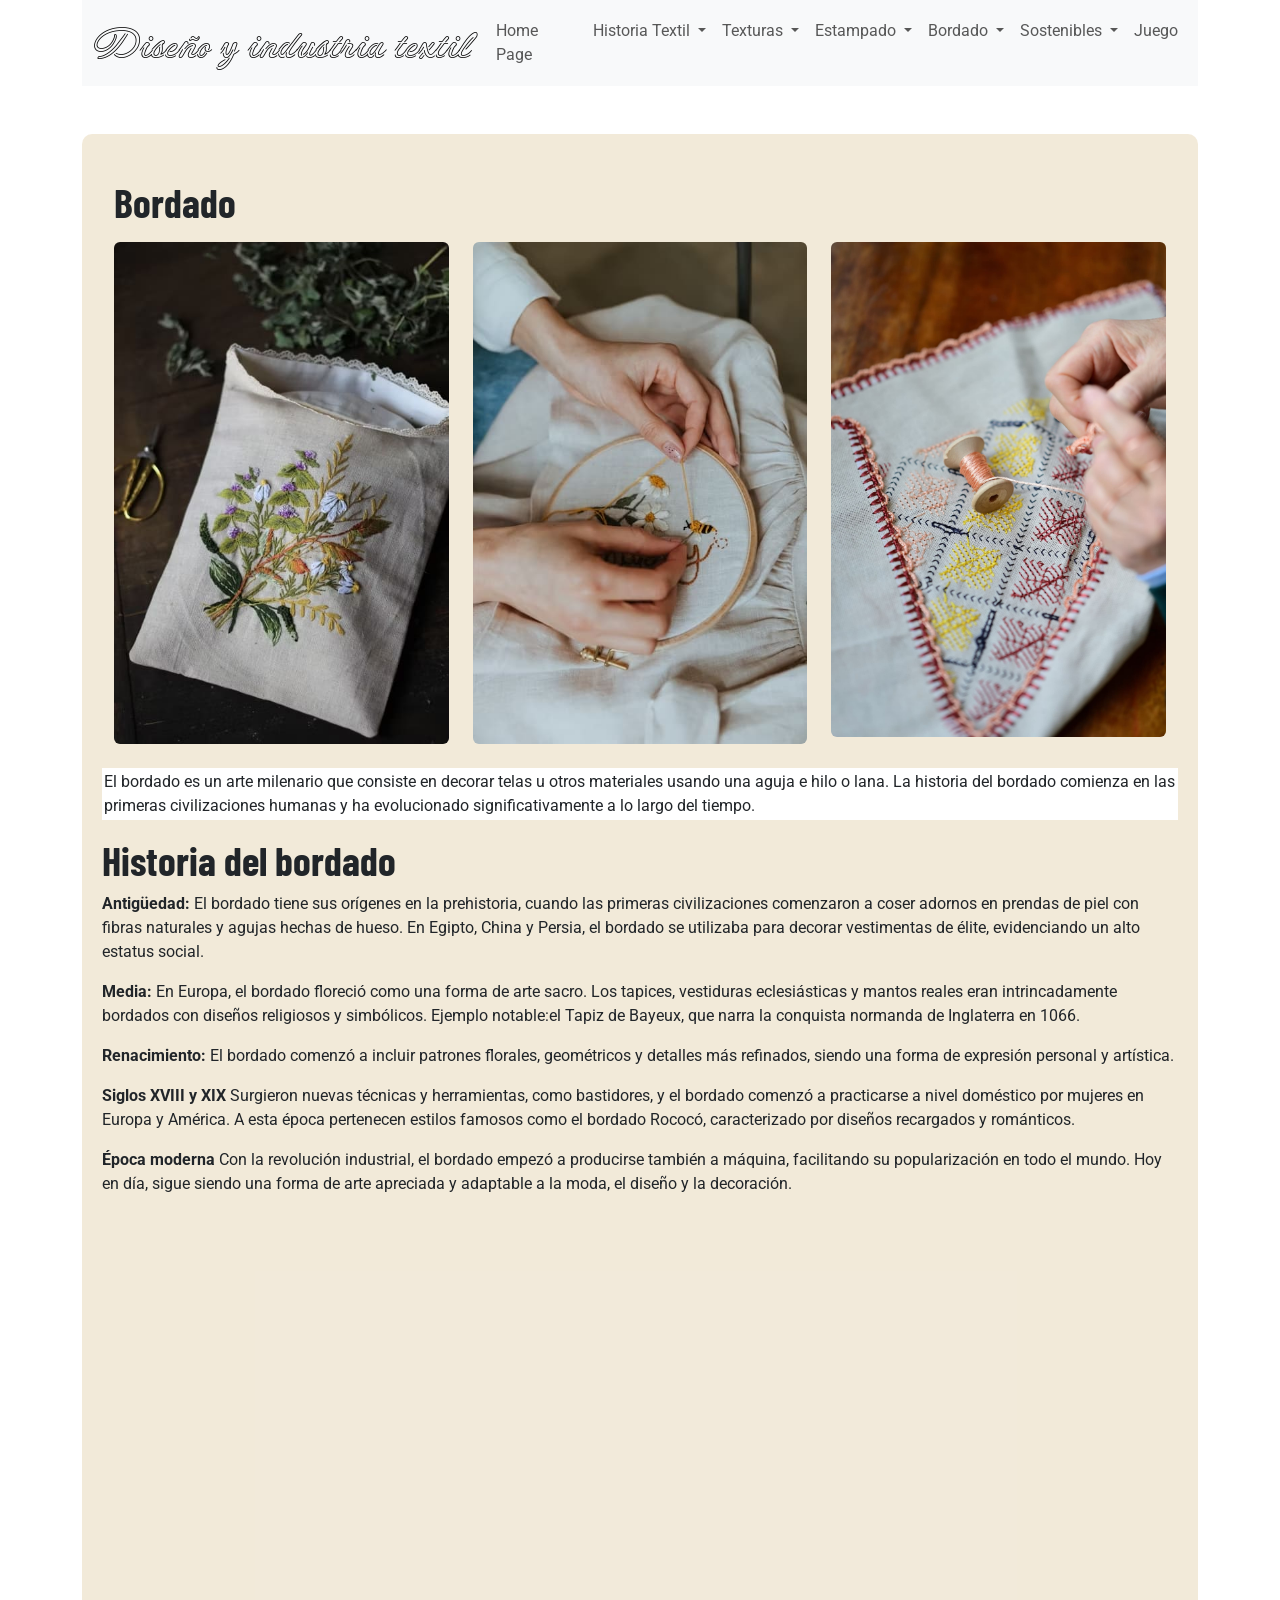
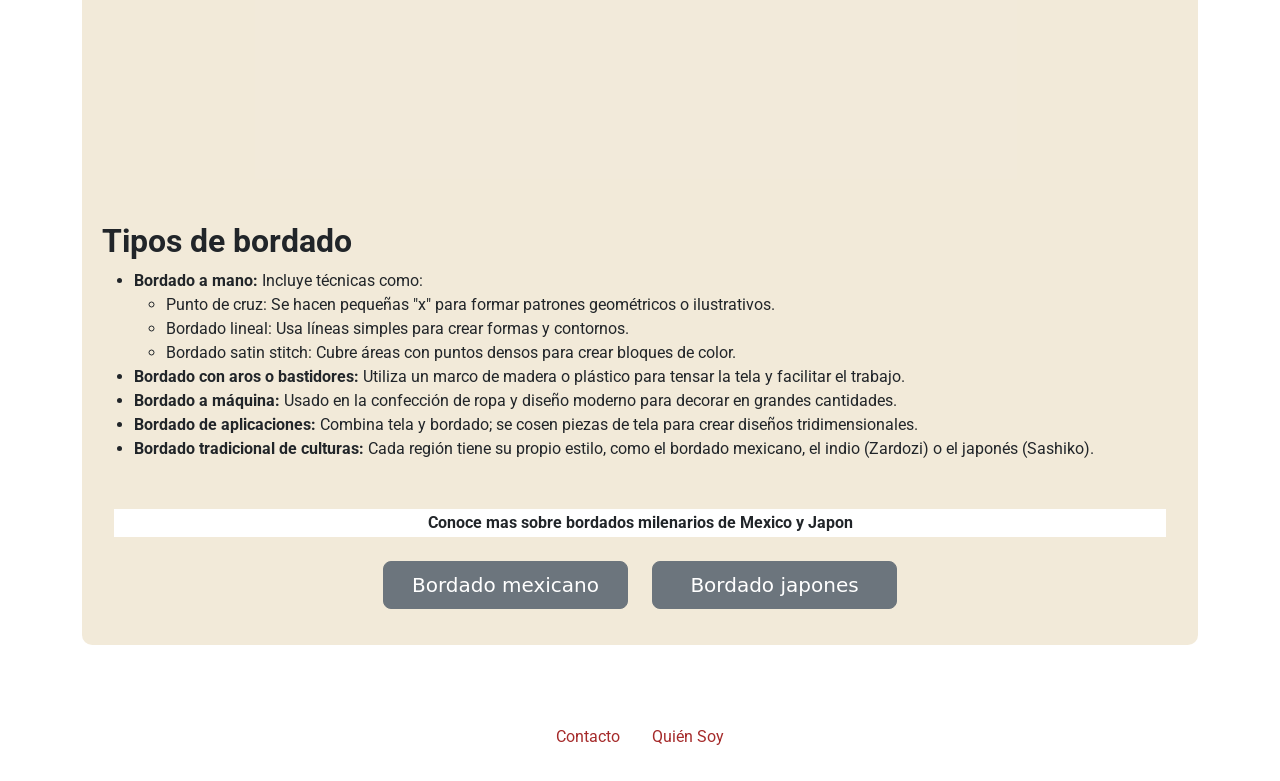
<file: bordado/index.html>
<!DOCTYPE html>
<html lang="es">
<head>
    <meta charset="UTF-8">
    <meta name="viewport" content="width=device-width, initial-scale=1.0">
    <link href="https://cdn.jsdelivr.net/npm/bootstrap@5.3.3/dist/css/bootstrap.min.css" rel="stylesheet" integrity="sha384-QWTKZyjpPEjISv5WaRU9OFeRpok6YctnYmDr5pNlyT2bRjXh0JMhjY6hW+ALEwIH" crossorigin="anonymous">
    <link rel="preconnect" href="https://fonts.googleapis.com">
    <link rel="preconnect" href="https://fonts.gstatic.com" crossorigin>
    <link href="https://fonts.googleapis.com/css2?family=Neonderthaw&display=swap" rel="stylesheet">
    <link rel="preconnect" href="https://fonts.googleapis.com">
<link rel="preconnect" href="https://fonts.gstatic.com" crossorigin>
<link href="https://fonts.googleapis.com/css2?family=Barlow+Condensed:wght@700&family=Dancing+Script:wght@400..700&family=New+Amsterdam&family=Oswald:wght@200..700&family=Pacifico&family=Stardos+Stencil:wght@400;700&family=Work+Sans:ital,wght@0,100..900;1,100..900&family=Yusei+Magic&display=swap" rel="stylesheet">
<link href="https://fonts.googleapis.com/css2?family=Roboto:wght@400;700&display=swap" rel="stylesheet">
<link rel="stylesheet" type="text/css" media="screen" href="../css/estilos.css">
<title>Bordado</title>
</head>
<body>
    <div class="container">
    <header>
        <nav class="navbar navbar-expand-lg navbar-light bg-light">
            <div class="container-fluid">
              <a class="navbar-brand" href="#">Diseño y industria textil</a>
              <button class="navbar-toggler" type="button" data-bs-toggle="collapse" data-bs-target="#navbarNav" aria-controls="navbarNav" aria-expanded="false" aria-label="Alternar navegación">
                <span class="navbar-toggler-icon"></span>
              </button>
              <div class="collapse navbar-collapse" id="navbarNav">
                <ul class="navbar-nav ms-auto">
                  <li class="nav-item">
                    <a class="nav-link" href="../index.html">Home Page</a>
                  </li>
                  <!-- Diseño Textil -->
                  <li class="nav-item dropdown">
                    <a class="nav-link dropdown-toggle" href="#" id="disenoTextilDropdown" role="button" data-bs-toggle="dropdown" aria-expanded="false">
                      Historia Textil
                    </a>
                    <ul class="dropdown-menu" aria-labelledby="disenoTextilDropdown">
                      <li><a class="dropdown-item" href="../disenotextil/index.html">Comienzo</a></li>
                      <li><a class="dropdown-item" href="../disenotextil/documental.html">Documental</a></li>
                    </ul>
                  </li>
                  <!-- Texturas -->
                  <li class="nav-item dropdown">
                    <a class="nav-link dropdown-toggle" href="#" id="texturasDropdown" role="button" data-bs-toggle="dropdown" aria-expanded="false">
                      Texturas
                    </a>
                    <ul class="dropdown-menu" aria-labelledby="texturasDropdown">
                      <li><a class="dropdown-item" href="../texturas/index.html">Historia</a></li>
                    </ul>
                  </li>
                  <!-- Estampado -->
                  <li class="nav-item dropdown">
                    <a class="nav-link dropdown-toggle" href="#" id="estampadoDropdown" role="button" data-bs-toggle="dropdown" aria-expanded="false">
                      Estampado
                    </a>
                    <ul class="dropdown-menu" aria-labelledby="estampadoDropdown">
                      <li><a class="dropdown-item" href="../estampado/index.html">Historia</a></li>
                    </ul>
                  </li>
                  <!-- Bordado -->
                  <li class="nav-item dropdown">
                    <a class="nav-link dropdown-toggle" href="#" id="bordadoDropdown" role="button" data-bs-toggle="dropdown" aria-expanded="false">
                      Bordado
                    </a>
                    <ul class="dropdown-menu" aria-labelledby="bordadoDropdown">
                      <li><a class="dropdown-item" href="../bordado/index.html">Historia</a></li>
                    </ul>
                  </li>
                  <!-- Sostenibles -->
                  <li class="nav-item dropdown">
                    <a class="nav-link dropdown-toggle" href="#" id="sosteniblesDropdown" role="button" data-bs-toggle="dropdown" aria-expanded="false">
                      Sostenibles
                    </a>
                    <ul class="dropdown-menu" aria-labelledby="disenoTextilDropdown">
                      <li><a class="dropdown-item" href="../sostenibles/index.html">Tejido sustentable</a></li>
                      <li><a class="dropdown-item" href="../sostenibles/contaminacion.html">Contaminacion</a></li>
                      <li><a class="dropdown-item" href="../sostenibles/explotacion.html">Explotacion</a></li>
                    </ul>
                  </li>
                  <li class="nav-item">
                    <a class="nav-link" href="../juego/index.html">Juego</a>
                  </li>
                </ul>
              </div>
            </div>
          
    </header>
    <main>
      <div class="container my-5 divconttext" >   
      <section>
        <div class="container mt-4">
          <h1 class="text-aling mb-3">Bordado</h1>
          <div class="row text-center">
              <div class="col-md-4">
                  <img src="img/bordado.jpg" class="img-fluid rounded" alt="Imagen 1">
              </div>
              <div class="col-md-4">
                  <img src="img/bordado2.jpg" class="img-fluid rounded" alt="Imagen 2">
              </div>
              <div class="col-md-4">
                  <img src="img/bordado5.jpg" class="img-fluid rounded" alt="Imagen 3">
              </div>
          </div>
      </div>
        <p class="mt-4 textoswhite">El bordado es un arte milenario que consiste en decorar telas u otros materiales usando una aguja e hilo o lana. La historia del bordado comienza en las primeras civilizaciones humanas y ha evolucionado significativamente a lo largo del tiempo.</p>

    <article>
        <h1>Historia del bordado</h1>
        <p><strong>Antigüedad: </strong>El bordado tiene sus orígenes en la prehistoria, cuando las primeras civilizaciones comenzaron a coser adornos en prendas de piel con fibras naturales y 
          agujas hechas de hueso. En Egipto, China y Persia, el bordado se utilizaba para decorar vestimentas de élite, evidenciando un alto estatus social.</p>
        
        <p><strong> Media:</strong> En Europa, el bordado floreció como una forma de arte sacro. Los tapices, vestiduras eclesiásticas y mantos reales eran intrincadamente 
          bordados con diseños religiosos y simbólicos. Ejemplo notable:el Tapiz de Bayeux, que narra la conquista normanda de Inglaterra en 1066.</p>
        
       <p><strong> Renacimiento: </strong> El bordado comenzó a incluir patrones florales, geométricos y detalles más refinados, siendo una forma de expresión personal y 
        artística.</p>
    
        <p><strong> Siglos XVIII y XIX </strong> Surgieron nuevas técnicas y herramientas, como bastidores, y el bordado comenzó a practicarse a nivel doméstico por mujeres en Europa y América.
          A esta época pertenecen estilos famosos como el bordado Rococó, caracterizado por diseños recargados y románticos.</p>
      
        <p><strong>Época moderna</strong> Con la revolución industrial, el bordado empezó a producirse también a máquina, facilitando su popularización en todo el mundo.
        Hoy en día, sigue siendo una forma de arte apreciada y adaptable a la moda, el diseño y la decoración.</p>
        
      </article>
      <aside class="m-4">
        <div class="ratio ratio-16x9">
          <iframe 
            src="https://www.youtube.com/embed/9F2kxJ2nIAo?si=h1jEJIOznhQ-3Npa" 
            title="YouTube video player" 
            allow="accelerometer; autoplay; clipboard-write; encrypted-media; gyroscope; picture-in-picture; web-share" 
            allowfullscreen>
          </iframe>
        </div>
      </aside>
      
      <article>
        <h2>Tipos de bordado</h2>
        <ul>
            <li><strong>Bordado a mano:</strong> Incluye técnicas como:
                <ul>
                    <li>Punto de cruz: Se hacen pequeñas "x" para formar patrones geométricos o ilustrativos.</li>
                    <li>Bordado lineal: Usa líneas simples para crear formas y contornos.</li>
                    <li>Bordado satin stitch: Cubre áreas con puntos densos para crear bloques de color.</li>
                </ul>
            </li>
            <li><strong>Bordado con aros o bastidores:</strong> Utiliza un marco de madera o plástico para tensar la tela y facilitar el trabajo.</li>
            <li><strong>Bordado a máquina:</strong> Usado en la confección de ropa y diseño moderno para decorar en grandes cantidades.</li>
            <li><strong>Bordado de aplicaciones:</strong> Combina tela y bordado; se cosen piezas de tela para crear diseños tridimensionales.</li>
            <li><strong>Bordado tradicional de culturas:</strong> Cada región tiene su propio estilo, como el bordado mexicano, el indio (Zardozi) o el japonés (Sashiko).</li>
        </ul>
      </article>
    </secion>
 

    <div class="container text-center mt-5">
   <p class="textoswhite"><strong> Conoce mas sobre bordados milenarios de Mexico y Japon</strong></p>
   <!--botones-->
      <div class="row justify-content-center mt-4">
          <div class="col-md-3">
              <a href="bordadomexicano.html" class="btn btn-secondary btn-lg w-100 mb-3">Bordado mexicano</a>
          </div>
          <div class="col-md-3">
              <a href="bordadojapones.html" class="btn btn-secondary btn-lg w-100">Bordado japones</a>
          </div>
      </div>
  </div>
      </div>  
    </section>        
    </main>
    <footer class="py-4">
      <div class="container text-center">
          <div class="row">
              <div class="col-md-12">
                  <nav>
                    <ul class="nav justify-content-center">
                      <li class="nav-item">
                          <a class="nav-link contacto-link"  href="../complementarias/contacto.html">Contacto</a>
                      </li>
                      <li class="nav-item">
                          <a class="nav-link quien-soy-link" href="../complementarias/datos.html">Quién Soy</a>
                      </li>
                  </ul>
                  </nav>
              </div>
          </div>
  </footer>   
    </div>
    <script src="https://cdn.jsdelivr.net/npm/bootstrap@5.3.0/dist/js/bootstrap.bundle.min.js"></script>
</body>
</html>
</file>
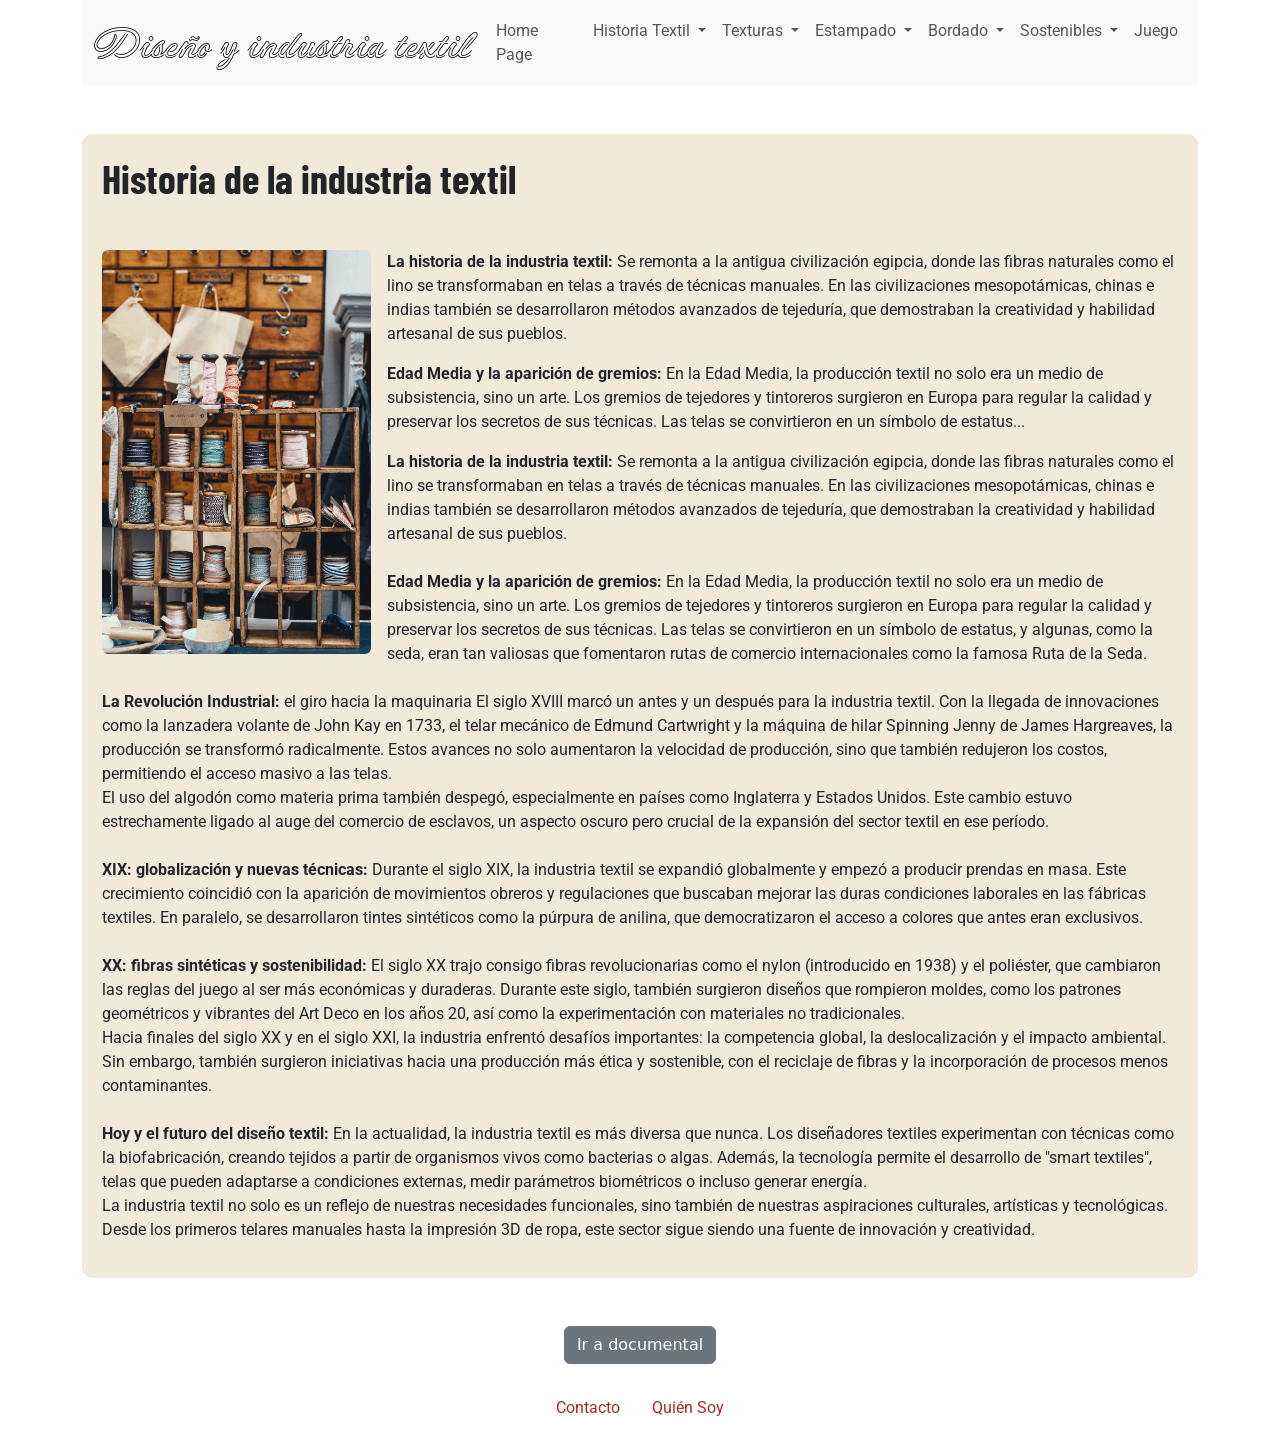
<file: disenotextil/index.html>
<!DOCTYPE html>
<html lang="es">
<head>
    <meta charset="UTF-8">
    <meta name="viewport" content="width=device-width, initial-scale=1.0">
    <link href="https://cdn.jsdelivr.net/npm/bootstrap@5.3.3/dist/css/bootstrap.min.css" rel="stylesheet" integrity="sha384-QWTKZyjpPEjISv5WaRU9OFeRpok6YctnYmDr5pNlyT2bRjXh0JMhjY6hW+ALEwIH" crossorigin="anonymous">
    <link rel="preconnect" href="https://fonts.googleapis.com">
    <link rel="preconnect" href="https://fonts.gstatic.com" crossorigin>
    <link href="https://fonts.googleapis.com/css2?family=Neonderthaw&display=swap" rel="stylesheet">
    <link rel="preconnect" href="https://fonts.googleapis.com">
<link rel="preconnect" href="https://fonts.gstatic.com" crossorigin>
<link href="https://fonts.googleapis.com/css2?family=Barlow+Condensed:wght@700&family=Dancing+Script:wght@400..700&family=New+Amsterdam&family=Oswald:wght@200..700&family=Pacifico&family=Stardos+Stencil:wght@400;700&family=Work+Sans:ital,wght@0,100..900;1,100..900&family=Yusei+Magic&display=swap" rel="stylesheet">
<link href="https://fonts.googleapis.com/css2?family=Roboto:wght@400;700&display=swap" rel="stylesheet">
<link rel="stylesheet" type="text/css" media="screen" href="../css/estilos.css">
    <title>Historia textil</title>
  </head>
<body>
    <div class="container">
    <header>
        <nav class="navbar navbar-expand-lg navbar-light bg-light">
            <div class="container-fluid">
              <a class="navbar-brand" href="#">Diseño y industria textil</a>
              <button class="navbar-toggler" type="button" data-bs-toggle="collapse" data-bs-target="#navbarNav" aria-controls="navbarNav" aria-expanded="false" aria-label="Alternar navegación">
                <span class="navbar-toggler-icon"></span>
              </button>
              <div class="collapse navbar-collapse" id="navbarNav">
                <ul class="navbar-nav ms-auto">
                  <li class="nav-item">
                    <a class="nav-link" href="../index.html">Home Page</a>
                  </li>
                  <!-- Diseño Textil -->
                  <li class="nav-item dropdown">
                    <a class="nav-link dropdown-toggle" href="#" id="disenoTextilDropdown" role="button" data-bs-toggle="dropdown" aria-expanded="false">
                      Historia Textil
                    </a>
                    <ul class="dropdown-menu" aria-labelledby="disenoTextilDropdown">
                      <li><a class="dropdown-item" href="../disenotextil/index.html">Comienzo</a></li>
                      <li><a class="dropdown-item" href="../disenotextil/documental.html">Documental</a></li>
                    </ul>
                  </li>
                  <!-- Texturas -->
                  <li class="nav-item dropdown">
                    <a class="nav-link dropdown-toggle" href="#" id="texturasDropdown" role="button" data-bs-toggle="dropdown" aria-expanded="false">
                      Texturas
                    </a>
                    <ul class="dropdown-menu" aria-labelledby="texturasDropdown">
                      <li><a class="dropdown-item" href="../texturas/index.html">Historia</a></li>
                    </ul>
                  </li>
                  <!-- Estampado -->
                  <li class="nav-item dropdown">
                    <a class="nav-link dropdown-toggle" href="#" id="estampadoDropdown" role="button" data-bs-toggle="dropdown" aria-expanded="false">
                      Estampado
                    </a>
                    <ul class="dropdown-menu" aria-labelledby="estampadoDropdown">
                      <li><a class="dropdown-item" href="../estampado/index.html">Historia</a></li>
                    </ul>
                  </li>
                  <!-- Bordado -->
                  <li class="nav-item dropdown">
                    <a class="nav-link dropdown-toggle" href="#" id="bordadoDropdown" role="button" data-bs-toggle="dropdown" aria-expanded="false">
                      Bordado
                    </a>
                    <ul class="dropdown-menu" aria-labelledby="bordadoDropdown">
                      <li><a class="dropdown-item" href="../bordado/index.html">Historia</a></li>
                    </ul>
                  </li>
                  <!-- Sostenibles -->
                  <li class="nav-item dropdown">
                    <a class="nav-link dropdown-toggle" href="#" id="sosteniblesDropdown" role="button" data-bs-toggle="dropdown" aria-expanded="false">
                      Sostenibles
                    </a>
                    <ul class="dropdown-menu" aria-labelledby="disenoTextilDropdown">
                      <li><a class="dropdown-item" href="../sostenibles/index.html">Tejido sustentable</a></li>
                      <li><a class="dropdown-item" href="../sostenibles/contaminacion.html">Contaminacion</a></li>
                      <li><a class="dropdown-item" href="../sostenibles/explotacion.html">Explotacion</a></li>
                    </ul>
                  </li>
                  <li class="nav-item">
                    <a class="nav-link" href="../juego/index.html">Juego</a>
                  </li>
                </ul>
              </div>
            </div>
          
    </header>
    <main>
      <section>
      <div class="container my-5 divconttext">
        <h1 class="mb-5">Historia de la industria textil</h1>
        <!-- Imagen flotante a la izquierda -->
        <img src="img/index.png" class="img-fluid float-start me-3  mb-3 w-25 rounded" alt="Texto descriptivo de la imagen">
        <!-- Texto que fluye alrededor de la imagen -->

      
       <article>
        <p>
          <strong>La historia de la industria textil:</strong> Se remonta a la antigua civilización egipcia, donde las fibras naturales como el lino se transformaban en telas a través de técnicas manuales. En las civilizaciones mesopotámicas, chinas e indias también se desarrollaron métodos avanzados de tejeduría, que demostraban la creatividad y habilidad artesanal de sus pueblos.
        </p>
        <p>
          <strong>Edad Media y la aparición de gremios:</strong> En la Edad Media, la producción textil no solo era un medio de subsistencia, sino un arte. Los gremios de tejedores y tintoreros surgieron en Europa para regular la calidad y preservar los secretos de sus técnicas. Las telas se convirtieron en un símbolo de estatus...
        </p>
     
      

       <p><strong>La historia de la industria textil:</strong>  Se remonta a la antigua civilización egipcia, donde las fibras naturales como el lino se transformaban en telas 
        a través de técnicas manuales. En las civilizaciones mesopotámicas, chinas e indias también se desarrollaron métodos 
        avanzados de tejeduría, que demostraban la creatividad y habilidad artesanal de sus pueblos.<br><br>

        <strong>Edad Media y la aparición de gremios:</strong> En la Edad Media, la producción textil no solo era un medio de subsistencia, 
        sino un arte. Los gremios de tejedores y tintoreros surgieron en Europa para regular la calidad y preservar los secretos 
        de sus técnicas. Las telas se convirtieron en un símbolo de estatus, y algunas, como la seda, eran tan valiosas que fomentaron
         rutas de comercio internacionales como la famosa Ruta de la Seda.<br><br>
        
        <strong>La Revolución Industrial:</strong> el giro hacia la maquinaria El siglo XVIII marcó un antes y un después para la industria textil. 
        Con la llegada de innovaciones como la lanzadera volante de John Kay en 1733, el telar mecánico de Edmund Cartwright y la 
        máquina de hilar Spinning Jenny de James Hargreaves, la producción se transformó radicalmente. Estos avances no solo
         aumentaron la velocidad de producción, sino que también redujeron los costos, permitiendo el acceso masivo a las telas.<br>
      El uso del algodón como materia prima también despegó, especialmente en países como Inglaterra y Estados Unidos. Este
         cambio estuvo estrechamente ligado al auge del comercio de esclavos, un aspecto oscuro pero crucial de la expansión
          del sector textil en ese período.<br><br>
        
        <strong> XIX: globalización y nuevas técnicas:</strong> Durante el siglo XIX, la industria textil se expandió globalmente y empezó 
        a producir prendas en masa. Este crecimiento coincidió con la aparición de movimientos obreros y regulaciones que 
        buscaban mejorar las duras condiciones laborales en las fábricas textiles. En paralelo, se desarrollaron tintes 
        sintéticos como la púrpura de anilina, que democratizaron el acceso a colores que antes eran exclusivos.<br><br>
        
        <strong> XX: fibras sintéticas y sostenibilidad:</strong> El siglo XX trajo consigo fibras revolucionarias como el nylon 
        (introducido en 1938) y el poliéster, que cambiaron las reglas del juego al ser más económicas y duraderas.
         Durante este siglo, también surgieron diseños que rompieron moldes, como los patrones geométricos y vibrantes 
         del Art Deco en los años 20, así como la experimentación con materiales no tradicionales.<br>
         Hacia finales del siglo XX y en el siglo XXI, la industria enfrentó desafíos importantes: la competencia global, 
        la deslocalización y el impacto ambiental. Sin embargo, también surgieron iniciativas hacia una producción más ética 
        y sostenible, con el reciclaje de fibras y la incorporación de procesos menos contaminantes.<br><br>
        
       <strong> Hoy y el futuro del diseño textil:</strong> En la actualidad, la industria textil es más diversa que nunca. Los diseñadores 
        textiles experimentan con técnicas como la biofabricación, creando tejidos a partir de organismos vivos como bacterias o algas. 
        Además, la tecnología permite el desarrollo de "smart textiles", telas que pueden adaptarse a condiciones externas, medir parámetros
         biométricos o incluso generar energía.<br>
        La industria textil no solo es un reflejo de nuestras necesidades funcionales, sino también de nuestras aspiraciones culturales, 
        artísticas y tecnológicas. Desde los primeros telares manuales hasta la impresión 3D de ropa, este sector sigue siendo una fuente 
        de innovación y creatividad.<br></p>
        </div>
              <!-- Botón -->
              <div class="d-flex justify-content-center mt-5">
                <a href="documental.html" class="btn btn-secondary">Ir a documental</a>
              </div>
              
            </article>
        </div>
      </div>
    </section>  
    </main>
    <footer class="py-4">
      <div class="container text-center">
          <div class="row">
              <!-- Enlaces -->
              <div class="col-md-12">
                  <nav>
                    <ul class="nav justify-content-center">
                      <li class="nav-item">
                          <a class="nav-link contacto-link"  href="../complementarias/contacto.html">Contacto</a>
                      </li>
                      <li class="nav-item">
                          <a class="nav-link quien-soy-link" href="../complementarias/datos.html">Quién Soy</a>
                      </li>
                  </ul>
                  </nav>
              </div>
          </div>
  </footer>   
    </div>
    <script src="https://cdn.jsdelivr.net/npm/bootstrap@5.3.0/dist/js/bootstrap.bundle.min.js"></script>
</body>
</html>
</file>
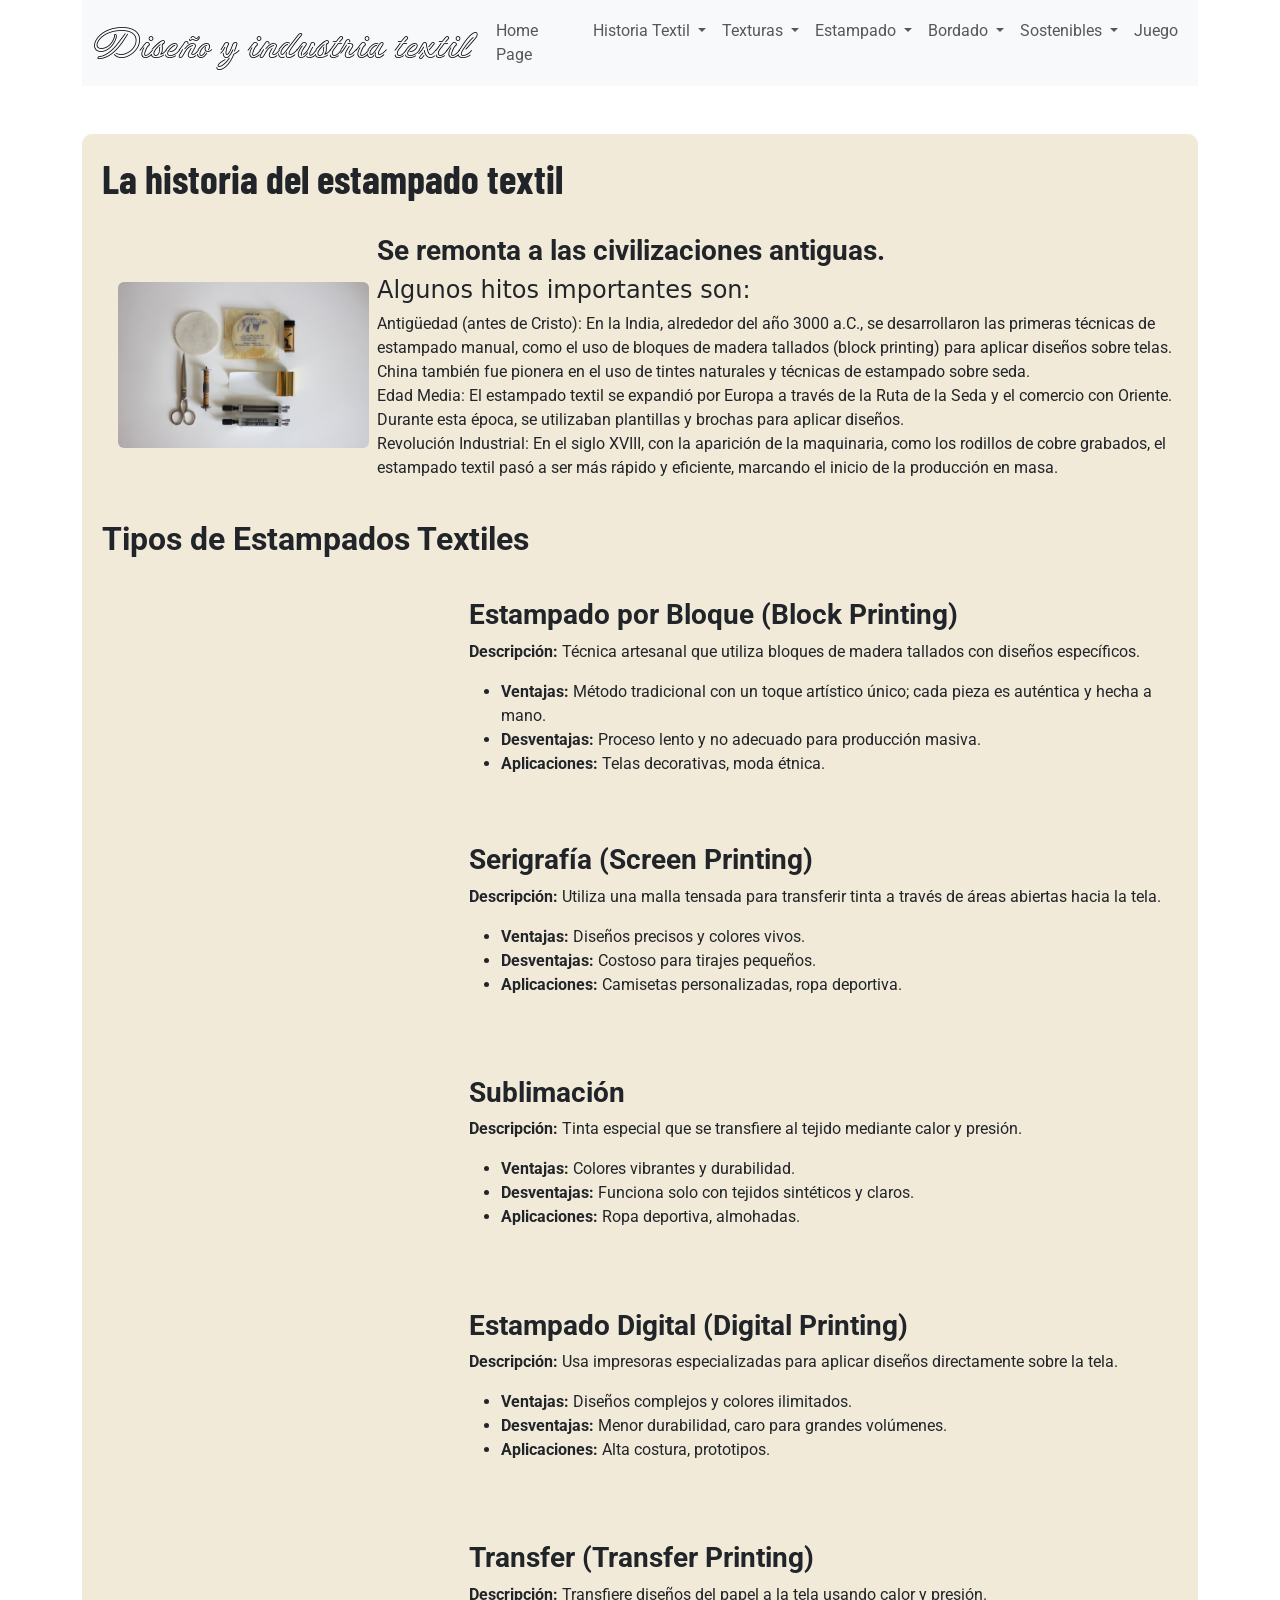
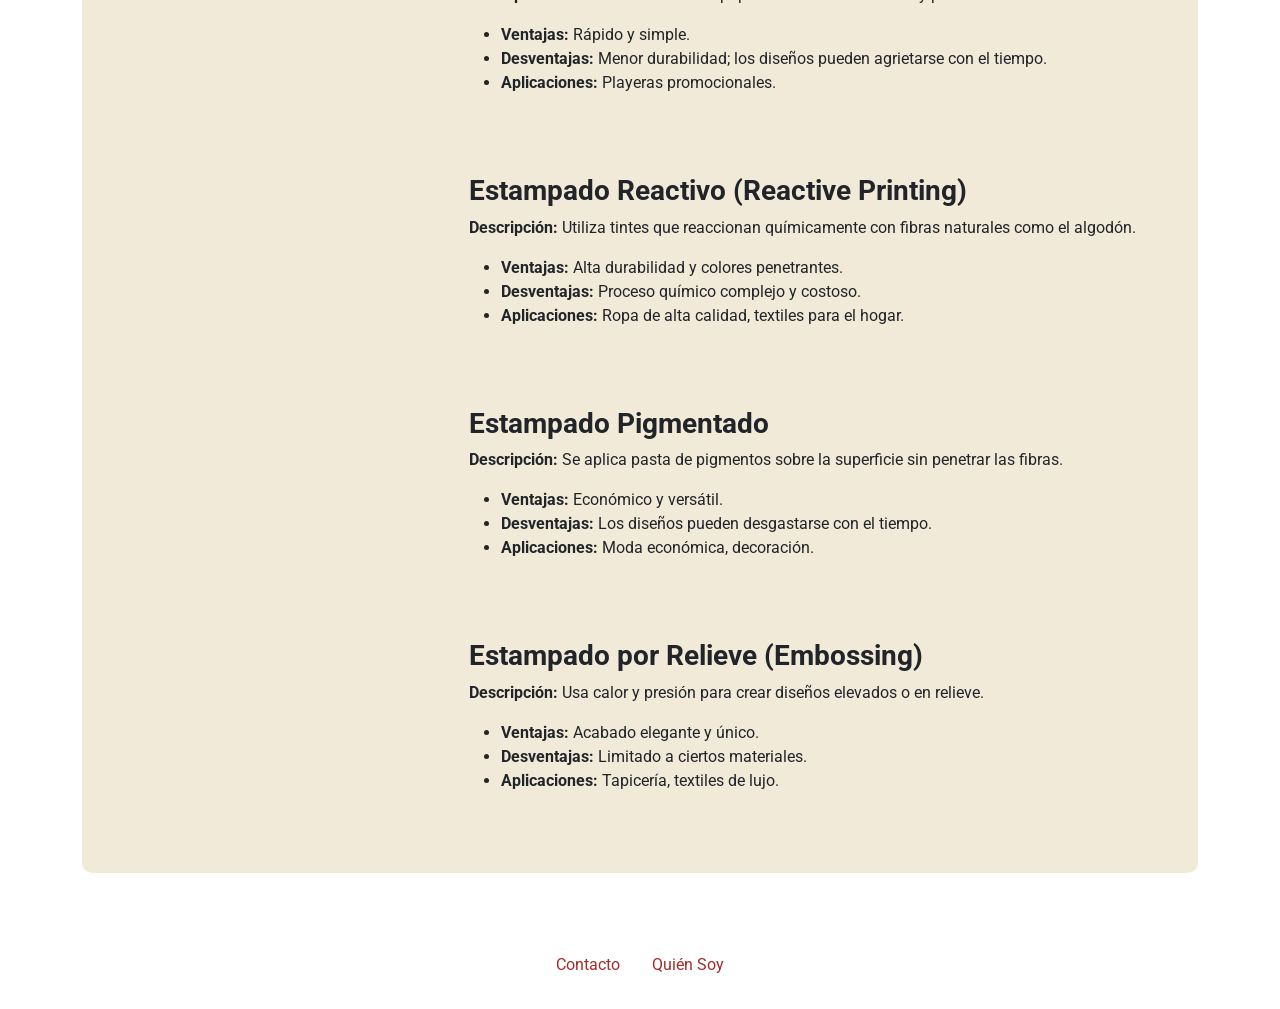
<file: estampado/index.html>
<!DOCTYPE html>
                  <html lang="es">
                  <head>
                      <meta charset="UTF-8">
                      <meta name="viewport" content="width=device-width, initial-scale=1.0">
                      <link href="https://cdn.jsdelivr.net/npm/bootstrap@5.3.3/dist/css/bootstrap.min.css" rel="stylesheet" integrity="sha384-QWTKZyjpPEjISv5WaRU9OFeRpok6YctnYmDr5pNlyT2bRjXh0JMhjY6hW+ALEwIH" crossorigin="anonymous">
                      <link rel="preconnect" href="https://fonts.googleapis.com">
                      <link rel="preconnect" href="https://fonts.gstatic.com" crossorigin>
                      <link href="https://fonts.googleapis.com/css2?family=Neonderthaw&display=swap" rel="stylesheet">
                      <link rel="preconnect" href="https://fonts.googleapis.com">
<link rel="preconnect" href="https://fonts.gstatic.com" crossorigin>
<link href="https://fonts.googleapis.com/css2?family=Barlow+Condensed:wght@700&family=Dancing+Script:wght@400..700&family=New+Amsterdam&family=Oswald:wght@200..700&family=Pacifico&family=Stardos+Stencil:wght@400;700&family=Work+Sans:ital,wght@0,100..900;1,100..900&family=Yusei+Magic&display=swap" rel="stylesheet">
<link href="https://fonts.googleapis.com/css2?family=Roboto:wght@400;700&display=swap" rel="stylesheet">
<link rel="stylesheet" type="text/css" media="screen" href="../css/estilos.css">
<title>Estampado</title>
                  </head>
                  <body>
                      <div class="container">
                      <header>
                          <nav class="navbar navbar-expand-lg navbar-light bg-light">
                              <div class="container-fluid">
                                <a class="navbar-brand" href="#">Diseño y industria textil</a>
                                <button class="navbar-toggler" type="button" data-bs-toggle="collapse" data-bs-target="#navbarNav" aria-controls="navbarNav" aria-expanded="false" aria-label="Alternar navegación">
                                  <span class="navbar-toggler-icon"></span>
                                </button>
                                <div class="collapse navbar-collapse" id="navbarNav">
                                  <ul class="navbar-nav ms-auto">
                                    <li class="nav-item">
                                      <a class="nav-link" href="../index.html">Home Page</a>
                                    </li>
                                    <!-- Diseño Textil -->
                                    <li class="nav-item dropdown">
                                      <a class="nav-link dropdown-toggle" href="#" id="disenoTextilDropdown" role="button" data-bs-toggle="dropdown" aria-expanded="false">
                                        Historia Textil
                                      </a>
                                      <ul class="dropdown-menu" aria-labelledby="disenoTextilDropdown">
                                        <li><a class="dropdown-item" href="../disenotextil/index.html">Comienzo</a></li>
                                        <li><a class="dropdown-item" href="../disenotextil/documental.html">Documental</a></li>
                                      </ul>
                                    </li>
                                    <!-- Texturas -->
                                    <li class="nav-item dropdown">
                                      <a class="nav-link dropdown-toggle" href="#" id="texturasDropdown" role="button" data-bs-toggle="dropdown" aria-expanded="false">
                                        Texturas
                                      </a>
                                      <ul class="dropdown-menu" aria-labelledby="texturasDropdown">
                                        <li><a class="dropdown-item" href="../texturas/index.html">Historia</a></li>
                                      </ul>
                                    </li>
                                    <!-- Estampado -->
                                    <li class="nav-item dropdown">
                                      <a class="nav-link dropdown-toggle" href="#" id="estampadoDropdown" role="button" data-bs-toggle="dropdown" aria-expanded="false">
                                        Estampado
                                      </a>
                                      <ul class="dropdown-menu" aria-labelledby="estampadoDropdown">
                                        <li><a class="dropdown-item" href="../estampado/index.html">Historia</a></li>
                                      </ul>
                                    </li>
                                    <!-- Bordado -->
                                    <li class="nav-item dropdown">
                                      <a class="nav-link dropdown-toggle" href="#" id="bordadoDropdown" role="button" data-bs-toggle="dropdown" aria-expanded="false">
                                        Bordado
                                      </a>
                                      <ul class="dropdown-menu" aria-labelledby="bordadoDropdown">
                                        <li><a class="dropdown-item" href="../bordado/index.html">Historia</a></li>
                                      </ul>
                                    </li>
                                    <li class="nav-item dropdown">
                                      <a class="nav-link dropdown-toggle" href="#" id="sosteniblesDropdown" role="button" data-bs-toggle="dropdown" aria-expanded="false">
                                        Sostenibles
                                      </a>
                                      <ul class="dropdown-menu" aria-labelledby="disenoTextilDropdown">
                                        <li><a class="dropdown-item" href="../sostenibles/index.html">Tejido sustentable</a></li>
                                        <li><a class="dropdown-item" href="../sostenibles/contaminacion.html">Contaminacion</a></li>
                                        <li><a class="dropdown-item" href="../sostenibles/explotacion.html">Explotacion</a></li>
                                      </ul>
                                    </li>
                                    <li class="nav-item">
                                      <a class="nav-link" href="../juego/index.html">Juego</a>
                                    </li>
                                  </ul>
                                </div>
                              </div>

    </header>
    <main>
      <div class="container my-5 divconttext" >
        <!--contenido-->
        <section>
      <h1>La historia del estampado textil</h1><BR>
      <div class="row mb-4 align-items-center">
        <div class="col-md-3">
            <img src="img/index.jpg" alt="Historia antigua" class="img-fluid rounded imgest m-3">
        </div>
        <div class="col-md-9">
      <article>
       <h3>Se remonta a las civilizaciones antiguas.</h3>
       <h4>Algunos hitos importantes son: </h4>
     <p> Antigüedad (antes de Cristo): En la India, alrededor del año 3000 a.C., se desarrollaron las primeras técnicas de estampado manual, como el uso de bloques de madera 
      tallados (block printing) para aplicar diseños sobre telas. China también fue pionera en el uso de tintes naturales y técnicas de estampado sobre seda. <br>
       Edad Media: El estampado textil se expandió por Europa a través de la Ruta de la Seda y el comercio con Oriente. Durante esta época, se utilizaban plantillas y 
       brochas para aplicar diseños.<br>
        Revolución Industrial: En el siglo XVIII, con la aparición de la maquinaria, como los rodillos de cobre grabados, el estampado textil pasó a ser más rápido 
        y eficiente, marcando el inicio de la producción en masa.</p>
      </article>
        </div>
      </div>

      <h2>Tipos de Estampados Textiles</h2><br>

      <div class="row mb-4 align-items-center">
     
        <div class="col-md-4 col-sm-12 mb-3">
            <div class="ratio ratio-16x9">
                <iframe 
                    src="https://www.youtube.com/embed/GvCyz66txMw?si=Xf004q3vGEwgJpM_" 
                    title="YouTube video player" 
                    allow="accelerometer; autoplay; clipboard-write; encrypted-media; gyroscope; picture-in-picture; web-share" 
                    allowfullscreen>
                </iframe>
            </div>
        </div>
      
        <div class="col-md-8 col-sm-12">
            <article>
                <h3>Estampado por Bloque (Block Printing)</h3>
                <p><strong>Descripción:</strong> Técnica artesanal que utiliza bloques de madera tallados con diseños específicos.</p>
                <ul>
                    <li><strong>Ventajas:</strong> Método tradicional con un toque artístico único; cada pieza es auténtica y hecha a mano.</li>
                    <li><strong>Desventajas:</strong> Proceso lento y no adecuado para producción masiva.</li>
                    <li><strong>Aplicaciones:</strong> Telas decorativas, moda étnica.</li>
                </ul>
            </article>
        </div>
    </div>
    
 
    <div class="row mb-4 align-items-center">
      
        <div class="col-md-4 col-sm-12 mb-3">
            <div class="ratio ratio-16x9">
              <iframe width="560" height="315" src="https://www.youtube.com/embed/0Rpgv7GzNDY?si=Qg_1pJPdlclWHIul" title="YouTube video player" frameborder="0" allow="accelerometer; autoplay; clipboard-write; encrypted-media; gyroscope; picture-in-picture; web-share" referrerpolicy="strict-origin-when-cross-origin" allowfullscreen></iframe>
            </div>
        </div>
    
        <div class="col-md-8 col-sm-12">
            <article>
                <h3>Serigrafía (Screen Printing)</h3>
                <p><strong>Descripción:</strong> Utiliza una malla tensada para transferir tinta a través de áreas abiertas hacia la tela.</p>
                <ul>
                    <li><strong>Ventajas:</strong> Diseños precisos y colores vivos.</li>
                    <li><strong>Desventajas:</strong> Costoso para tirajes pequeños.</li>
                    <li><strong>Aplicaciones:</strong> Camisetas personalizadas, ropa deportiva.</li>
                </ul>
            </article>
        </div>
      </div>

        <div class="row mb-4 align-items-center">
       
          <div class="col-md-4 col-sm-12 mb-3">
              <div class="ratio ratio-16x9">
                  <iframe width="560" height="315" src="https://www.youtube.com/embed/_HDHotCfMwA?si=t70USSjE3pHW6XDU" title="YouTube video player" frameborder="0" allow="accelerometer; autoplay; clipboard-write; encrypted-media; gyroscope; picture-in-picture; web-share" referrerpolicy="strict-origin-when-cross-origin" allowfullscreen></iframe>
                  </iframe>
              </div>
          </div>

          <div class="col-md-8 col-sm-12">
      <article>
        <h3>Sublimación</h3>
        <p><strong>Descripción:</strong> Tinta especial que se transfiere al tejido mediante calor y presión.</p>
        <ul>
            <li><strong>Ventajas:</strong> Colores vibrantes y durabilidad.</li>
            <li><strong>Desventajas:</strong> Funciona solo con tejidos sintéticos y claros.</li>
            <li><strong>Aplicaciones:</strong> Ropa deportiva, almohadas.</li>
        </ul>
      </article>
        </div>
      </div>

      <div class="row mb-4 align-items-center">
     
        <div class="col-md-4 col-sm-12 mb-3">
            <div class="ratio ratio-16x9">
              
                <iframe width="560" height="315" src="https://www.youtube.com/embed/24Vdihrg9Go?si=n1rHq4kYLLFCx-08" title="YouTube video player" frameborder="0" allow="accelerometer; autoplay; clipboard-write; encrypted-media; gyroscope; picture-in-picture; web-share" referrerpolicy="strict-origin-when-cross-origin" allowfullscreen></iframe>
                </iframe>
            </div>
        </div>
        <div class="col-md-8 col-sm-12">  
      <article>
        <h3>Estampado Digital (Digital Printing)</h3>
        <p><strong>Descripción:</strong> Usa impresoras especializadas para aplicar diseños directamente sobre la tela.</p>
        <ul>
            <li><strong>Ventajas:</strong> Diseños complejos y colores ilimitados.</li>
            <li><strong>Desventajas:</strong> Menor durabilidad, caro para grandes volúmenes.</li>
            <li><strong>Aplicaciones:</strong> Alta costura, prototipos.</li>
        </ul>
      </article>
        </div>
      </div>

      <div class="row mb-4 align-items-center">
    
        <div class="col-md-4 col-sm-12 mb-3">
            <div class="ratio ratio-16x9">
              <iframe width="560" height="315" src="https://www.youtube.com/embed/dTP5MoyAUs4?si=bxSQnR8QNNimhLNO" 
              title="YouTube video player" frameborder="0" allow="accelerometer; autoplay; clipboard-write; encrypted-media; 
              gyroscope; picture-in-picture; web-share" referrerpolicy="strict-origin-when-cross-origin" allowfullscreen></iframe>
            </div>
        </div>

        <div class="col-md-8 col-sm-12"> 
      <article>
        <h3>Transfer (Transfer Printing)</h3>
        <p><strong>Descripción:</strong> Transfiere diseños del papel a la tela usando calor y presión.</p>
        <ul>
            <li><strong>Ventajas:</strong> Rápido y simple.</li>
            <li><strong>Desventajas:</strong> Menor durabilidad; los diseños pueden agrietarse con el tiempo.</li>
            <li><strong>Aplicaciones:</strong> Playeras promocionales.</li>
        </ul>
      </article>
        </div>
      </div>

<div class="row mb-4 align-items-center">
       
        <div class="col-md-4 col-sm-12 mb-3">
            <div class="ratio ratio-16x9">
              <iframe width="560" height="315" src="https://www.youtube.com/embed/VbYmxXH-aOU?si=KIsFp-lL5RjxYv13" title="YouTube video player" frameborder="0" allow="accelerometer; autoplay; clipboard-write; encrypted-media; gyroscope; picture-in-picture; web-share" referrerpolicy="strict-origin-when-cross-origin" allowfullscreen></iframe>
               
            </div>
        </div>
        <div class="col-md-8 col-sm-12"> 
      <article>
        <h3>Estampado Reactivo (Reactive Printing)</h3>
        <p><strong>Descripción:</strong> Utiliza tintes que reaccionan químicamente con fibras naturales como el algodón.</p>
        <ul>
            <li><strong>Ventajas:</strong> Alta durabilidad y colores penetrantes.</li>
            <li><strong>Desventajas:</strong> Proceso químico complejo y costoso.</li>
            <li><strong>Aplicaciones:</strong> Ropa de alta calidad, textiles para el hogar.</li>
        </ul>
      </article>
        </div>
      </div>

    <div class="row mb-4 align-items-center">
    
        <div class="col-md-4 col-sm-12 mb-3">
            <div class="ratio ratio-16x9">
              <iframe width="560" height="315" src="https://www.youtube.com/embed/WfJ4PcdIgjI?si=HLT8kMf-UybFnpt9" title="YouTube video player" frameborder="0" allow="accelerometer; autoplay; clipboard-write; encrypted-media; gyroscope; picture-in-picture; web-share" referrerpolicy="strict-origin-when-cross-origin" allowfullscreen></iframe>
            </div>
        </div>
        <div class="col-md-8 col-sm-12"> 
      <article>
        <h3>Estampado Pigmentado</h3>
        <p><strong>Descripción:</strong> Se aplica pasta de pigmentos sobre la superficie sin penetrar las fibras.</p>
        <ul>
            <li><strong>Ventajas:</strong> Económico y versátil.</li>
            <li><strong>Desventajas:</strong> Los diseños pueden desgastarse con el tiempo.</li>
            <li><strong>Aplicaciones:</strong> Moda económica, decoración.</li>
        </ul>
      </article>
        </div>
      </div>

      <div class="row mb-4 align-items-center">
   
        <div class="col-md-4 col-sm-12 mb-3">
            <div class="ratio ratio-16x9">
              <iframe width="560" height="315" src="https://www.youtube.com/embed/mp-kGKi_724?si=RvFHZSX-H322_IST" title="YouTube video player" frameborder="0" allow="accelerometer; autoplay; clipboard-write; encrypted-media; gyroscope; picture-in-picture; web-share" referrerpolicy="strict-origin-when-cross-origin" allowfullscreen></iframe>
            </div>
        </div>
        <div class="col-md-8 col-sm-12"> 
      <article>
        <h3>Estampado por Relieve (Embossing)</h3>
        <p><strong>Descripción:</strong> Usa calor y presión para crear diseños elevados o en relieve.</p>
        <ul>
            <li><strong>Ventajas:</strong> Acabado elegante y único.</li>
            <li><strong>Desventajas:</strong> Limitado a ciertos materiales.</li>
            <li><strong>Aplicaciones:</strong> Tapicería, textiles de lujo.</li>
        </ul>
      </article>
        </div>
      </div>
    </section>  
      </div>
    </main>
    <footer class="py-4">
      <div class="container text-center">
          <div class="row">
              <div class="col-md-12">
                  <nav>
                    <ul class="nav justify-content-center">
                      <li class="nav-item">
                          <a class="nav-link contacto-link"  href="../complementarias/contacto.html">Contacto</a>
                      </li>
                      <li class="nav-item">
                          <a class="nav-link quien-soy-link" href="../complementarias/datos.html">Quién Soy</a>
                      </li>
                  </ul>
                  </nav>
              </div>
          </div>
  </footer>  
    </div>
    <script src="https://cdn.jsdelivr.net/npm/bootstrap@5.3.0/dist/js/bootstrap.bundle.min.js"></script>
</body>
</html>
</file>
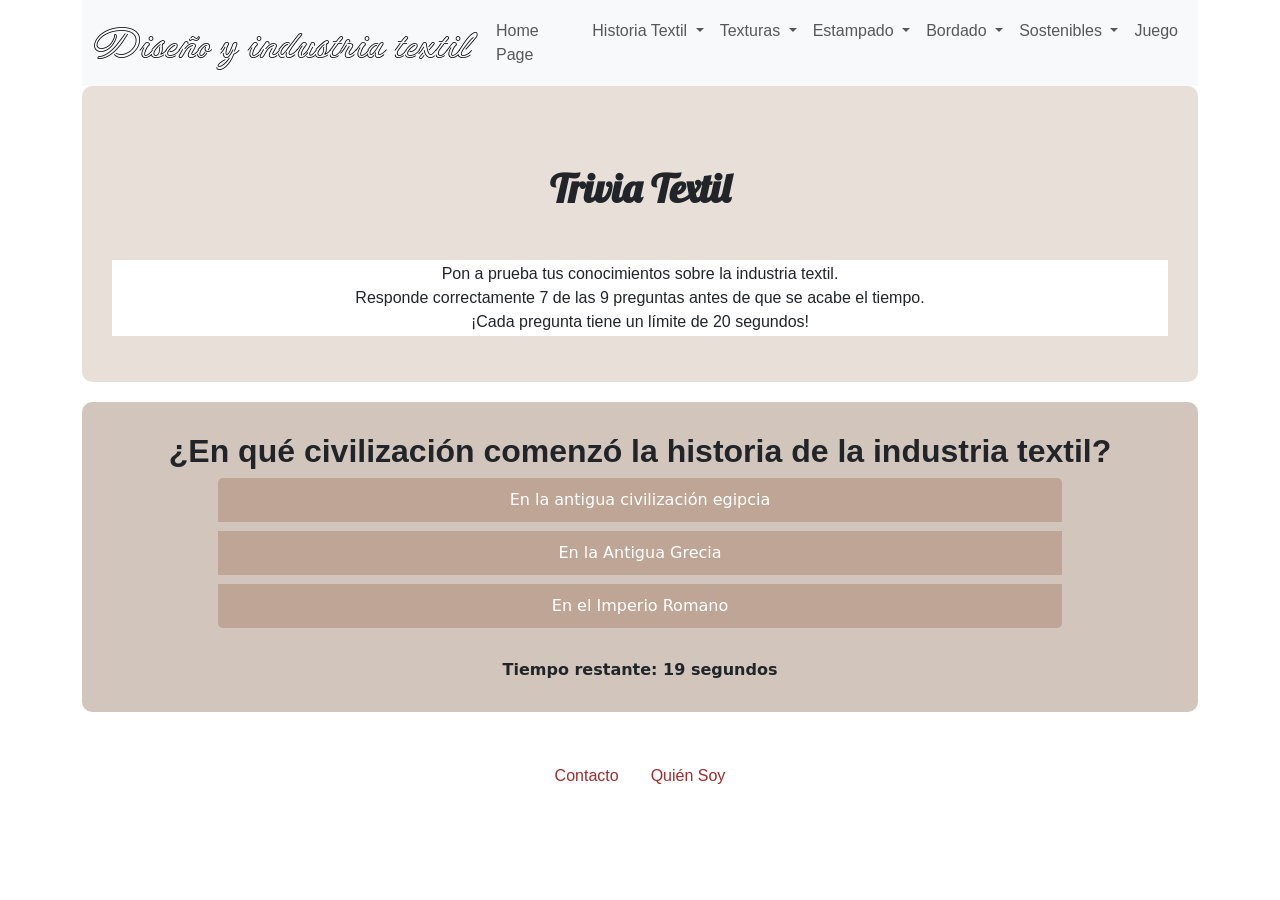
<file: juego/index.html>
<!DOCTYPE html>
<html lang="es">
<head>
    <meta charset="UTF-8">
    <meta name="viewport" content="width=device-width, initial-scale=1.0">
    <link href="https://cdn.jsdelivr.net/npm/bootstrap@5.3.3/dist/css/bootstrap.min.css" rel="stylesheet" integrity="sha384-QWTKZyjpPEjISv5WaRU9OFeRpok6YctnYmDr5pNlyT2bRjXh0JMhjY6hW+ALEwIH" crossorigin="anonymous">
    <link rel="preconnect" href="https://fonts.googleapis.com">
    <link rel="preconnect" href="https://fonts.gstatic.com" crossorigin>
    <link href="https://fonts.googleapis.com/css2?family=Neonderthaw&display=swap" rel="stylesheet">
    <link rel="preconnect" href="https://fonts.googleapis.com">
<link rel="preconnect" href="https://fonts.gstatic.com" crossorigin>
<link href="https://fonts.googleapis.com/css2?family=Barlow+Condensed:wght@700&family=Dancing+Script:wght@400..700&family=Lobster&family=New+Amsterdam&family=Oswald:wght@200..700&family=Pacifico&family=Ponomar&family=Stardos+Stencil:wght@400;700&family=Work+Sans:ital,wght@0,100..900;1,100..900&family=Yusei+Magic&display=swap" rel="stylesheet">
    <link rel="stylesheet" type="text/css" media="screen" href="../css/estilos.css">
    <title>Juego</title>
</head>
<body>
    <div class="container">
    <header>
        <nav class="navbar navbar-expand-lg navbar-light bg-light">
            <div class="container-fluid">
              <a class="navbar-brand" href="#">Diseño y industria textil</a>
              <button class="navbar-toggler" type="button" data-bs-toggle="collapse" data-bs-target="#navbarNav" aria-controls="navbarNav" aria-expanded="false" aria-label="Alternar navegación">
                <span class="navbar-toggler-icon"></span>
              </button>
              <div class="collapse navbar-collapse" id="navbarNav">
                <ul class="navbar-nav ms-auto">
                  <li class="nav-item">
                    <a class="nav-link" href="../index.html">Home Page</a>
                  </li>
                  <!-- Diseño Textil -->
                  <li class="nav-item dropdown">
                    <a class="nav-link dropdown-toggle" href="#" id="disenoTextilDropdown" role="button" data-bs-toggle="dropdown" aria-expanded="false">
                      Historia Textil
                    </a>
                    <ul class="dropdown-menu" aria-labelledby="disenoTextilDropdown">
                      <li><a class="dropdown-item" href="../disenotextil/index.html">Comienzo</a></li>
                      <li><a class="dropdown-item" href="../disenotextil/documental.html">Documental</a></li>
                    </ul>
                  </li>
                  <!-- Texturas -->
                  <li class="nav-item dropdown">
                    <a class="nav-link dropdown-toggle" href="#" id="texturasDropdown" role="button" data-bs-toggle="dropdown" aria-expanded="false">
                      Texturas
                    </a>
                    <ul class="dropdown-menu" aria-labelledby="texturasDropdown">
                      <li><a class="dropdown-item" href="../texturas/index.html">Historia</a></li>
                    </ul>
                  </li>
                  <!-- Estampado -->
                  <li class="nav-item dropdown">
                    <a class="nav-link dropdown-toggle" href="#" id="estampadoDropdown" role="button" data-bs-toggle="dropdown" aria-expanded="false">
                      Estampado
                    </a>
                    <ul class="dropdown-menu" aria-labelledby="estampadoDropdown">
                      <li><a class="dropdown-item" href="../estampado/index.html">Historia</a></li>
                    </ul>
                  </li>
                  <!-- Bordado -->
                  <li class="nav-item dropdown">
                    <a class="nav-link dropdown-toggle" href="#" id="bordadoDropdown" role="button" data-bs-toggle="dropdown" aria-expanded="false">
                      Bordado
                    </a>
                    <ul class="dropdown-menu" aria-labelledby="bordadoDropdown">
                      <li><a class="dropdown-item" href="../bordado/index.html">Historia</a></li>
                    </ul>
                  </li>
                  <!-- Sostenibles -->
                  <li class="nav-item dropdown">
                    <a class="nav-link dropdown-toggle" href="#" id="sosteniblesDropdown" role="button" data-bs-toggle="dropdown" aria-expanded="false">
                      Sostenibles
                    </a>
                    <ul class="dropdown-menu" aria-labelledby="disenoTextilDropdown">
                      <li><a class="dropdown-item" href="../sostenibles/index.html">Tejido sustentable</a></li>
                      <li><a class="dropdown-item" href="../sostenibles/contaminacion.html">Contaminacion</a></li>
                      <li><a class="dropdown-item" href="../sostenibles/explotacion.html">Explotacion</a></li>
                    </ul>
                  </li>
                  <li class="nav-item">
                    <a class="nav-link" href="../juego/index.html">Juego</a>
                  </li>
                </ul>
              </div>
            </div>
          
    </header>
    <main>
      <div class="jumbotron divconttext">
        <h2 class="text-center m-5 fs-1 triviatextil">Trivia Textil</h2>
        <p class="text-center textoswhite">
            Pon a prueba tus conocimientos sobre la industria textil.<br>
           Responde correctamente  7 de las 9 preguntas antes de que se acabe el tiempo. <br>
           ¡Cada pregunta tiene un límite de 20 segundos!<br>
        </p>
    </div>
    <div id="pregunta-container" class="jumbotron divconttext">
        <h2 id="pregunta"></h2>
        <div id="opciones" class="btn-group-vertical"></div>
        <div id="cronometro">Tiempo restante: 20 segundos</div>
    </div>
    <div id="resultado-container" class="jumbotron" style="display: none;">
        <h2 id="resultado"></h2>
        <button id="reiniciar" class="btn btn-secondary">Reiniciar</button>
    </div>
        

          
    </main>
    <footer class="py-4">
      <div class="container text-center">
          <div class="row">
              <!-- Enlaces -->
              <div class="col-md-12">
                  <na<ul class="nav justify-content-center">
                    <li class="nav-item">
                        <a class="nav-link contacto-link"  href="../complementarias/contacto.html">Contacto</a>
                    </li>
                    <li class="nav-item">
                        <a class="nav-link quien-soy-link" href="../complementarias/datos.html">Quién Soy</a>
                    </li>
                </ul>
                  </nav>
              </div>
          </div>
  </footer>  
    </div>
    <script src="https://cdn.jsdelivr.net/npm/bootstrap@5.3.0/dist/js/bootstrap.bundle.min.js"></script>
    <script src="js/juego.js"></script>

</body>
</html>
</file>
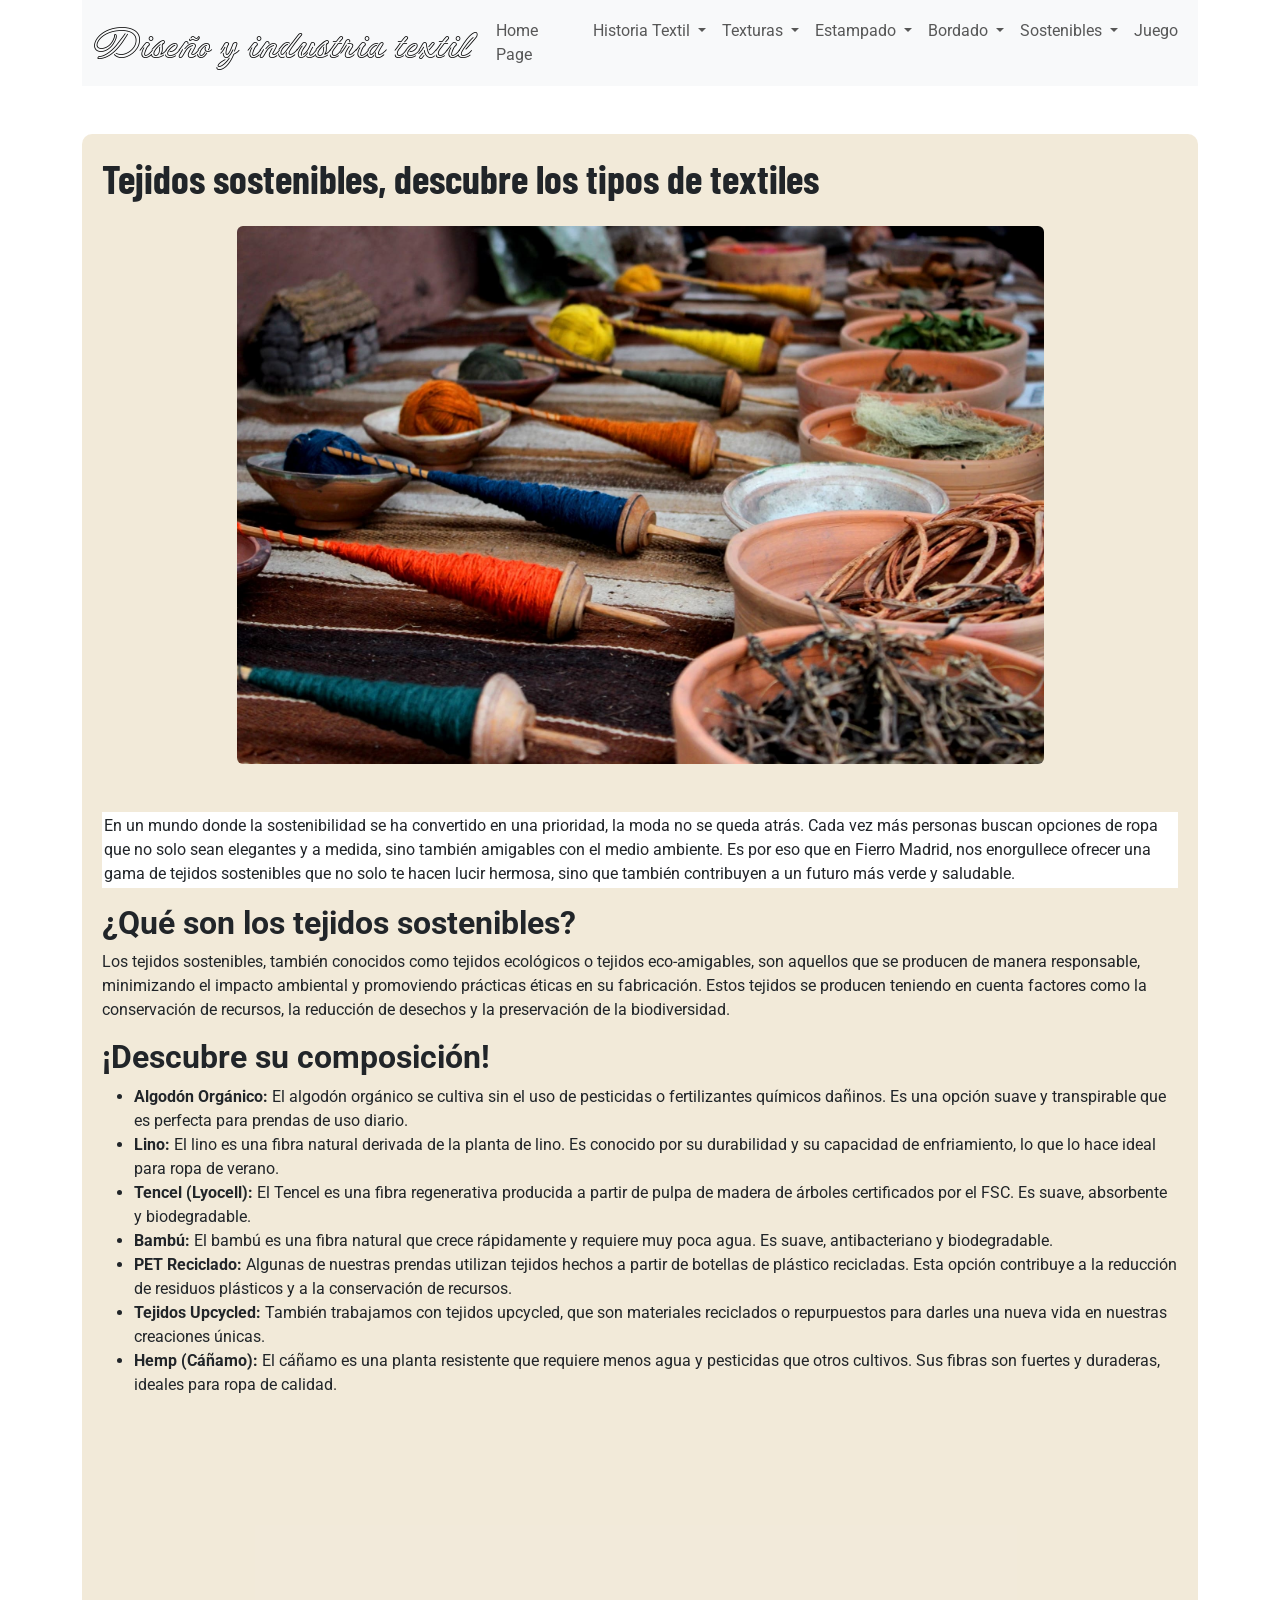
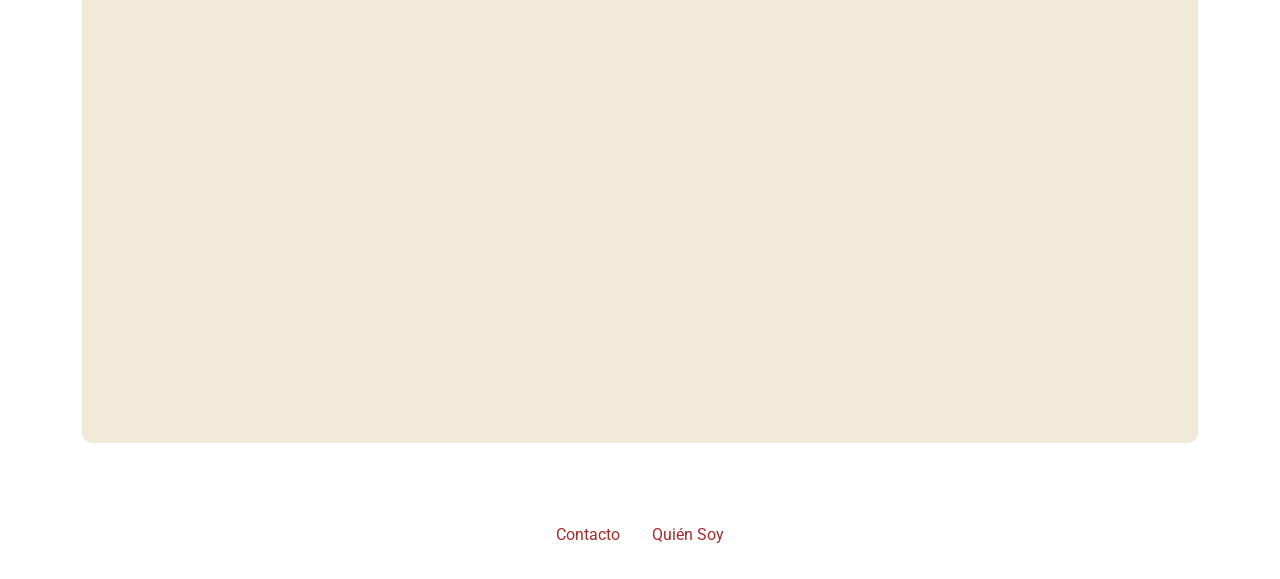
<file: sostenibles/index.html>
<!DOCTYPE html>
<html lang="es">
<head>
    <meta charset="UTF-8">
    <meta name="viewport" content="width=device-width, initial-scale=1.0">
    <link href="https://cdn.jsdelivr.net/npm/bootstrap@5.3.3/dist/css/bootstrap.min.css" rel="stylesheet" integrity="sha384-QWTKZyjpPEjISv5WaRU9OFeRpok6YctnYmDr5pNlyT2bRjXh0JMhjY6hW+ALEwIH" crossorigin="anonymous">
    <link rel="preconnect" href="https://fonts.googleapis.com">
    <link rel="preconnect" href="https://fonts.gstatic.com" crossorigin>
    <link href="https://fonts.googleapis.com/css2?family=Neonderthaw&display=swap" rel="stylesheet">
    <link rel="preconnect" href="https://fonts.googleapis.com">
<link rel="preconnect" href="https://fonts.gstatic.com" crossorigin>
<link href="https://fonts.googleapis.com/css2?family=Barlow+Condensed:wght@700&family=Dancing+Script:wght@400..700&family=New+Amsterdam&family=Oswald:wght@200..700&family=Pacifico&family=Stardos+Stencil:wght@400;700&family=Work+Sans:ital,wght@0,100..900;1,100..900&family=Yusei+Magic&display=swap" rel="stylesheet">
<link href="https://fonts.googleapis.com/css2?family=Roboto:wght@400;700&display=swap" rel="stylesheet">
<link rel="stylesheet" type="text/css" media="screen" href="../css/estilos.css">
<title>sostenibilidad</title>
</head>
<body>
    <div class="container">
    <header>
        <nav class="navbar navbar-expand-lg navbar-light bg-light">
            <div class="container-fluid">
              <a class="navbar-brand" href="#">Diseño y industria textil</a>
              <button class="navbar-toggler" type="button" data-bs-toggle="collapse" data-bs-target="#navbarNav" aria-controls="navbarNav" aria-expanded="false" aria-label="Alternar navegación">
                <span class="navbar-toggler-icon"></span>
              </button>
              <div class="collapse navbar-collapse" id="navbarNav">
                <ul class="navbar-nav ms-auto">
                  <li class="nav-item">
                    <a class="nav-link" href="../index.html">Home Page</a>
                  </li>
                  <!-- Diseño Textil -->
                  <li class="nav-item dropdown">
                    <a class="nav-link dropdown-toggle" href="#" id="disenoTextilDropdown" role="button" data-bs-toggle="dropdown" aria-expanded="false">
                      Historia Textil 
                    </a>
                    <ul class="dropdown-menu" aria-labelledby="disenoTextilDropdown">
                      <li><a class="dropdown-item" href="../disenotextil/index.html">Comienzo</a></li>
                      <li><a class="dropdown-item" href="../disenotextil/documental.html">Documental</a></li>
                    </ul>
                  </li>
                  <!-- Texturas -->
                  <li class="nav-item dropdown">
                    <a class="nav-link dropdown-toggle" href="#" id="texturasDropdown" role="button" data-bs-toggle="dropdown" aria-expanded="false">
                      Texturas
                    </a>
                    <ul class="dropdown-menu" aria-labelledby="texturasDropdown">
                      <li><a class="dropdown-item" href="../texturas/index.html">Historia</a></li>
                    </ul>
                  </li>
                  <!-- Estampado -->
                  <li class="nav-item dropdown">
                    <a class="nav-link dropdown-toggle" href="#" id="estampadoDropdown" role="button" data-bs-toggle="dropdown" aria-expanded="false">
                      Estampado
                    </a>
                    <ul class="dropdown-menu" aria-labelledby="estampadoDropdown">
                      <li><a class="dropdown-item" href="../estampado/index.html">Historia</a></li>
                    </ul>
                  </li>
                  <!-- Bordado -->
                  <li class="nav-item dropdown">
                    <a class="nav-link dropdown-toggle" href="#" id="bordadoDropdown" role="button" data-bs-toggle="dropdown" aria-expanded="false">
                      Bordado
                    </a>
                    <ul class="dropdown-menu" aria-labelledby="bordadoDropdown">
                      <li><a class="dropdown-item" href="../bordado/index.html">Historia</a></li>
                    </ul>
                  </li>
                  <li class="nav-item dropdown">
                    <a class="nav-link dropdown-toggle" href="#" id="sosteniblesDropdown" role="button" data-bs-toggle="dropdown" aria-expanded="false">
                      Sostenibles
                    </a>
                    <ul class="dropdown-menu" aria-labelledby="disenoTextilDropdown">
                      <li><a class="dropdown-item" href="../sostenibles/index.html">Tejido sustentable</a></li>
                      <li><a class="dropdown-item" href="../sostenibles/contaminacion.html">Contaminacion</a></li>
                      <li><a class="dropdown-item" href="../sostenibles/explotacion.html">Explotacion</a></li>
                    </ul>
                  </li>
                  <li class="nav-item">
                    <a class="nav-link" href="../juego/index.html">Juego</a>
                  </li>
                </ul>
              </div>
            </div>
          
    </header>
    <main>
      <div class="container my-5 divconttext" >   
        <section>
          <h1 class="mb-4">Tejidos sostenibles, descubre los tipos de textiles</h1>
          <img src="img/tejido.jpg" class="img-fluid mb-5 mt-3 w-75 rounded mx-auto d-block" alt="tejido sostenible">

          <p class="textoswhite">
En un mundo donde la sostenibilidad se ha convertido en una prioridad, la moda no se queda atrás. Cada vez más personas buscan opciones de ropa que no solo sean elegantes 
y a medida, sino también amigables con el medio ambiente. Es por eso que en Fierro Madrid, nos enorgullece ofrecer una gama de tejidos sostenibles que no solo te hacen lucir
 hermosa, sino que también contribuyen a un futuro más verde y saludable.
          </p>
          <article>
            <h2>¿Qué son los tejidos sostenibles?</h2>
<p>
  Los tejidos sostenibles, también conocidos como tejidos ecológicos o tejidos eco-amigables, son aquellos que se producen de manera responsable, minimizando el impacto 
  ambiental y promoviendo prácticas éticas en su fabricación. Estos tejidos se producen teniendo en cuenta factores como la conservación de recursos, la reducción de
   desechos y la preservación de la biodiversidad.
</p>
          </article>
          <article>
          <h2>¡Descubre su composición!</h2>
          <ul>
            <li>
                <strong>Algodón Orgánico:</strong> El algodón orgánico se cultiva sin el uso de pesticidas o fertilizantes químicos dañinos. Es una opción suave y transpirable que es perfecta para prendas de uso diario.
            </li>
            <li>
                <strong>Lino:</strong> El lino es una fibra natural derivada de la planta de lino. Es conocido por su durabilidad y su capacidad de enfriamiento, lo que lo hace ideal para ropa de verano.
            </li>
            <li>
                <strong>Tencel (Lyocell):</strong> El Tencel es una fibra regenerativa producida a partir de pulpa de madera de árboles certificados por el FSC. Es suave, absorbente y biodegradable.
            </li>
            <li>
                <strong>Bambú:</strong> El bambú es una fibra natural que crece rápidamente y requiere muy poca agua. Es suave, antibacteriano y biodegradable.
            </li>
            <li>
                <strong>PET Reciclado:</strong> Algunas de nuestras prendas utilizan tejidos hechos a partir de botellas de plástico recicladas. Esta opción contribuye a la reducción de residuos plásticos y a la conservación de recursos.
            </li>
            <li>
                <strong>Tejidos Upcycled:</strong> También trabajamos con tejidos upcycled, que son materiales reciclados o repurpuestos para darles una nueva vida en nuestras creaciones únicas.
            </li>
            <li>
                <strong>Hemp (Cáñamo):</strong> El cáñamo es una planta resistente que requiere menos agua y pesticidas que otros cultivos. Sus fibras son fuertes y duraderas, ideales para ropa de calidad.
            </li>
        </ul>
      </article>
        </section>
        <!--Video de youtube-->
        <aside class="m-4">
          <div class="ratio ratio-16x9">
            <iframe 
              src="https://www.youtube.com/embed/5OWNZ7vhDl0?si=lf7Tz6rQgre21PqZ" 
              title="YouTube video player" 
              allow="accelerometer; autoplay; clipboard-write; encrypted-media; gyroscope; picture-in-picture; web-share" 
              allowfullscreen>
            </iframe>
          </div>
        </aside>
        
</div>   
    </main>
    <footer class="py-4">
      <div class="container text-center">
          <div class="row">
              <!-- Enlaces -->
              <div class="col-md-12">
                  <nav>
                      <ul class="nav justify-content-center">
                          <li class="nav-item">
                              <a class="nav-link contacto-link"  href="../complementarias/contacto.html">Contacto</a>
                          </li>
                          <li class="nav-item">
                              <a class="nav-link quien-soy-link"  href="../complementarias/datos.html">Quién Soy</a>
                          </li>
                      </ul>
                  </nav>
              </div>
          </div>
  </footer>  
    </div>
    <script src="https://cdn.jsdelivr.net/npm/bootstrap@5.3.0/dist/js/bootstrap.bundle.min.js"></script>
</body>
</html>
</file>
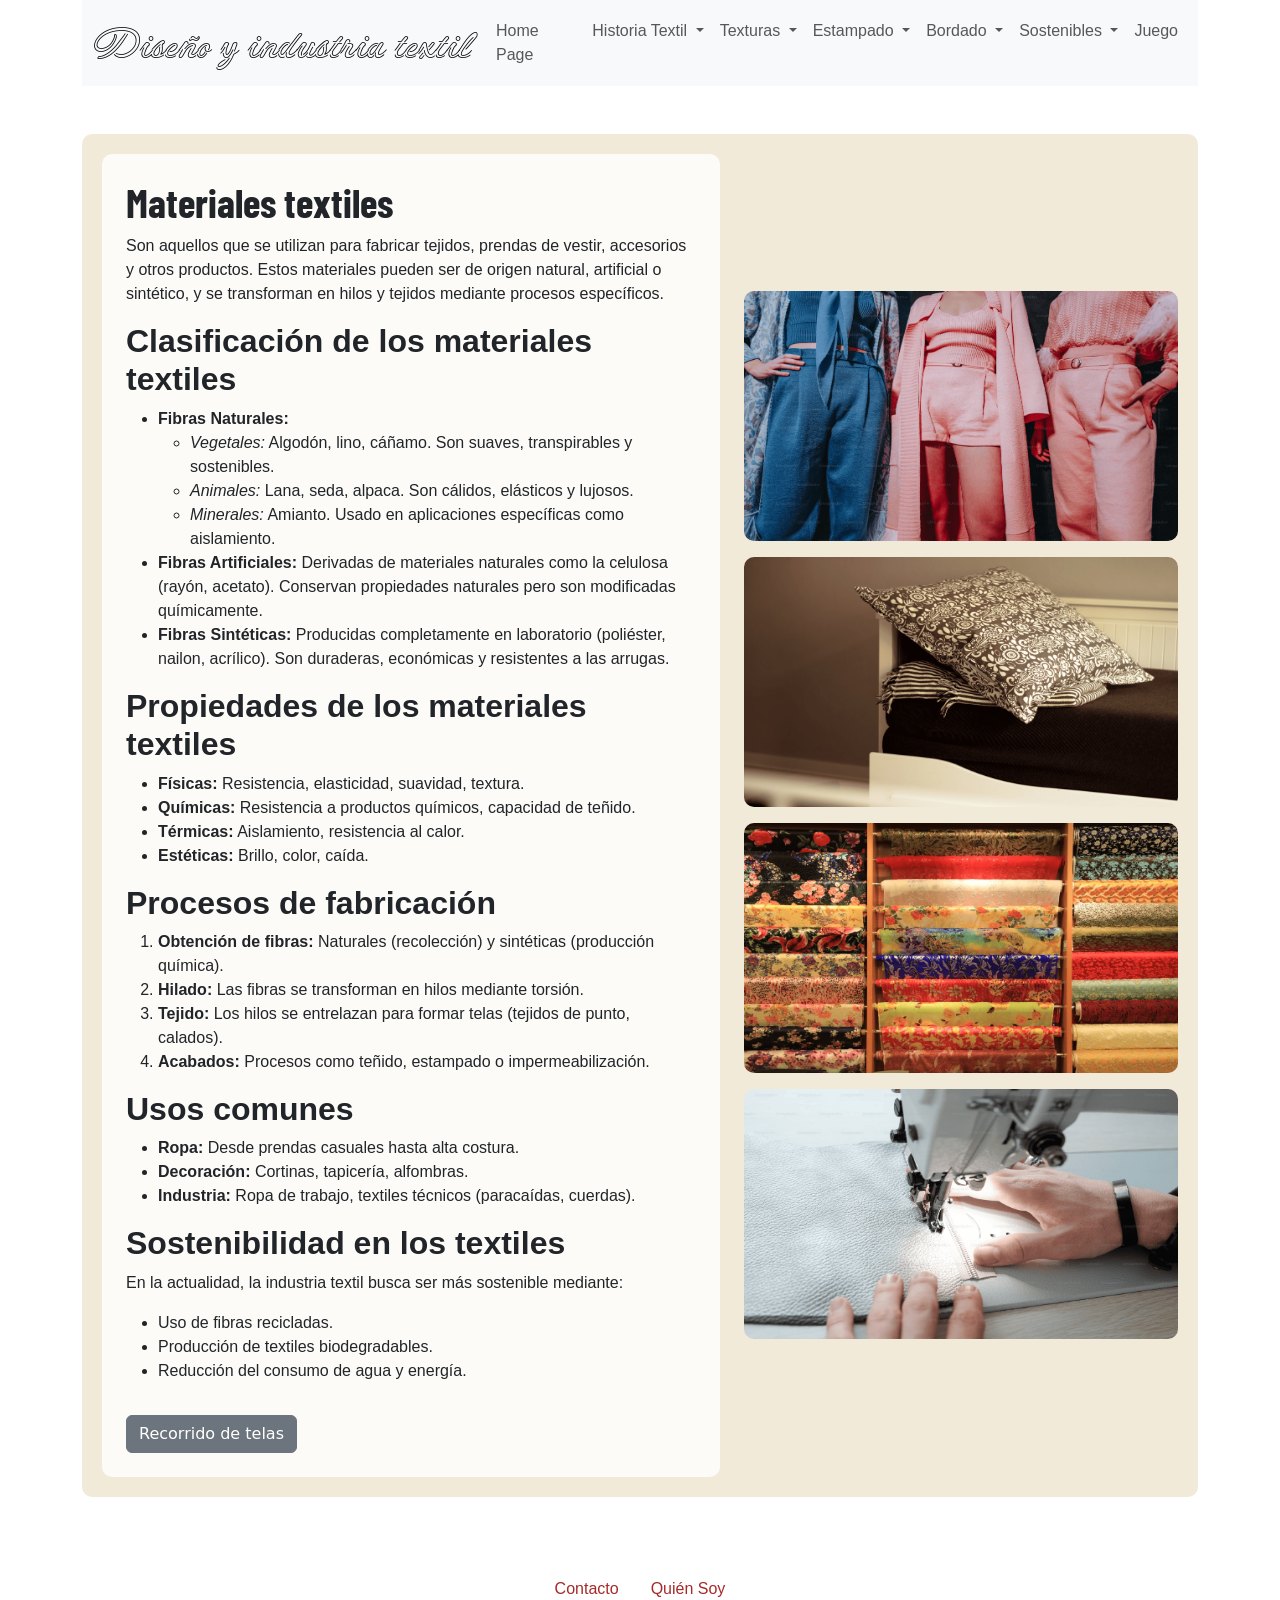
<file: texturas/index.html>
<!DOCTYPE html>
<html lang="es">
<head>
    <meta charset="UTF-8">
    <meta name="viewport" content="width=device-width, initial-scale=1.0">
    <link href="https://cdn.jsdelivr.net/npm/bootstrap@5.3.3/dist/css/bootstrap.min.css" rel="stylesheet" integrity="sha384-QWTKZyjpPEjISv5WaRU9OFeRpok6YctnYmDr5pNlyT2bRjXh0JMhjY6hW+ALEwIH" crossorigin="anonymous">
    <link rel="preconnect" href="https://fonts.googleapis.com">
    <link rel="preconnect" href="https://fonts.gstatic.com" crossorigin>
    <link href="https://fonts.googleapis.com/css2?family=Neonderthaw&display=swap" rel="stylesheet">
    <link rel="preconnect" href="https://fonts.googleapis.com">
<link rel="preconnect" href="https://fonts.gstatic.com" crossorigin>
<link href="https://fonts.googleapis.com/css2?family=Barlow+Condensed:wght@700&family=Dancing+Script:wght@400..700&family=New+Amsterdam&family=Oswald:wght@200..700&family=Pacifico&family=Stardos+Stencil:wght@400;700&family=Work+Sans:ital,wght@0,100..900;1,100..900&family=Yusei+Magic&display=swap" rel="stylesheet">
    <link rel="stylesheet" type="text/css" media="screen" href="../css/estilos.css">
    <title>Texturas</title>
</head>
<body>
    <div class="container">
    <header>
        <nav class="navbar navbar-expand-lg navbar-light bg-light">
            <div class="container-fluid">
              <a class="navbar-brand" href="#">Diseño y industria textil</a>
              <button class="navbar-toggler" type="button" data-bs-toggle="collapse" data-bs-target="#navbarNav" aria-controls="navbarNav" aria-expanded="false" aria-label="Alternar navegación">
                <span class="navbar-toggler-icon"></span>
              </button>
              <div class="collapse navbar-collapse" id="navbarNav">
                <ul class="navbar-nav ms-auto">
                  <li class="nav-item">
                    <a class="nav-link" href="../index.html">Home Page</a>
                  </li>
                  <!-- Diseño Textil -->
                  <li class="nav-item dropdown">
                    <a class="nav-link dropdown-toggle" href="#" id="disenoTextilDropdown" role="button" data-bs-toggle="dropdown" aria-expanded="false">
                      Historia Textil
                    </a>
                    <ul class="dropdown-menu" aria-labelledby="disenoTextilDropdown">
                      <li><a class="dropdown-item" href="../disenotextil/index.html">Comienzo</a></li>
                      <li><a class="dropdown-item" href="../disenotextil/documental.html">Documental</a></li>
                    </ul>
                  </li>
                  <!-- Texturas -->
                  <li class="nav-item dropdown">
                    <a class="nav-link dropdown-toggle" href="#" id="texturasDropdown" role="button" data-bs-toggle="dropdown" aria-expanded="false">
                      Texturas
                    </a>
                    <ul class="dropdown-menu" aria-labelledby="texturasDropdown">
                      <li><a class="dropdown-item" href="../texturas/index.html">Historia</a></li>
                    </ul>
                  </li>
                  <!-- Estampado -->
                  <li class="nav-item dropdown">
                    <a class="nav-link dropdown-toggle" href="#" id="estampadoDropdown" role="button" data-bs-toggle="dropdown" aria-expanded="false">
                      Estampado
                    </a>
                    <ul class="dropdown-menu" aria-labelledby="estampadoDropdown">
                      <li><a class="dropdown-item" href="../estampado/index.html">Historia</a></li>
                    </ul>
                  </li>
                  <!-- Bordado -->
                  <li class="nav-item dropdown">
                    <a class="nav-link dropdown-toggle" href="#" id="bordadoDropdown" role="button" data-bs-toggle="dropdown" aria-expanded="false">
                      Bordado
                    </a>
                    <ul class="dropdown-menu" aria-labelledby="bordadoDropdown">
                      <li><a class="dropdown-item" href="../bordado/index.html">Historia</a></li>
                    </ul>
                  </li>
                  <!-- Sostenibles -->
                  <li class="nav-item dropdown">
                    <a class="nav-link dropdown-toggle" href="#" id="sosteniblesDropdown" role="button" data-bs-toggle="dropdown" aria-expanded="false">
                      Sostenibles
                    </a>
                    <ul class="dropdown-menu" aria-labelledby="disenoTextilDropdown">
                      <li><a class="dropdown-item" href="../sostenibles/index.html">Tejido sustentable</a></li>
                      <li><a class="dropdown-item" href="../sostenibles/contaminacion.html">Contaminacion</a></li>
                      <li><a class="dropdown-item" href="../sostenibles/explotacion.html">Explotacion</a></li>
                    </ul>
                  </li>
                  <li class="nav-item">
                    <a class="nav-link" href="../juego/index.html">Juego</a>
                  </li>
                </ul>
              </div>
            </div>
          
    </header>
    <main>
      <div class="container my-5 divconttext">
        <div class="row align-items-center">
                    <!-- Contenido -->
                <div class="col-lg-7">
                  <div class="p-4 divtext-index">
                <section>
                  <article>
                    <h1>Materiales textiles</h1>
                    <p>
                     Son aquellos que se utilizan para fabricar tejidos, prendas de vestir, accesorios y otros productos. Estos materiales pueden ser de origen natural, artificial o sintético, y se transforman en hilos y tejidos mediante procesos específicos.
                    </p>
                  </article>
                  <article>
                    <h2>Clasificación de los materiales textiles</h2>
                    <ul>
                      <li><strong>Fibras Naturales:</strong>
                        <ul>
                          <li><em>Vegetales:</em> Algodón, lino, cáñamo. Son suaves, transpirables y sostenibles.</li>
                          <li><em>Animales:</em> Lana, seda, alpaca. Son cálidos, elásticos y lujosos.</li>
                          <li><em>Minerales:</em> Amianto. Usado en aplicaciones específicas como aislamiento.</li>
                        </ul>
                      </li>
                      <li><strong>Fibras Artificiales:</strong> Derivadas de materiales naturales como la celulosa (rayón, acetato). Conservan propiedades naturales pero son modificadas químicamente.</li>
                      <li><strong>Fibras Sintéticas:</strong> Producidas completamente en laboratorio (poliéster, nailon, acrílico). Son duraderas, económicas y resistentes a las arrugas.</li>
                    </ul>
                  </article>
                  <article>
                    <h2>Propiedades de los materiales textiles</h2>
                    <ul>
                      <li><strong>Físicas:</strong> Resistencia, elasticidad, suavidad, textura.</li>
                      <li><strong>Químicas:</strong> Resistencia a productos químicos, capacidad de teñido.</li>
                      <li><strong>Térmicas:</strong> Aislamiento, resistencia al calor.</li>
                      <li><strong>Estéticas:</strong> Brillo, color, caída.</li>
                    </ul>
                  </article>
                  <article>
                    <h2>Procesos de fabricación</h2>
                    <ol>
                      <li><strong>Obtención de fibras:</strong> Naturales (recolección) y sintéticas (producción química).</li>
                      <li><strong>Hilado:</strong> Las fibras se transforman en hilos mediante torsión.</li>
                      <li><strong>Tejido:</strong> Los hilos se entrelazan para formar telas (tejidos de punto, calados).</li>
                      <li><strong>Acabados:</strong> Procesos como teñido, estampado o impermeabilización.</li>
                    </ol>
                  </article>
                  <article>
                    <h2>Usos comunes</h2>
                    <ul>
                      <li><strong>Ropa:</strong> Desde prendas casuales hasta alta costura.</li>
                      <li><strong>Decoración:</strong> Cortinas, tapicería, alfombras.</li>
                      <li><strong>Industria:</strong> Ropa de trabajo, textiles técnicos (paracaídas, cuerdas).</li>
                    </ul>
                  </article>
                  <article>
                    <h2>Sostenibilidad en los textiles</h2>
                    <p>
                      En la actualidad, la industria textil busca ser más sostenible mediante:
                      <ul>
                        <li>Uso de fibras recicladas.</li>
                        <li>Producción de textiles biodegradables.</li>
                        <li>Reducción del consumo de agua y energía.</li>
                      </ul>
                    </p>
                  </article>
                  </section>

                    <!-- Botón -->
                    <a href="galeriatexturas.html" class="btn btn-secondary mt-3">Recorrido de telas</a>
                  </div>
                </div>
            
                <!-- imágenes -->
                <div class="col-lg-5 d-flex flex-column justify-content-center">
                  <img src="img/ropa.png" class="img-fluid mb-3 imgtext" alt="Fibras Naturales">
                  <img src="img/decoracion.png" class="img-fluid mb-3 imgtext" alt="Procesos de fabricación" >
                  <img src="img/tela.png" class="img-fluid mb-3 imgtext" alt="Propiedades de los textiles">
                  <img src="img/maquina.png" class="img-fluid imgtext" alt="Sostenibilidad en textiles">
                </div>
              </div>
            </div>
            
           
          
    </main>
    <footer class="py-4">
      <div class="container text-center">
          <div class="row">
              <div class="col-md-12">
                  <nav>
                    <ul class="nav justify-content-center">
                      <li class="nav-item">
                          <a class="nav-link contacto-link"  href="../complementarias/contacto.html">Contacto</a>
                      </li>
                      <li class="nav-item">
                          <a class="nav-link quien-soy-link" href="../complementarias/datos.html">Quién Soy</a>
                      </li>
                  </ul>
                  </nav>
              </div>
          </div>
  </footer>   
    </div>
    <script src="https://cdn.jsdelivr.net/npm/bootstrap@5.3.0/dist/js/bootstrap.bundle.min.js"></script>
</body>
</html>
</file>
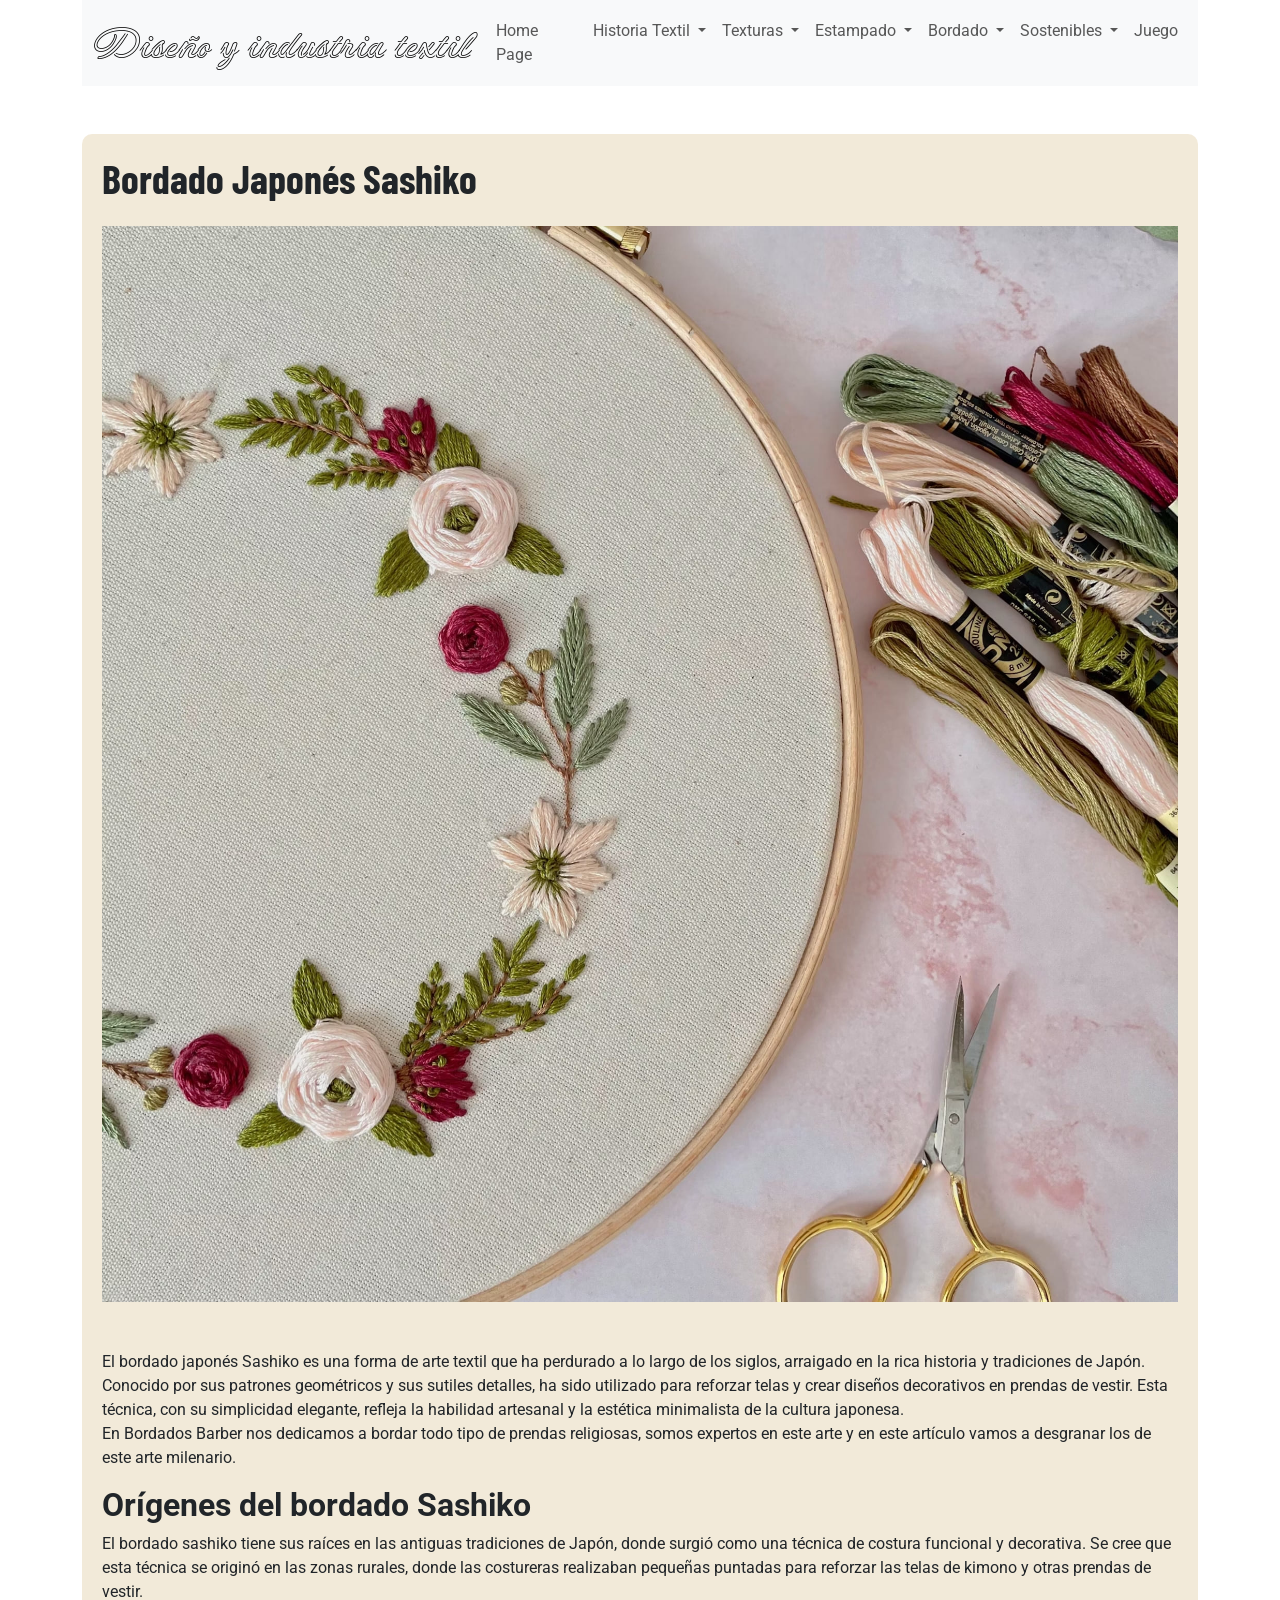
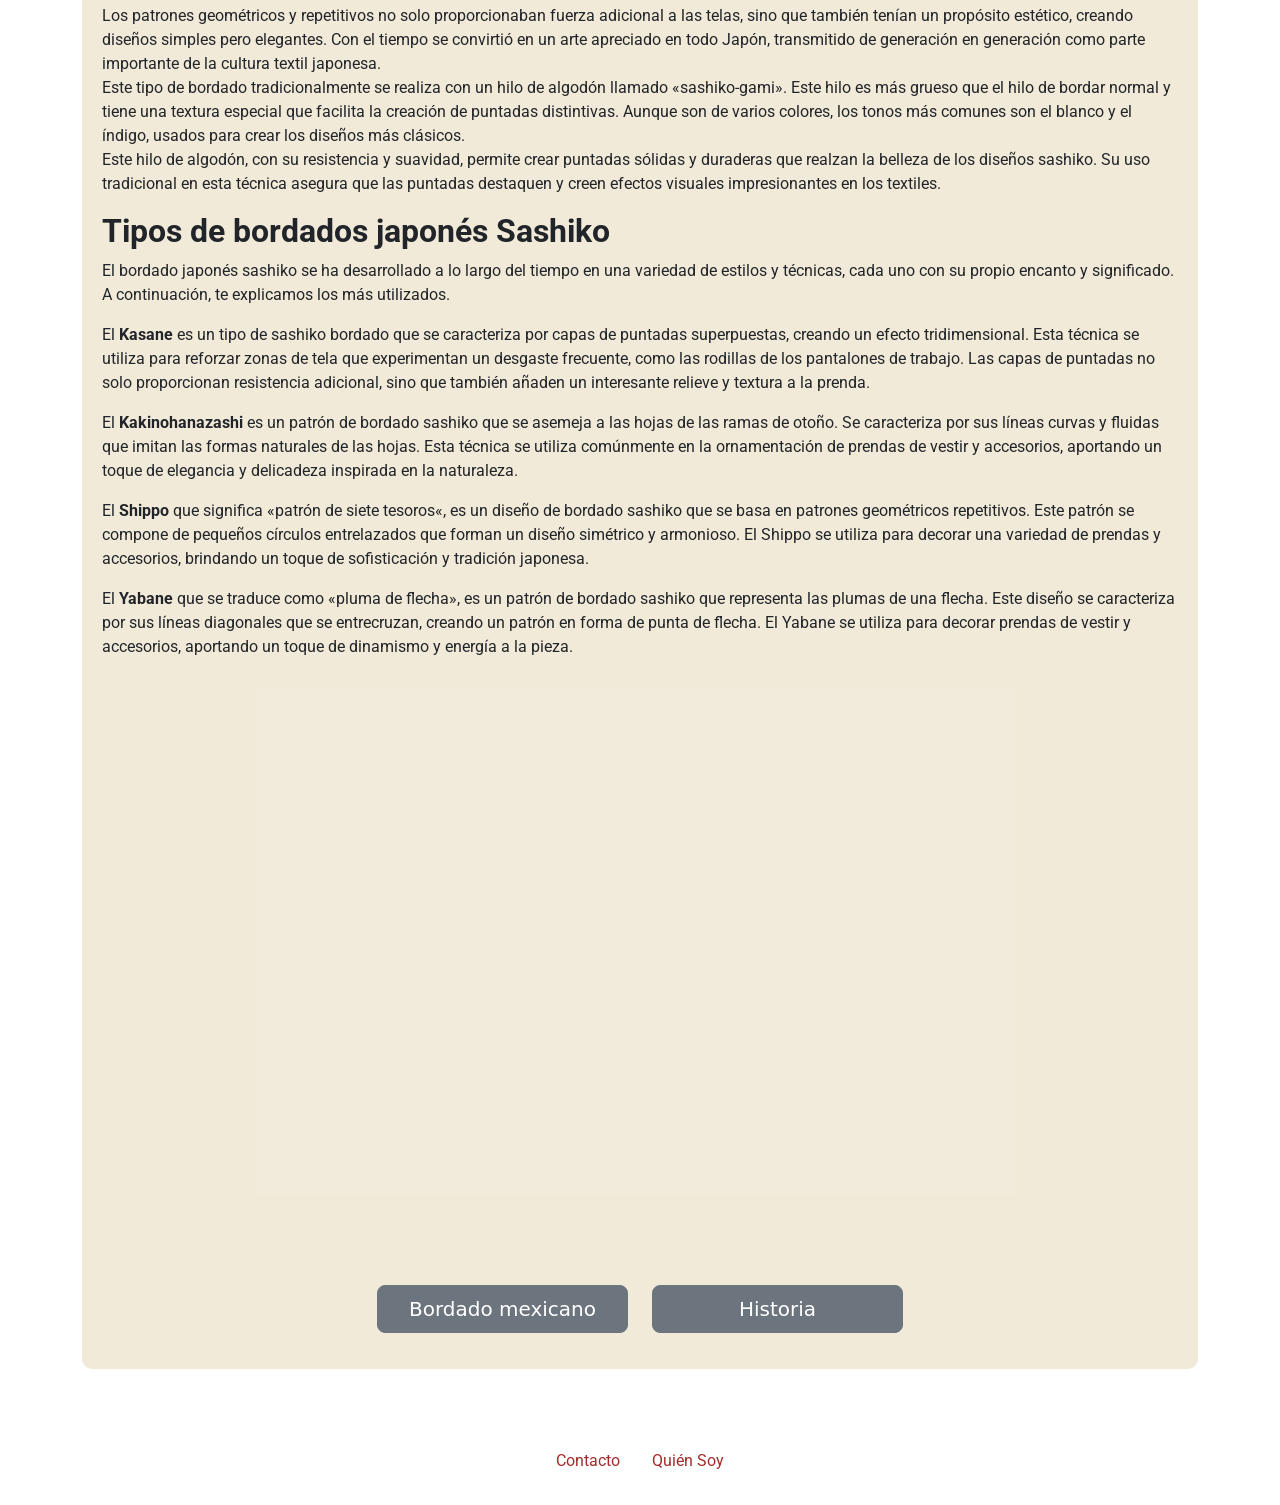
<file: bordado/bordadojapones.html>
<!DOCTYPE html>
<html lang="es">
<head>
    <meta charset="UTF-8">
    <meta name="viewport" content="width=device-width, initial-scale=1.0">
    <link href="https://cdn.jsdelivr.net/npm/bootstrap@5.3.3/dist/css/bootstrap.min.css" rel="stylesheet" integrity="sha384-QWTKZyjpPEjISv5WaRU9OFeRpok6YctnYmDr5pNlyT2bRjXh0JMhjY6hW+ALEwIH" crossorigin="anonymous">
    <link rel="preconnect" href="https://fonts.googleapis.com">
    <link rel="preconnect" href="https://fonts.gstatic.com" crossorigin>
    <link href="https://fonts.googleapis.com/css2?family=Neonderthaw&display=swap" rel="stylesheet">
    <link rel="preconnect" href="https://fonts.googleapis.com">
<link rel="preconnect" href="https://fonts.gstatic.com" crossorigin>
<link href="https://fonts.googleapis.com/css2?family=Barlow+Condensed:wght@700&family=Dancing+Script:wght@400..700&family=New+Amsterdam&family=Oswald:wght@200..700&family=Pacifico&family=Stardos+Stencil:wght@400;700&family=Work+Sans:ital,wght@0,100..900;1,100..900&family=Yusei+Magic&display=swap" rel="stylesheet">
<link href="https://fonts.googleapis.com/css2?family=Roboto:wght@400;700&display=swap" rel="stylesheet">
<link rel="stylesheet" type="text/css" media="screen" href="../css/estilos.css">
<title>Bordado japones</title>
</head>
<body>
    <div class="container">
    <header>
        <nav class="navbar navbar-expand-lg navbar-light bg-light">
            <div class="container-fluid">
              <a class="navbar-brand" href="#">Diseño y industria textil</a>
              <button class="navbar-toggler" type="button" data-bs-toggle="collapse" data-bs-target="#navbarNav" aria-controls="navbarNav" aria-expanded="false" aria-label="Alternar navegación">
                <span class="navbar-toggler-icon"></span>
              </button>
              <div class="collapse navbar-collapse" id="navbarNav">
                <ul class="navbar-nav ms-auto">
                  <li class="nav-item">
                    <a class="nav-link" href="../index.html">Home Page</a>
                  </li>
                  <!-- Diseño Textil -->
                  <li class="nav-item dropdown">
                    <a class="nav-link dropdown-toggle" href="#" id="disenoTextilDropdown" role="button" data-bs-toggle="dropdown" aria-expanded="false">
                      Historia Textil
                    </a>
                    <ul class="dropdown-menu" aria-labelledby="disenoTextilDropdown">
                      <li><a class="dropdown-item" href="../disenotextil/index.html">Comienzo</a></li>
                      <li><a class="dropdown-item" href="../disenotextil/documental.html">Documental</a></li>
                    </ul>
                  </li>
                  <!-- Texturas -->
                  <li class="nav-item dropdown">
                    <a class="nav-link dropdown-toggle" href="#" id="texturasDropdown" role="button" data-bs-toggle="dropdown" aria-expanded="false">
                      Texturas
                    </a>
                    <ul class="dropdown-menu" aria-labelledby="texturasDropdown">
                      <li><a class="dropdown-item" href="../texturas/index.html">Historia</a></li>
                    </ul>
                  </li>
                  <!-- Estampado -->
                  <li class="nav-item dropdown">
                    <a class="nav-link dropdown-toggle" href="#" id="estampadoDropdown" role="button" data-bs-toggle="dropdown" aria-expanded="false">
                      Estampado
                    </a>
                    <ul class="dropdown-menu" aria-labelledby="estampadoDropdown">
                      <li><a class="dropdown-item" href="../estampado/index.html">Historia</a></li>
                    </ul>
                  </li>
                  <!-- Bordado -->
                  <li class="nav-item dropdown">
                    <a class="nav-link dropdown-toggle" href="#" id="bordadoDropdown" role="button" data-bs-toggle="dropdown" aria-expanded="false">
                      Bordado
                    </a>
                    <ul class="dropdown-menu" aria-labelledby="bordadoDropdown">
                      <li><a class="dropdown-item" href="../bordado/index.html">Historia</a></li>
                    </ul>
                  </li>
                  <!-- Sostenibles -->
                  <li class="nav-item dropdown">
                    <a class="nav-link dropdown-toggle" href="#" id="sosteniblesDropdown" role="button" data-bs-toggle="dropdown" aria-expanded="false">
                      Sostenibles
                    </a>
                    <ul class="dropdown-menu" aria-labelledby="disenoTextilDropdown">
                      <li><a class="dropdown-item" href="../sostenibles/index.html">Tejido sustentable</a></li>
                      <li><a class="dropdown-item" href="../sostenibles/contaminacion.html">Contaminacion</a></li>
                      <li><a class="dropdown-item" href="../sostenibles/explotacion.html">Explotacion</a></li>
                    </ul>
                  </li>
                  <li class="nav-item">
                    <a class="nav-link" href="../juego/index.html">Juego</a>
                  </li>
                </ul>
              </div>
            </div>
          
    </header>
    <main>
        <div class="container my-5 divconttext">   
        <section>
            <h1>Bordado Japonés Sashiko</h1>
            
        <img src="img/bordadojap.jpg" class="img-fluid mb-5 mt-3" alt="bordado japones">
            <article>
                <p>El bordado japonés Sashiko es una forma de arte textil que ha perdurado a lo largo de los siglos, arraigado en la rica historia y tradiciones de Japón.
                     Conocido por sus patrones geométricos y sus sutiles detalles, ha sido utilizado para reforzar telas y crear diseños decorativos en prendas de vestir. 
                     Esta técnica, con su simplicidad elegante, refleja la habilidad artesanal y la estética minimalista de la cultura japonesa. <br>

                    En Bordados Barber nos dedicamos a bordar todo tipo de prendas religiosas, somos expertos en este arte y en este artículo vamos a desgranar los 
                     de este arte milenario.  
                </p>
            </article>
            <article>
                <h2>Orígenes del bordado Sashiko </h2>
                <p>El bordado sashiko tiene sus raíces en las antiguas tradiciones de Japón, donde surgió como una técnica de costura funcional y decorativa. 
                    Se cree que esta técnica se originó en las zonas rurales, donde las costureras realizaban pequeñas puntadas para reforzar las telas de kimono y
                     otras prendas de vestir.<br>

                    Los patrones geométricos y repetitivos no solo proporcionaban fuerza adicional a las telas, sino que también tenían un propósito estético, 
                    creando diseños simples pero elegantes. Con el tiempo se convirtió en un arte apreciado en todo Japón, transmitido de generación en generación 
                    como parte importante de la cultura textil japonesa.<br>
                    Este tipo de bordado tradicionalmente se realiza con un hilo de algodón llamado «sashiko-gami». Este hilo es más grueso que el hilo de bordar normal
                     y tiene una textura especial que facilita la creación de puntadas distintivas. Aunque son de varios colores, los tonos más comunes son el blanco y 
                     el índigo, usados para crear los diseños más clásicos. <br>

                    Este hilo de algodón, con su resistencia y suavidad, permite crear puntadas sólidas y duraderas que realzan la belleza de los diseños sashiko. 
                    Su uso tradicional en esta técnica asegura que las puntadas destaquen y creen efectos visuales impresionantes en los textiles.</p>
            </article>
            <article>
                <h2>Tipos de bordados japonés Sashiko </h2>
                <p>El bordado japonés sashiko se ha desarrollado a lo largo del tiempo en una variedad de estilos y técnicas, cada uno con su propio encanto y significado. A 
                    continuación, te explicamos los más utilizados.  </p>
                    <p> El <strong>Kasane </strong>es un tipo de sashiko bordado que se caracteriza por capas de puntadas superpuestas, creando un efecto tridimensional. 
                        Esta técnica se utiliza para reforzar zonas de tela que experimentan un desgaste frecuente, como las rodillas de los pantalones 
                        de trabajo. Las capas de puntadas no solo proporcionan resistencia adicional, sino que también añaden un interesante relieve y textura a la prenda. </p>
                        <p>El <strong>Kakinohanazashi</strong>  es un patrón de bordado sashiko que se asemeja a las hojas de las ramas de otoño. Se caracteriza por sus líneas curvas y 
                            fluidas que imitan las formas naturales de las hojas. Esta técnica se utiliza comúnmente en la ornamentación de prendas de vestir y accesorios, 
                            aportando un toque de elegancia y delicadeza inspirada en la naturaleza.  </p>
                            <p>El <strong>Shippo</strong>  que significa «patrón de siete tesoros«, es un diseño de bordado sashiko que se basa en patrones geométricos repetitivos. 
                                Este patrón se compone de pequeños círculos entrelazados que forman un diseño simétrico y armonioso. El Shippo se utiliza para decorar
                                 una variedad de prendas y accesorios, brindando un toque de sofisticación y tradición japonesa.  </p>
                                 <p>El <strong>Yabane </strong>  que se traduce como «pluma de flecha», es un patrón de bordado sashiko que representa las plumas de una flecha. Este diseño 
                                    se caracteriza por sus líneas diagonales que se entrecruzan, creando un patrón en forma de punta de flecha. El Yabane se utiliza para 
                                    decorar prendas de vestir y accesorios, aportando un toque de dinamismo y energía a la pieza. 
                                 </p>
            </article>
            <aside class="m-4">
              <div class="ratio ratio-16x9">
                <iframe 
                  src="https://www.youtube.com/embed/p81mFIdpgb4?si=dstFbsWWMwEXM6F-" 
                  title="YouTube video player" 
                  allow="accelerometer; autoplay; clipboard-write; encrypted-media; gyroscope; picture-in-picture; web-share" 
                  allowfullscreen>
                </iframe>
              </div>
            </aside>
            <!--Botones-->
            <div class="row justify-content-center mt-4">
             
              <div class="col-md-3">
                  <a href="bordadomexicano.html" class="btn btn-secondary btn-lg w-100 mb-3">Bordado mexicano</a>
              </div>
              <div class="col-md-3">
                <a href="index.html" class="btn btn-secondary btn-lg w-100">Historia</a>
            </div>
          </div>
        </section>
        </div>
    </main>
    <footer class="py-4">
      <div class="container text-center">
          <div class="row">
              <div class="col-md-12">
                  <nav>
                    <ul class="nav justify-content-center">
                      <li class="nav-item">
                          <a class="nav-link contacto-link"  href="../complementarias/contacto.html">Contacto</a>
                      </li>
                      <li class="nav-item">
                          <a class="nav-link quien-soy-link" href="../complementarias/datos.html">Quién Soy</a>
                      </li>
                  </ul>
                  </nav>
              </div>
          </div>
  </footer>   
    </div>
    <script src="https://cdn.jsdelivr.net/npm/bootstrap@5.3.0/dist/js/bootstrap.bundle.min.js"></script>
</body>
</html>
</file>
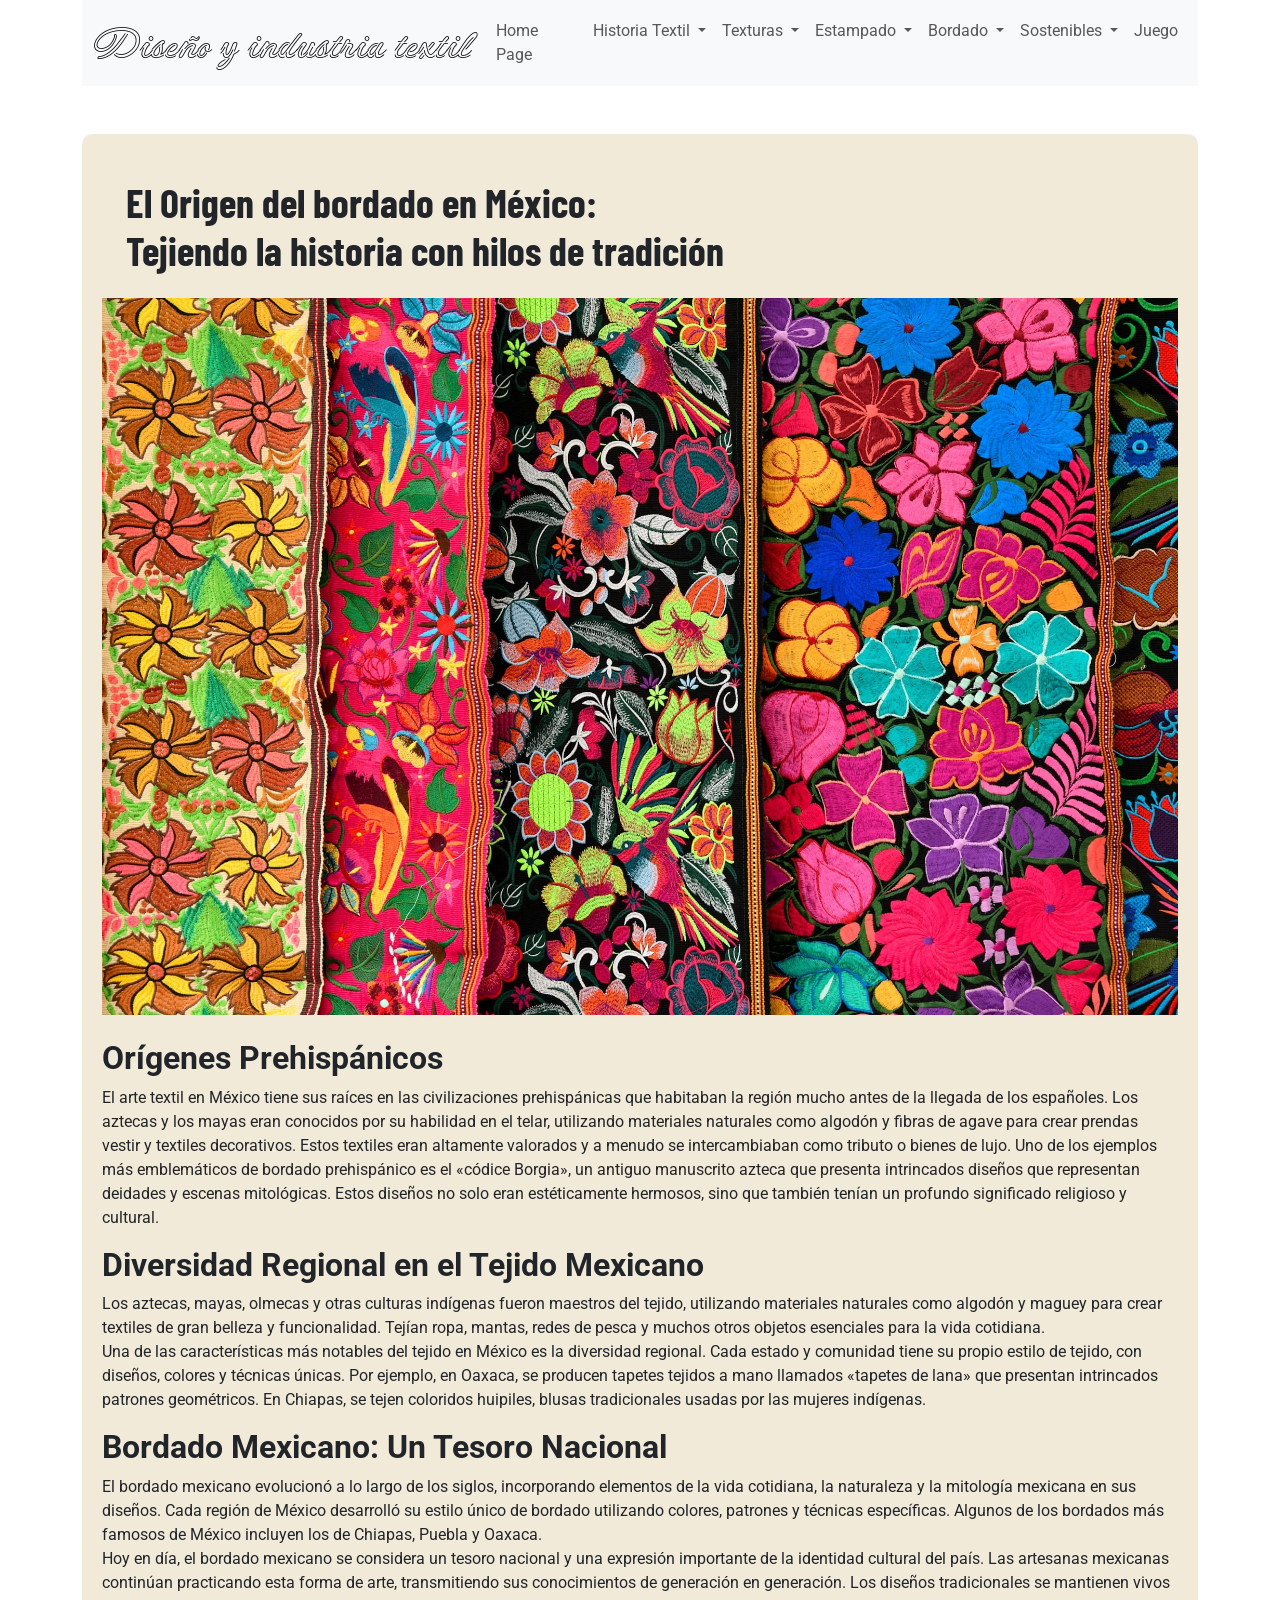
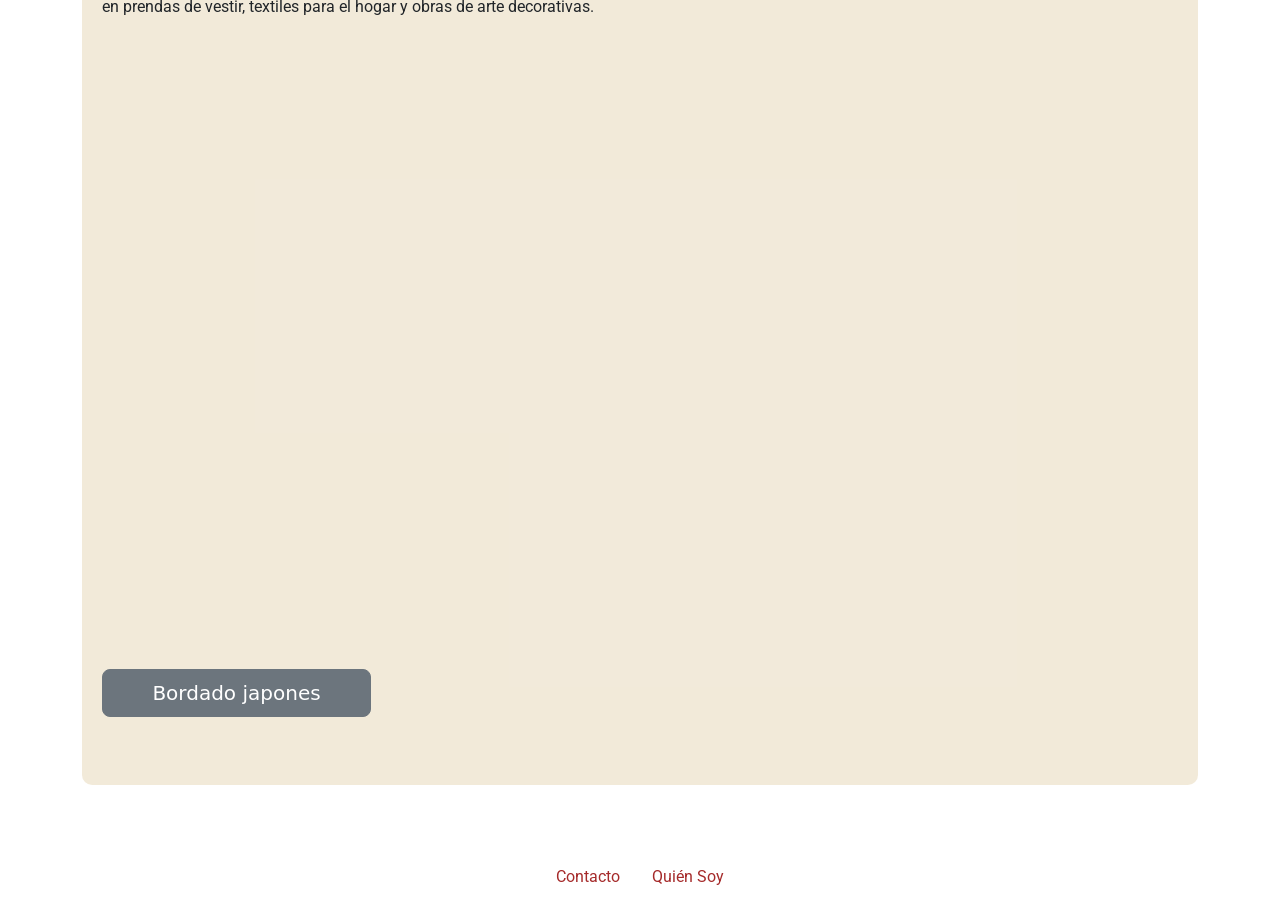
<file: bordado/bordadomexicano.html>
<!DOCTYPE html>
<html lang="es">
<head>
    <meta charset="UTF-8">
    <meta name="viewport" content="width=device-width, initial-scale=1.0">
    <link href="https://cdn.jsdelivr.net/npm/bootstrap@5.3.3/dist/css/bootstrap.min.css" rel="stylesheet" integrity="sha384-QWTKZyjpPEjISv5WaRU9OFeRpok6YctnYmDr5pNlyT2bRjXh0JMhjY6hW+ALEwIH" crossorigin="anonymous">
    <link rel="preconnect" href="https://fonts.googleapis.com">
    <link rel="preconnect" href="https://fonts.gstatic.com" crossorigin>
    <link href="https://fonts.googleapis.com/css2?family=Neonderthaw&display=swap" rel="stylesheet">
    <link rel="preconnect" href="https://fonts.googleapis.com">
<link rel="preconnect" href="https://fonts.gstatic.com" crossorigin>
<link href="https://fonts.googleapis.com/css2?family=Barlow+Condensed:wght@700&family=Dancing+Script:wght@400..700&family=New+Amsterdam&family=Oswald:wght@200..700&family=Pacifico&family=Stardos+Stencil:wght@400;700&family=Work+Sans:ital,wght@0,100..900;1,100..900&family=Yusei+Magic&display=swap" rel="stylesheet">
<link href="https://fonts.googleapis.com/css2?family=Roboto:wght@400;700&display=swap" rel="stylesheet">
<link rel="stylesheet" type="text/css" media="screen" href="../css/estilos.css">
<title>Bordado mexicano</title>
</head>
<body>
    <div class="container">
    <header>
        <nav class="navbar navbar-expand-lg navbar-light bg-light">
            <div class="container-fluid">
              <a class="navbar-brand" href="#">Diseño y industria textil</a>
              <button class="navbar-toggler" type="button" data-bs-toggle="collapse" data-bs-target="#navbarNav" aria-controls="navbarNav" aria-expanded="false" aria-label="Alternar navegación">
                <span class="navbar-toggler-icon"></span>
              </button>
              <div class="collapse navbar-collapse" id="navbarNav">
                <ul class="navbar-nav ms-auto">
                  <li class="nav-item">
                    <a class="nav-link" href="../index.html">Home Page</a>
                  </li>
                  <!-- Diseño Textil -->
                  <li class="nav-item dropdown">
                    <a class="nav-link dropdown-toggle" href="#" id="disenoTextilDropdown" role="button" data-bs-toggle="dropdown" aria-expanded="false">
                      Historia Textil
                    </a>
                    <ul class="dropdown-menu" aria-labelledby="disenoTextilDropdown">
                      <li><a class="dropdown-item" href="../disenotextil/index.html">Comienzo</a></li>
                      <li><a class="dropdown-item" href="../disenotextil/documental.html">Documental</a></li>
                    </ul>
                  </li>
                  <!-- Texturas -->
                  <li class="nav-item dropdown">
                    <a class="nav-link dropdown-toggle" href="#" id="texturasDropdown" role="button" data-bs-toggle="dropdown" aria-expanded="false">
                      Texturas
                    </a>
                    <ul class="dropdown-menu" aria-labelledby="texturasDropdown">
                      <li><a class="dropdown-item" href="../texturas/index.html">Historia</a></li>
                    </ul>
                  </li>
                  <!-- Estampado -->
                  <li class="nav-item dropdown">
                    <a class="nav-link dropdown-toggle" href="#" id="estampadoDropdown" role="button" data-bs-toggle="dropdown" aria-expanded="false">
                      Estampado
                    </a>
                    <ul class="dropdown-menu" aria-labelledby="estampadoDropdown">
                      <li><a class="dropdown-item" href="../estampado/index.html">Historia</a></li>
                    </ul>
                  </li>
                  <!-- Bordado -->
                  <li class="nav-item dropdown">
                    <a class="nav-link dropdown-toggle" href="#" id="bordadoDropdown" role="button" data-bs-toggle="dropdown" aria-expanded="false">
                      Bordado
                    </a>
                    <ul class="dropdown-menu" aria-labelledby="bordadoDropdown">
                      <li><a class="dropdown-item" href="../bordado/index.html">Historia</a></li>
                    </ul>
                  </li>
                  <!-- Sostenibles -->
                  <li class="nav-item dropdown">
                    <a class="nav-link dropdown-toggle" href="#" id="sosteniblesDropdown" role="button" data-bs-toggle="dropdown" aria-expanded="false">
                      Sostenibles
                    </a>
                    <ul class="dropdown-menu" aria-labelledby="disenoTextilDropdown">
                      <li><a class="dropdown-item" href="../sostenibles/index.html">Tejido sustentable</a></li>
                      <li><a class="dropdown-item" href="../sostenibles/contaminacion.html">Contaminacion</a></li>
                      <li><a class="dropdown-item" href="../sostenibles/explotacion.html">Explotacion</a></li>
                    </ul>
                  </li>
                  <li class="nav-item">
                    <a class="nav-link" href="../juego/index.html">Juego</a>
                  </li>
                </ul>
              </div>
            </div>
          
    </header>
    <main>
      <div class="container my-5 divconttext">   
      <section>
       <h1 class="m-4"> El Origen del bordado en México: <br>
        Tejiendo la historia con hilos de tradición</h1>
        <img src="img/bordadoindex.jpg" class="img-fluid mb-4" alt="bordado mexicano">
       <article>
        <h2>Orígenes Prehispánicos</h2>
        <p>
          El arte textil en México tiene sus raíces en las civilizaciones prehispánicas que habitaban la región mucho antes de la llegada de los españoles. 
          Los aztecas y los mayas eran conocidos por su habilidad en el telar, utilizando materiales naturales como algodón y fibras de agave para crear prendas 
           vestir y textiles decorativos. Estos textiles eran altamente valorados y a menudo se intercambiaban como tributo o bienes de lujo.

Uno de los ejemplos más emblemáticos de bordado prehispánico es el «códice Borgia», un antiguo manuscrito azteca que presenta intrincados diseños que representan 
deidades y escenas mitológicas. Estos diseños no solo eran estéticamente hermosos, sino que también tenían un profundo significado religioso y cultural.
        </p>
       </article>
        <article>
        <h2>Diversidad Regional en el Tejido Mexicano</h2>
<p>Los aztecas, mayas, olmecas y otras culturas indígenas fueron maestros del tejido, utilizando materiales naturales como algodón y maguey para crear textiles de gran 
belleza y funcionalidad. Tejían ropa, mantas, redes de pesca y muchos otros objetos esenciales para la vida cotidiana.<br>

Una de las características más notables del tejido en México es la diversidad regional. Cada estado y comunidad tiene su propio estilo de tejido, con diseños, 
colores y técnicas únicas. Por ejemplo, en Oaxaca, se producen tapetes tejidos a mano llamados «tapetes de lana» que presentan intrincados patrones geométricos. 
En Chiapas, se tejen coloridos huipiles, blusas tradicionales usadas por las mujeres indígenas.</p>
</article>
<article>
  <h2>Bordado Mexicano: Un Tesoro Nacional</h2>
<p>El bordado mexicano evolucionó a lo largo de los siglos, incorporando elementos de la vida cotidiana, la naturaleza y la mitología mexicana en sus diseños.
 Cada región de México desarrolló su estilo único de bordado utilizando colores, patrones y técnicas específicas. Algunos de los bordados más famosos de México 
 incluyen los de Chiapas, Puebla y Oaxaca.<br>

Hoy en día, el bordado mexicano se considera un tesoro nacional y una expresión importante de la identidad cultural del país. Las artesanas mexicanas continúan 
practicando esta forma de arte, transmitiendo sus conocimientos de generación en generación. Los diseños tradicionales se mantienen vivos en prendas de vestir, 
textiles para el hogar y obras de arte decorativas.</p>
</article>
<aside class="m-4">
  <div class="ratio ratio-16x9">
    <iframe 
      src="https://www.youtube.com/embed/RGU1ugyxYiI?si=Og6UQbcnhEyC_NMs" 
      title="YouTube video player" 
      frameborder="0" 
      allow="accelerometer; autoplay; clipboard-write; encrypted-media; gyroscope; picture-in-picture; web-share" 
      allowfullscreen>
    </iframe>
  </div>
</aside>
<!--botones-->

<div class="col-md-3 mt-5 mb-5">
  <a href="bordadojapones.html" class="btn btn-secondary btn-lg w-100">Bordado japones</a>
</div>

      </section>  
   
     </div>     
    </main>
    <footer class="py-4">
      <div class="container text-center">
          <div class="row">
              <div class="col-md-12">
                  <nav>
                    <ul class="nav justify-content-center">
                      <li class="nav-item">
                          <a class="nav-link contacto-link"  href="../complementarias/contacto.html">Contacto</a>
                      </li>
                      <li class="nav-item">
                          <a class="nav-link quien-soy-link" href="../complementarias/datos.html">Quién Soy</a>
                      </li>
                  </ul>
                  </nav>
              </div>
          </div>
  </footer>   
    </div>
    <script src="https://cdn.jsdelivr.net/npm/bootstrap@5.3.0/dist/js/bootstrap.bundle.min.js"></script>
</body>
</html>
</file>
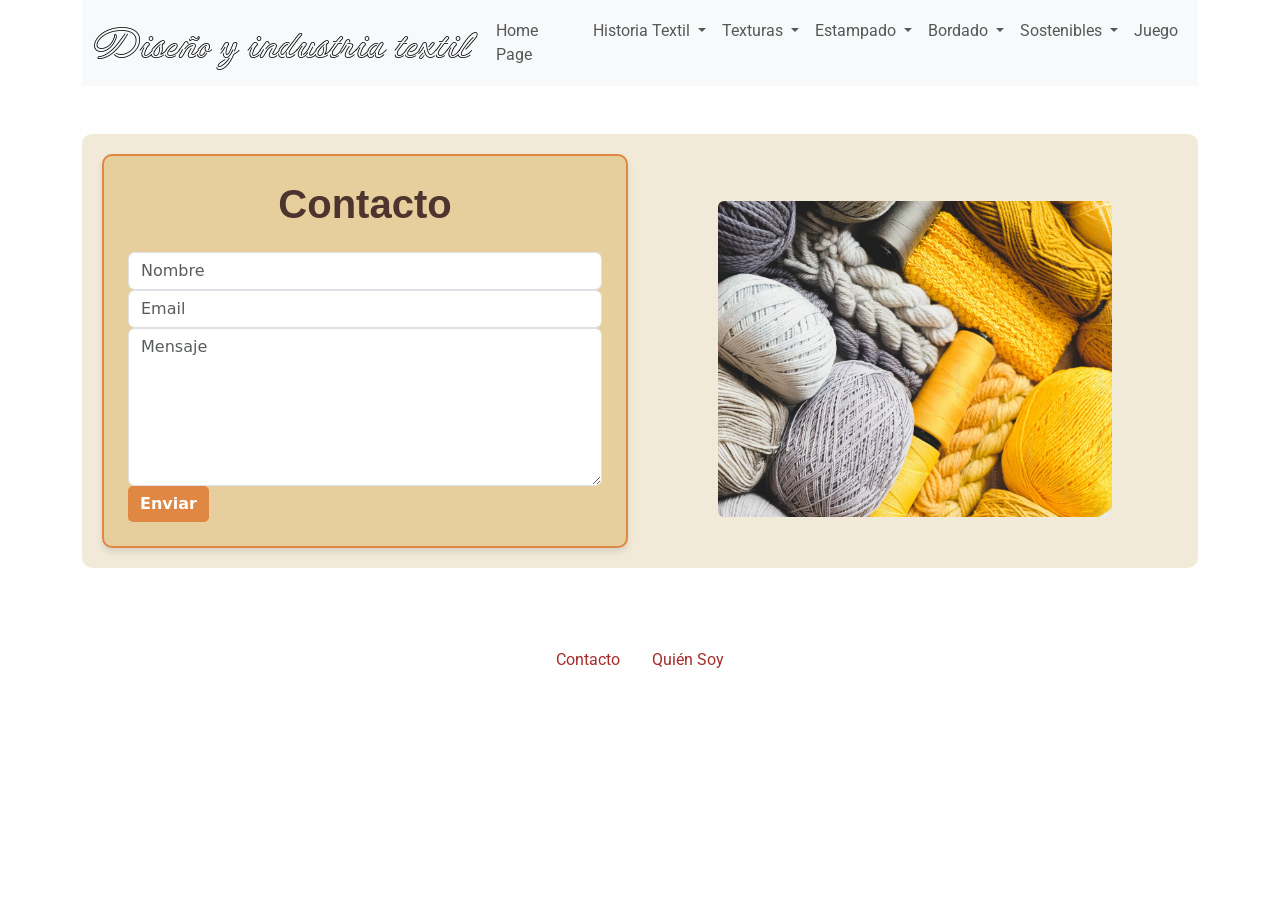
<file: complementarias/contacto.html>
<!DOCTYPE html>
<html lang="es">
<head>
    <meta charset="UTF-8">
    <meta name="viewport" content="width=device-width, initial-scale=1.0">
    <link href="https://cdn.jsdelivr.net/npm/bootstrap@5.3.3/dist/css/bootstrap.min.css" rel="stylesheet" integrity="sha384-QWTKZyjpPEjISv5WaRU9OFeRpok6YctnYmDr5pNlyT2bRjXh0JMhjY6hW+ALEwIH" crossorigin="anonymous">
    <link rel="preconnect" href="https://fonts.googleapis.com">
    <link rel="preconnect" href="https://fonts.gstatic.com" crossorigin>
    <link href="https://fonts.googleapis.com/css2?family=Neonderthaw&display=swap" rel="stylesheet">
    <link href="https://fonts.googleapis.com/css2?family=Roboto:wght@400;700&display=swap" rel="stylesheet">
    <link rel="stylesheet" type="text/css" media="screen" href="../css/estilos.css">
    <title>Contacto</title>
</head>
<body>
    <div class="container">
    <header>
        <nav class="navbar navbar-expand-lg navbar-light bg-light">
            <div class="container-fluid">
              <a class="navbar-brand" href="#">Diseño y industria textil</a>
              <button class="navbar-toggler" type="button" data-bs-toggle="collapse" data-bs-target="#navbarNav" aria-controls="navbarNav" aria-expanded="false" aria-label="Alternar navegación">
                <span class="navbar-toggler-icon"></span>
              </button>
              <div class="collapse navbar-collapse" id="navbarNav">
                <ul class="navbar-nav ms-auto">
                  <li class="nav-item">
                    <a class="nav-link" href="../index.html">Home Page</a>
                  </li>
                  <!-- Diseño Textil -->
                  <li class="nav-item dropdown">
                    <a class="nav-link dropdown-toggle" href="#" id="disenoTextilDropdown" role="button" data-bs-toggle="dropdown" aria-expanded="false">
                        Historia Textil
                    </a>
                    <ul class="dropdown-menu" aria-labelledby="disenoTextilDropdown">
                      <li><a class="dropdown-item" href="../disenotextil/index.html">Comienzo</a></li>
                      <li><a class="dropdown-item" href="../disenotextil/documental.html">Documental</a></li>
                    </ul>
                  </li>
                  <!-- Texturas -->
                  <li class="nav-item dropdown">
                    <a class="nav-link dropdown-toggle" href="#" id="texturasDropdown" role="button" data-bs-toggle="dropdown" aria-expanded="false">
                      Texturas
                    </a>
                    <ul class="dropdown-menu" aria-labelledby="texturasDropdown">
                      <li><a class="dropdown-item" href="../texturas/index.html">Historia</a></li>
                    </ul>
                  </li>
                  <!-- Estampado -->
                  <li class="nav-item dropdown">
                    <a class="nav-link dropdown-toggle" href="#" id="estampadoDropdown" role="button" data-bs-toggle="dropdown" aria-expanded="false">
                      Estampado
                    </a>
                    <ul class="dropdown-menu" aria-labelledby="estampadoDropdown">
                      <li><a class="dropdown-item" href="../estampado/index.html">Historia</a></li>
                    </ul>
                  </li>
                  <!-- Bordado -->
                  <li class="nav-item dropdown">
                    <a class="nav-link dropdown-toggle" href="#" id="bordadoDropdown" role="button" data-bs-toggle="dropdown" aria-expanded="false">
                      Bordado
                    </a>
                    <ul class="dropdown-menu" aria-labelledby="bordadoDropdown">
                      <li><a class="dropdown-item" href="../bordado/index.html">Historia</a></li>
                    </ul>
                  </li>
                  <li class="nav-item dropdown">
                    <a class="nav-link dropdown-toggle" href="#" id="sosteniblesDropdown" role="button" data-bs-toggle="dropdown" aria-expanded="false">
                      Sostenibles
                    </a>
                    <ul class="dropdown-menu" aria-labelledby="disenoTextilDropdown">
                      <li><a class="dropdown-item" href="../sostenibles/index.html">Tejido sustentable</a></li>
                      <li><a class="dropdown-item" href="../sostenibles/contaminacion.html">Contaminacion</a></li>
                      <li><a class="dropdown-item" href="../sostenibles/explotacion.html">Explotacion</a></li>
                    </ul>
                  </li>
                  <li class="nav-item">
                    <a class="nav-link" href="../juego/index.html">Juego</a>
                  </li>
                </ul>
              </div>
            </div>
          
    </header>
      <main>
        <div class="container my-5 divconttext">
          <div class="row">
            <!-- Columna del formulario -->
            <div class="col-lg-6 d-flex align-items-center">
              <form target="_blank" action="https://formsubmit.co/sofiabrojas2024@gmail.com" method="POST" class="w-100 p-4 formulario">
                <h1 class="text-center mb-4">Contacto</h1>
                <div class="form-group">
                  <div class="form-row">
                    <div class="col">
                      <input type="text" name="name" class="form-control" placeholder="Nombre" required>
                    </div>
                    <div class="col">
                      <input type="email" name="email" class="form-control" placeholder="Email" required>
                    </div>
                  </div>
                </div>
                <div class="form-group">
                  <textarea placeholder="Mensaje" class="form-control" name="message" rows="6" required></textarea>
                </div>
                <button type="submit" class="btn btn-block enviar-btn">Enviar</button>
              </form>
            </div>
        
            <!-- Columna de la imagen -->
            <div class="col-lg-6 d-flex justify-content-center align-items-center">
              <img src="img/imgform.jpg" alt="Imagen de contacto" class="img-fluid rounded sombra w-75 mt-3">
            </div>
          </div>
        </div>
  </main>
  <footer class="py-4">
    <div class="container text-center">
        <div class="row">
            <!-- Enlaces -->
            <div class="col-md-12">
                <nav>
                  <ul class="nav justify-content-center">
                    <li class="nav-item">
                        <a class="nav-link contacto-link"  href="../complementarias/contacto.html">Contacto</a>
                    </li>
                    <li class="nav-item">
                        <a class="nav-link quien-soy-link" href="../complementarias/datos.html">Quién Soy</a>
                    </li>
                </ul>
                </nav>
            </div>
        </div>
</footer>  
    </div>
    <script src="https://cdn.jsdelivr.net/npm/bootstrap@5.3.0/dist/js/bootstrap.bundle.min.js"></script>
    <script src="js/formulario.js"></script>
</body>
</html>
</file>
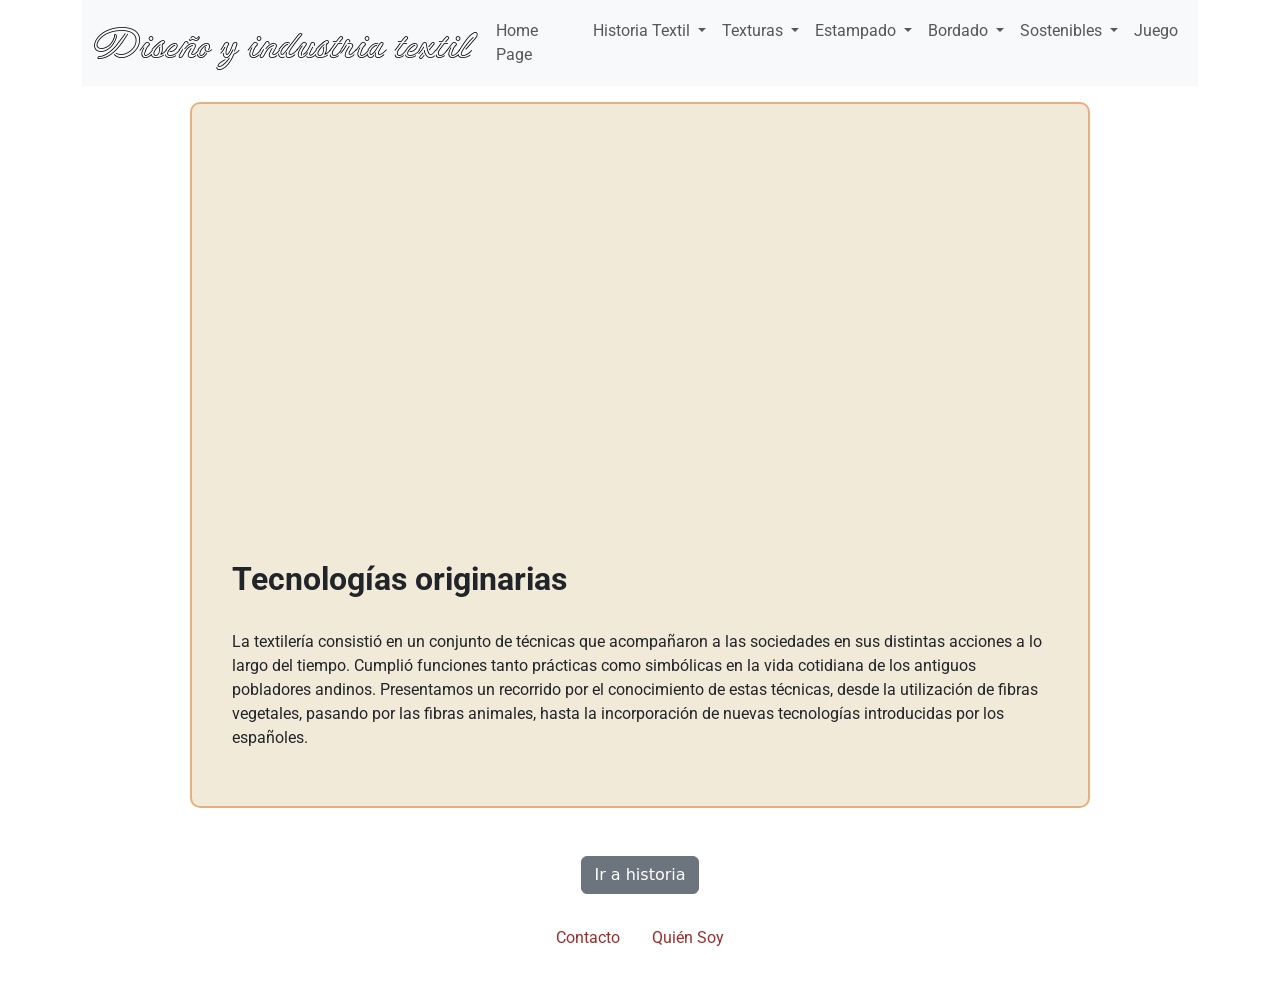
<file: disenotextil/documental.html>
<!DOCTYPE html>
<html lang="es">
<head>
    <meta charset="UTF-8">
    <meta name="viewport" content="width=device-width, initial-scale=1.0">
    <link href="https://cdn.jsdelivr.net/npm/bootstrap@5.3.3/dist/css/bootstrap.min.css" rel="stylesheet" integrity="sha384-QWTKZyjpPEjISv5WaRU9OFeRpok6YctnYmDr5pNlyT2bRjXh0JMhjY6hW+ALEwIH" crossorigin="anonymous">
    <link rel="preconnect" href="https://fonts.googleapis.com">
    <link rel="preconnect" href="https://fonts.gstatic.com" crossorigin>
    <link href="https://fonts.googleapis.com/css2?family=Neonderthaw&display=swap" rel="stylesheet">
    <link href="https://fonts.googleapis.com/css2?family=Roboto:wght@400;700&display=swap" rel="stylesheet">
    <link rel="stylesheet" type="text/css" media="screen" href="../css/estilos.css">
    <title>Documental</title>
</head>
<body>
    <div class="container">
    <header>
        <nav class="navbar navbar-expand-lg navbar-light bg-light">
            <div class="container-fluid">
              <a class="navbar-brand" href="#">Diseño y industria textil</a>
              <button class="navbar-toggler" type="button" data-bs-toggle="collapse" data-bs-target="#navbarNav" aria-controls="navbarNav" aria-expanded="false" aria-label="Alternar navegación">
                <span class="navbar-toggler-icon"></span>
              </button>
              <div class="collapse navbar-collapse" id="navbarNav">
                <ul class="navbar-nav ms-auto">
                  <li class="nav-item">
                    <a class="nav-link" href="../index.html">Home Page</a>
                  </li>
                  <!-- Diseño Textil -->
                  <li class="nav-item dropdown">
                    <a class="nav-link dropdown-toggle" href="#" id="disenoTextilDropdown" role="button" data-bs-toggle="dropdown" aria-expanded="false">
                      Historia Textil
                    </a>
                    <ul class="dropdown-menu" aria-labelledby="disenoTextilDropdown">
                      <li><a class="dropdown-item" href="../disenotextil/index.html">Comienzo</a></li>
                      <li><a class="dropdown-item" href="../disenotextil/documental.html">Documental</a></li>
                    </ul>
                  </li>
                  <!-- Texturas -->
                  <li class="nav-item dropdown">
                    <a class="nav-link dropdown-toggle" href="#" id="texturasDropdown" role="button" data-bs-toggle="dropdown" aria-expanded="false">
                      Texturas
                    </a>
                    <ul class="dropdown-menu" aria-labelledby="texturasDropdown">
                      <li><a class="dropdown-item" href="../texturas/index.html">Historia</a></li>
                    </ul>
                  </li>
                  <!-- Estampado -->
                  <li class="nav-item dropdown">
                    <a class="nav-link dropdown-toggle" href="#" id="estampadoDropdown" role="button" data-bs-toggle="dropdown" aria-expanded="false">
                      Estampado
                    </a>
                    <ul class="dropdown-menu" aria-labelledby="estampadoDropdown">
                      <li><a class="dropdown-item" href="../estampado/index.html">Historia</a></li>
                    </ul>
                  </li>
                  <!-- Bordado -->
                  <li class="nav-item dropdown">
                    <a class="nav-link dropdown-toggle" href="#" id="bordadoDropdown" role="button" data-bs-toggle="dropdown" aria-expanded="false">
                      Bordado
                    </a>
                    <ul class="dropdown-menu" aria-labelledby="bordadoDropdown">
                      <li><a class="dropdown-item" href="../bordado/index.html">Historia</a></li>
                    </ul>
                  </li>
                  <!-- Sostenibles -->
                  <li class="nav-item dropdown">
                    <a class="nav-link dropdown-toggle" href="#" id="sosteniblesDropdown" role="button" data-bs-toggle="dropdown" aria-expanded="false">
                      Sostenibles
                    </a>
                    <ul class="dropdown-menu" aria-labelledby="disenoTextilDropdown">
                      <li><a class="dropdown-item" href="../sostenibles/index.html">Tejido sustentable</a></li>
                      <li><a class="dropdown-item" href="../sostenibles/contaminacion.html">Contaminacion</a></li>
                      <li><a class="dropdown-item" href="../sostenibles/explotacion.html">Explotacion</a></li>
                    </ul>
                  </li>
                  <li class="nav-item">
                    <a class="nav-link" href="../juego/index.html">Juego</a>
                  </li>
                </ul>
              </div>
            </div>
          
    </header>
    <main>
      <div class="container d-flex flex-column align-items-center justify-content-center m-3 mx-auto divdoc" >
        <div class="row w-100"> 
          <!-- Fila del video -->
          <div class="col-12 d-flex justify-content-center mt-3">
            <iframe width="100%" height="400" src="https://www.youtube.com/embed/yIWVkzz1wnI?si=YHGduWGsKGiqnG3L" 
              title="YouTube video player" frameborder="0" allow="accelerometer; autoplay; clipboard-write;
              encrypted-media; gyroscope; picture-in-picture; web-share" allowfullscreen>
            </iframe>
          </div>
      
          <!-- Fila del texto -->
          <div class="col-12 d-flex justify-content-center">
            <article class="p-3 m-4 mx-auto">
              <h2>Tecnologías originarias</h2><br>
              <p>
                La textilería consistió en un conjunto de técnicas que acompañaron a las sociedades en sus distintas acciones
                a lo largo del tiempo. Cumplió funciones tanto prácticas como simbólicas en la vida cotidiana de los antiguos
                pobladores andinos. Presentamos un recorrido por el conocimiento de estas técnicas, desde la utilización de 
                fibras vegetales, pasando por las fibras animales, hasta la incorporación de nuevas tecnologías introducidas 
                por los españoles.
              </p>
            </article>
          </div>
        </div>
      </div>
      
          <div class="d-flex justify-content-center mt-5">
            <a href="index.html" class="btn btn-secondary">Ir a historia</a>
          </div>
        </div>
        
      </div>
    
    </main>
    <footer class="py-4">
      <div class="container text-center">
          <div class="row">
              <!-- Enlaces -->
              <div class="col-md-12">
                  <nav>
                    <ul class="nav justify-content-center">
                      <li class="nav-item">
                          <a class="nav-link contacto-link"  href="../complementarias/contacto.html">Contacto</a>
                      </li>
                      <li class="nav-item">
                          <a class="nav-link quien-soy-link" href="../complementarias/datos.html">Quién Soy</a>
                      </li>
                  </ul>
                  </nav>
              </div>
          </div>
  </footer>   
    </div>
    <script src="https://cdn.jsdelivr.net/npm/bootstrap@5.3.0/dist/js/bootstrap.bundle.min.js"></script>
</body>
</html>
</file>
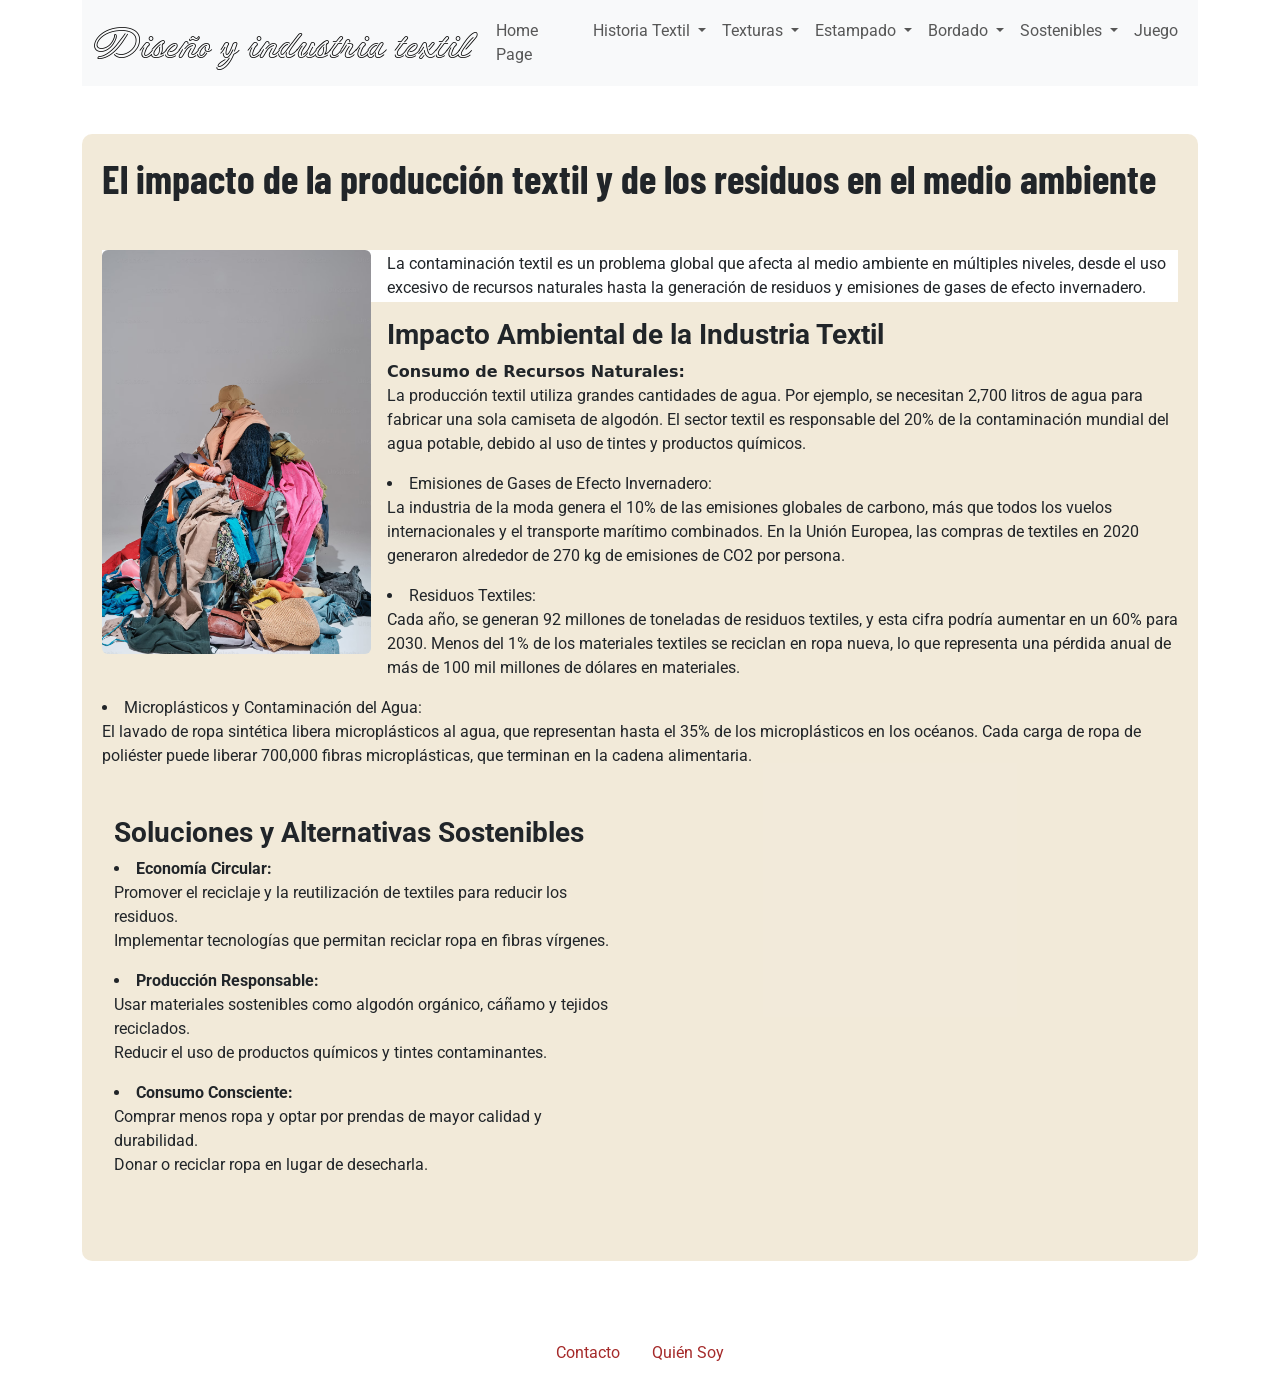
<file: sostenibles/contaminacion.html>
<!DOCTYPE html>
<html lang="es">
<head>
    <meta charset="UTF-8">
    <meta name="viewport" content="width=device-width, initial-scale=1.0">
    <link href="https://cdn.jsdelivr.net/npm/bootstrap@5.3.3/dist/css/bootstrap.min.css" rel="stylesheet" integrity="sha384-QWTKZyjpPEjISv5WaRU9OFeRpok6YctnYmDr5pNlyT2bRjXh0JMhjY6hW+ALEwIH" crossorigin="anonymous">
    <link rel="preconnect" href="https://fonts.googleapis.com">
    <link rel="preconnect" href="https://fonts.gstatic.com" crossorigin>
    <link href="https://fonts.googleapis.com/css2?family=Neonderthaw&display=swap" rel="stylesheet">
    <link rel="preconnect" href="https://fonts.googleapis.com">
<link rel="preconnect" href="https://fonts.gstatic.com" crossorigin>
<link href="https://fonts.googleapis.com/css2?family=Barlow+Condensed:wght@700&family=Dancing+Script:wght@400..700&family=New+Amsterdam&family=Oswald:wght@200..700&family=Pacifico&family=Stardos+Stencil:wght@400;700&family=Work+Sans:ital,wght@0,100..900;1,100..900&family=Yusei+Magic&display=swap" rel="stylesheet">
<link href="https://fonts.googleapis.com/css2?family=Roboto:wght@400;700&display=swap" rel="stylesheet">
<link rel="stylesheet" type="text/css" media="screen" href="../css/estilos.css">
    <title>Contaminacion textil</title>
</head>
<body>
    <div class="container">
    <header>
        <nav class="navbar navbar-expand-lg navbar-light bg-light">
            <div class="container-fluid">
              <a class="navbar-brand" href="#">Diseño y industria textil</a>
              <button class="navbar-toggler" type="button" data-bs-toggle="collapse" data-bs-target="#navbarNav" aria-controls="navbarNav" aria-expanded="false" aria-label="Alternar navegación">
                <span class="navbar-toggler-icon"></span>
              </button>
              <div class="collapse navbar-collapse" id="navbarNav">
                <ul class="navbar-nav ms-auto">
                  <li class="nav-item">
                    <a class="nav-link" href="../index.html">Home Page</a>
                  </li>
                  <!-- Diseño Textil -->
                  <li class="nav-item dropdown">
                    <a class="nav-link dropdown-toggle" href="#" id="disenoTextilDropdown" role="button" data-bs-toggle="dropdown" aria-expanded="false">
                      Historia Textil
                    </a>
                    <ul class="dropdown-menu" aria-labelledby="disenoTextilDropdown">
                      <li><a class="dropdown-item" href="../disenotextil/index.html">Comienzo</a></li>
                      <li><a class="dropdown-item" href="../disenotextil/documental.html">Documental</a></li>
                    </ul>
                  </li>
                  <!-- Texturas -->
                  <li class="nav-item dropdown">
                    <a class="nav-link dropdown-toggle" href="#" id="texturasDropdown" role="button" data-bs-toggle="dropdown" aria-expanded="false">
                      Texturas
                    </a>
                    <ul class="dropdown-menu" aria-labelledby="texturasDropdown">
                      <li><a class="dropdown-item" href="../texturas/index.html">Historia</a></li>
                    </ul>
                  </li>
                  <!-- Estampado -->
                  <li class="nav-item dropdown">
                    <a class="nav-link dropdown-toggle" href="#" id="estampadoDropdown" role="button" data-bs-toggle="dropdown" aria-expanded="false">
                      Estampado
                    </a>
                    <ul class="dropdown-menu" aria-labelledby="estampadoDropdown">
                      <li><a class="dropdown-item" href="../estampado/index.html">Historia</a></li>
                    </ul>
                  </li>
                  <!-- Bordado -->
                  <li class="nav-item dropdown">
                    <a class="nav-link dropdown-toggle" href="#" id="bordadoDropdown" role="button" data-bs-toggle="dropdown" aria-expanded="false">
                      Bordado
                    </a>
                    <ul class="dropdown-menu" aria-labelledby="bordadoDropdown">
                      <li><a class="dropdown-item" href="../bordado/index.html">Historia</a></li>
                    </ul>
                  </li>
                  <li class="nav-item dropdown">
                    <a class="nav-link dropdown-toggle" href="#" id="sosteniblesDropdown" role="button" data-bs-toggle="dropdown" aria-expanded="false">
                      Sostenibles
                    </a>
                    <ul class="dropdown-menu" aria-labelledby="disenoTextilDropdown">
                      <li><a class="dropdown-item" href="../sostenibles/index.html">Tejido sustentable</a></li>
                      <li><a class="dropdown-item" href="../sostenibles/contaminacion.html">Contaminacion</a></li>
                      <li><a class="dropdown-item" href="../sostenibles/explotacion.html">Explotacion</a></li>
                    </ul>
                  </li>
                  <li class="nav-item">
                    <a class="nav-link" href="../juego/index.html">Juego</a>
                  </li>
                </ul>
              </div>
            </div>
          
    </header>
    <main>
      <div class="container my-5 divconttext">
        <!-- Contenido principal -->
        <section>
          <h1 class="mb-5">El impacto de la producción textil y de los residuos en el medio ambiente</h1>
          <img src="img/contaminacion (1).jpg" class="img-fluid float-start me-3 mb-3 w-25 rounded" alt="contaminacion sostenible">
          <p class="textoswhite">
            La contaminación textil es un problema global que afecta al medio ambiente en múltiples niveles, desde el uso excesivo de recursos naturales hasta la 
            generación de residuos y emisiones de gases de efecto invernadero.
          </p>
        </section>
        
        <section>
          <h3>Impacto Ambiental de la Industria Textil</h3>
          <article>
            <strong>Consumo de Recursos Naturales:</strong>  
            <p>
              La producción textil utiliza grandes cantidades de agua. Por ejemplo, se necesitan 2,700 litros de agua para fabricar una 
              sola camiseta de algodón. El sector textil es responsable del 20% de la contaminación mundial del agua potable, debido al uso de tintes y productos químicos.
            </p>
          </article>
          <article>
            <li>Emisiones de Gases de Efecto Invernadero:</li>
            <p>
              La industria de la moda genera el 10% de las emisiones globales de carbono, más que todos los vuelos internacionales y el
              transporte marítimo combinados. En la Unión Europea, las compras de textiles en 2020 generaron alrededor de 270 kg de emisiones de CO2 por persona.
            </p>
          </article>
          <article>
            <li>Residuos Textiles:</li>
            <p>
              Cada año, se generan 92 millones de toneladas de residuos textiles, y esta cifra podría aumentar en un 60% para 2030.
              Menos del 1% de los materiales textiles se reciclan en ropa nueva, lo que representa una pérdida anual de más de 100 mil millones de dólares en materiales.
            </p>
          </article>
          <article>
            <li>Microplásticos y Contaminación del Agua:</li>
            <p>
              El lavado de ropa sintética libera microplásticos al agua, que representan hasta el 35% de los microplásticos en los océanos.
              Cada carga de ropa de poliéster puede liberar 700,000 fibras microplásticas, que terminan en la cadena alimentaria.
            </p>
          </article>
        </section>

      
      <!-- Soluciones y Video -->
      <section class="container my-5">
        <div class="row align-items-center">
          <!-- Columna de texto -->
          <div class="col-md-6">
            <h3>Soluciones y Alternativas Sostenibles</h3>
            <article>
              <li><strong>Economía Circular:</strong></li>
              <p>
                Promover el reciclaje y la reutilización de textiles para reducir los residuos.<br>
                Implementar tecnologías que permitan reciclar ropa en fibras vírgenes.
              </p>
            </article>
            <article>
              <li><strong>Producción Responsable:</strong></li>
              <p>
                Usar materiales sostenibles como algodón orgánico, cáñamo y tejidos reciclados.<br>
                Reducir el uso de productos químicos y tintes contaminantes.
              </p>
            </article>
            <article>
              <li><strong>Consumo Consciente:</strong></li>
              <p>
                Comprar menos ropa y optar por prendas de mayor calidad y durabilidad.<br>
                Donar o reciclar ropa en lugar de desecharla.
              </p>
            </article>
          </div>
      
          <!-- Columna del video -->
          <aside class="col-md-6 text-center">
            <iframe 
              width="100%" 
              height="315" 
              src="https://www.youtube.com/embed/PGesGEJWIKI?si=-c1QQK0u5JTCN5Bh" 
              title="YouTube video player" 
              frameborder="0" 
              allow="accelerometer; autoplay; clipboard-write; encrypted-media; gyroscope; picture-in-picture; web-share" 
              referrerpolicy="strict-origin-when-cross-origin" 
              allowfullscreen>
            </iframe>
          </aside>
        </div>
      </section>
      </div>
      <!-- Footer -->
     <footer class="py-4">
  <div class="container text-center">
    <div class="row">
      <div class="col-md-12">
        <nav>
          <ul class="nav justify-content-center">
            <li class="nav-item">
              <a class="nav-link contacto-link" href="../complementarias/contacto.html">Contacto</a>
            </li>
            <li class="nav-item">
              <a class="nav-link quien-soy-link" href="../complementarias/datos.html">Quién Soy</a>
            </li>
          </ul>
        </nav>
      
    </div>
  </div>
</footer>
    </div>
    <script src="https://cdn.jsdelivr.net/npm/bootstrap@5.3.0/dist/js/bootstrap.bundle.min.js"></script>
</body>
</html>
</file>
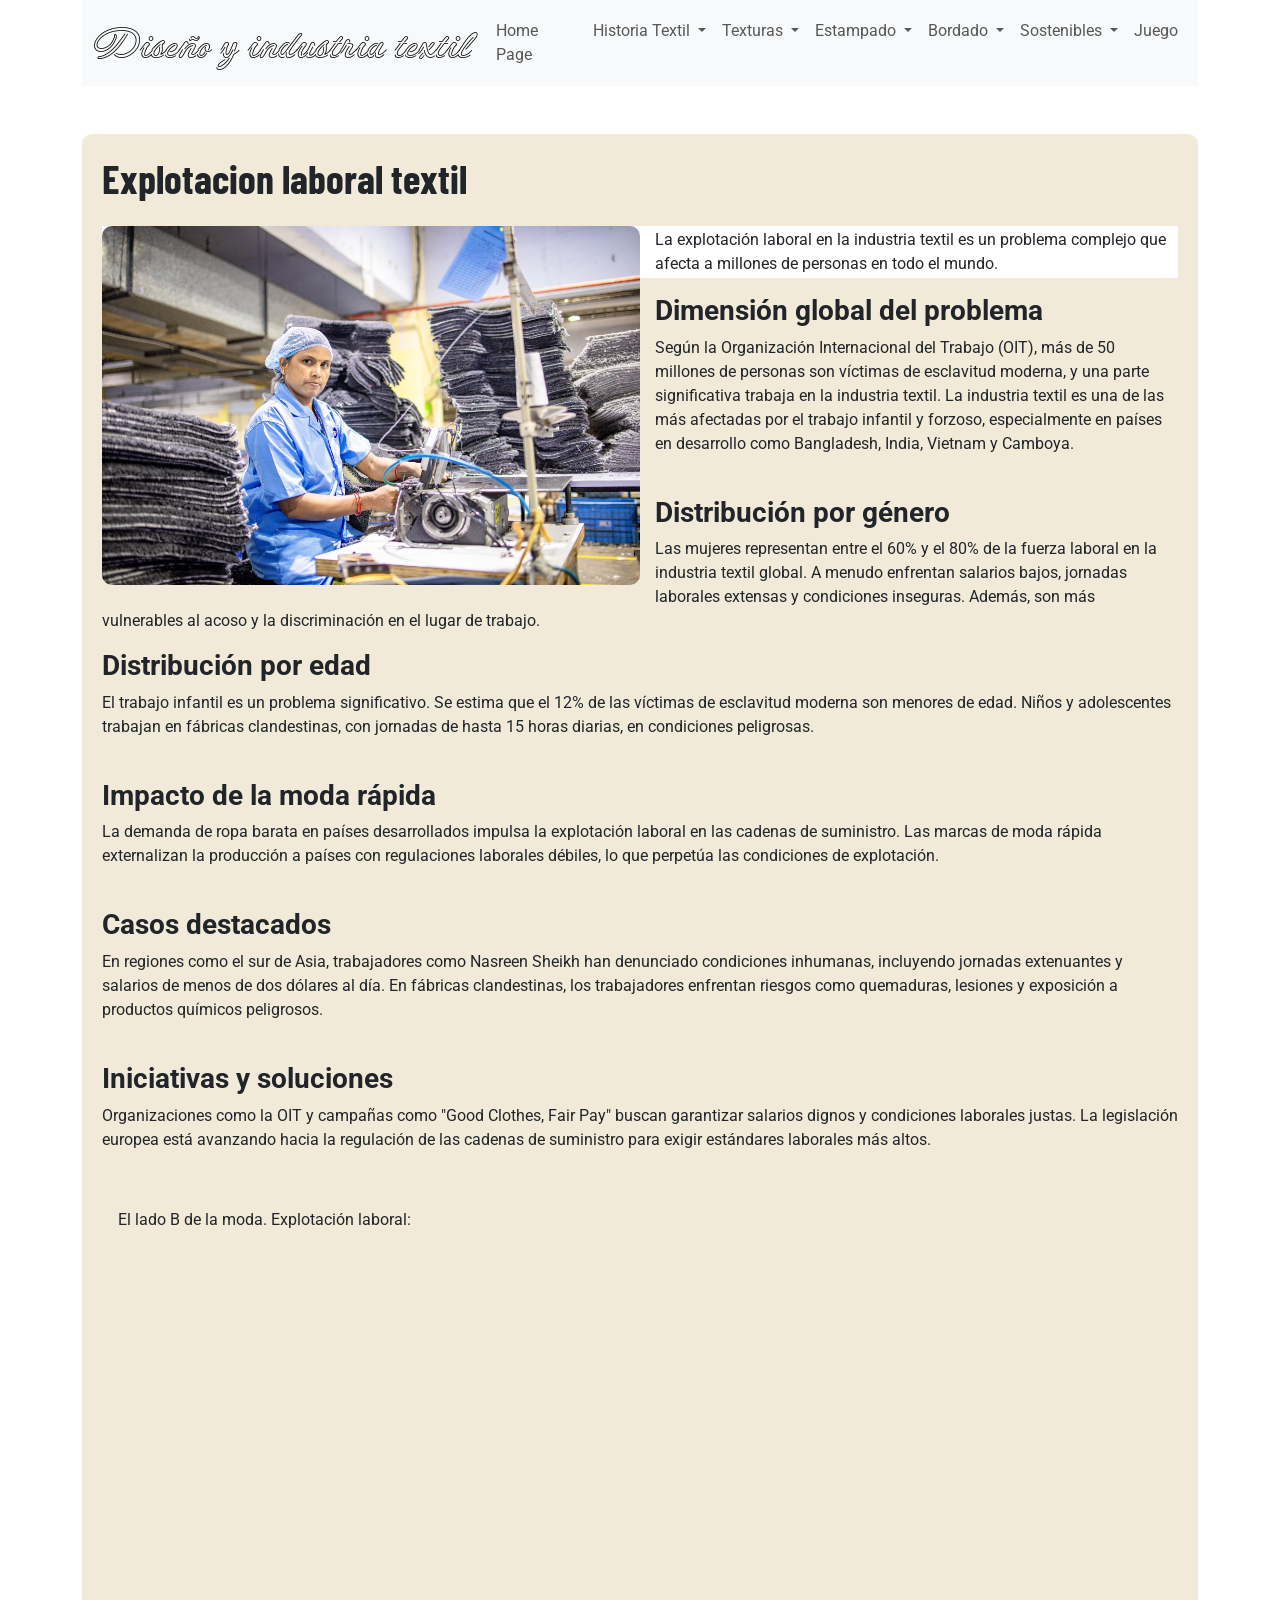
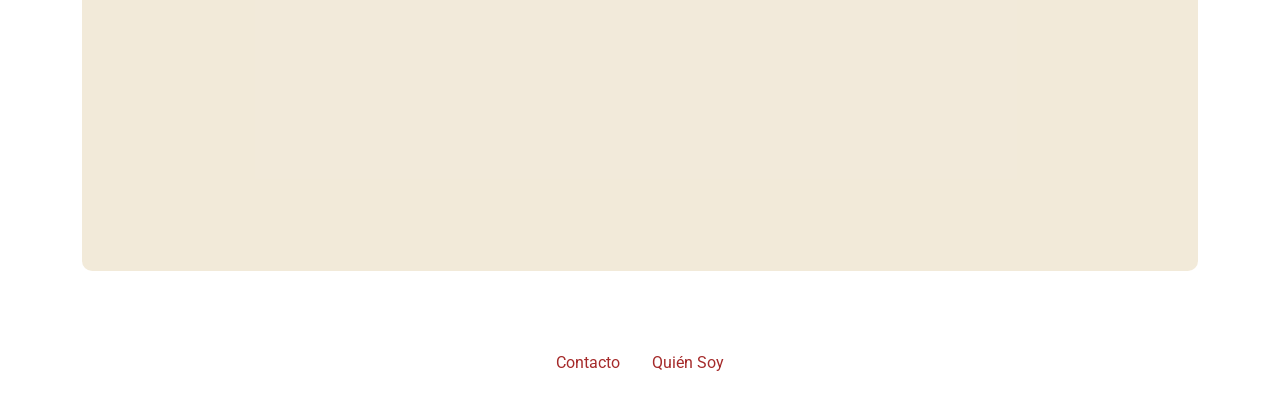
<file: sostenibles/explotacion.html>
<!DOCTYPE html>
<html lang="es">
<head>
    <meta charset="UTF-8">
    <meta name="viewport" content="width=device-width, initial-scale=1.0">
    <link href="https://cdn.jsdelivr.net/npm/bootstrap@5.3.3/dist/css/bootstrap.min.css" rel="stylesheet" integrity="sha384-QWTKZyjpPEjISv5WaRU9OFeRpok6YctnYmDr5pNlyT2bRjXh0JMhjY6hW+ALEwIH" crossorigin="anonymous">
    <link rel="preconnect" href="https://fonts.googleapis.com">
    <link rel="preconnect" href="https://fonts.gstatic.com" crossorigin>
    <link href="https://fonts.googleapis.com/css2?family=Neonderthaw&display=swap" rel="stylesheet">
    <link rel="preconnect" href="https://fonts.googleapis.com">
<link rel="preconnect" href="https://fonts.gstatic.com" crossorigin>
<link href="https://fonts.googleapis.com/css2?family=Barlow+Condensed:wght@700&family=Dancing+Script:wght@400..700&family=New+Amsterdam&family=Oswald:wght@200..700&family=Pacifico&family=Stardos+Stencil:wght@400;700&family=Work+Sans:ital,wght@0,100..900;1,100..900&family=Yusei+Magic&display=swap" rel="stylesheet">
<link href="https://fonts.googleapis.com/css2?family=Roboto:wght@400;700&display=swap" rel="stylesheet">
<link rel="stylesheet" type="text/css" media="screen" href="../css/estilos.css">
    <title>Explotacion laboral</title>
</head>
<body>
    <div class="container">
    <header>
        <nav class="navbar navbar-expand-lg navbar-light bg-light">
            <div class="container-fluid">
              <a class="navbar-brand" href="#">Diseño y industria textil</a>
              <button class="navbar-toggler" type="button" data-bs-toggle="collapse" data-bs-target="#navbarNav" aria-controls="navbarNav" aria-expanded="false" aria-label="Alternar navegación">
                <span class="navbar-toggler-icon"></span>
              </button>
              <div class="collapse navbar-collapse" id="navbarNav">
                <ul class="navbar-nav ms-auto">
                  <li class="nav-item">
                    <a class="nav-link" href="../index.html">Home Page</a>
                  </li>
                  <!-- Diseño Textil -->
                  <li class="nav-item dropdown">
                    <a class="nav-link dropdown-toggle" href="#" id="disenoTextilDropdown" role="button" data-bs-toggle="dropdown" aria-expanded="false">
                      Historia Textil
                    </a>
                    <ul class="dropdown-menu" aria-labelledby="disenoTextilDropdown">
                      <li><a class="dropdown-item" href="../disenotextil/index.html">Comienzo</a></li>
                      <li><a class="dropdown-item" href="../disenotextil/documental.html">Documental</a></li>
                    </ul>
                  </li>
                  <!-- Texturas -->
                  <li class="nav-item dropdown">
                    <a class="nav-link dropdown-toggle" href="#" id="texturasDropdown" role="button" data-bs-toggle="dropdown" aria-expanded="false">
                      Texturas
                    </a>
                    <ul class="dropdown-menu" aria-labelledby="texturasDropdown">
                      <li><a class="dropdown-item" href="../texturas/index.html">Historia</a></li>
                    </ul>
                  </li>
                  <!-- Estampado -->
                  <li class="nav-item dropdown">
                    <a class="nav-link dropdown-toggle" href="#" id="estampadoDropdown" role="button" data-bs-toggle="dropdown" aria-expanded="false">
                      Estampado
                    </a>
                    <ul class="dropdown-menu" aria-labelledby="estampadoDropdown">
                      <li><a class="dropdown-item" href="../estampado/index.html">Historia</a></li>
                    </ul>
                  </li>
                  <!-- Bordado -->
                  <li class="nav-item dropdown">
                    <a class="nav-link dropdown-toggle" href="#" id="bordadoDropdown" role="button" data-bs-toggle="dropdown" aria-expanded="false">
                      Bordado
                    </a>
                    <ul class="dropdown-menu" aria-labelledby="bordadoDropdown">
                      <li><a class="dropdown-item" href="../bordado/index.html">Historia</a></li>
                    </ul>
                  </li>
                  <li class="nav-item dropdown">
                    <a class="nav-link dropdown-toggle" href="#" id="sosteniblesDropdown" role="button" data-bs-toggle="dropdown" aria-expanded="false">
                      Sostenibles
                    </a>
                    <ul class="dropdown-menu" aria-labelledby="disenoTextilDropdown">
                      <li><a class="dropdown-item" href="../sostenibles/index.html">Tejido sustentable</a></li>
                      <li><a class="dropdown-item" href="../sostenibles/contaminacion.html">Contaminacion</a></li>
                      <li><a class="dropdown-item" href="../sostenibles/explotacion.html">Explotacion</a></li>
                    </ul>
                  </li>
                  <li class="nav-item">
                    <a class="nav-link" href="../juego/index.html">Juego</a>
                  </li>
                </ul>
              </div>
            </div>
          
    </header>
      <main>
        <div class="container my-5 divconttext">  
          <section >
            <h1  class="mb-4 h2expl">Explotacion laboral textil</h1>
            <img src="img/textil (2).jpg" alt="Imagen laboral"  class="imgexpl mb-3">
           <!--Contenido--> 
        <p  class="textoswhite">La explotación laboral en la industria textil es un problema complejo que afecta a millones de personas en todo el mundo.</p>
        <article>
      <h3>Dimensión global del problema</h3>
        <p>Según la Organización Internacional del Trabajo (OIT), más de 50 millones de personas son víctimas de esclavitud moderna, y una parte significativa trabaja en 
        la industria textil.
    La industria textil es una de las más afectadas por el trabajo infantil y forzoso, especialmente en países en desarrollo como Bangladesh, India, Vietnam y Camboya.</p><br>
  </article>
  <article>
     <h3>Distribución por género</h3>
      <p>Las mujeres representan entre el 60% y el 80% de la fuerza laboral en la industria textil global.
        A menudo enfrentan salarios bajos, jornadas laborales extensas y condiciones inseguras. Además, son más vulnerables al acoso y la discriminación en el lugar de trabajo.</p>  
       
      </article>  
      <article>
       <h3>Distribución por edad</h3>
       <p>El trabajo infantil es un problema significativo. Se estima que el 12% de las víctimas de esclavitud moderna son menores de edad.
       Niños y adolescentes trabajan en fábricas clandestinas, con jornadas de hasta 15 horas diarias, en condiciones peligrosas.</p> <br>
      </article>
      <article>
        <h3>Impacto de la moda rápida</h3>
       <p> La demanda de ropa barata en países desarrollados impulsa la explotación laboral en las cadenas de suministro.
       Las marcas de moda rápida externalizan la producción a países con regulaciones laborales débiles, lo que perpetúa las condiciones de explotación.</p><br>
      </article>
      <article>
       <h3>Casos destacados</h3>
       <p> En regiones como el sur de Asia, trabajadores como Nasreen Sheikh han denunciado condiciones inhumanas, incluyendo jornadas extenuantes y salarios de menos de dos 
        dólares al día.
      En fábricas clandestinas, los trabajadores enfrentan riesgos como quemaduras, lesiones y exposición a productos químicos peligrosos.</p><br>
    </article>
    <article>
        <h3> Iniciativas y soluciones</h3>
       <p> Organizaciones como la OIT y campañas como "Good Clothes, Fair Pay" buscan garantizar salarios dignos y condiciones laborales justas.
       La legislación europea está avanzando hacia la regulación de las cadenas de suministro para exigir estándares laborales más altos.</p> <br>
      </article>
      <aside class="m-3">
        <p>El lado B de la moda. Explotación laboral:</p>
        <div class="ratio ratio-16x9">
          <iframe 
            src="https://www.youtube.com/embed/BToBXk_awNs?si=ufeAI6D8D6g6rIcI" 
            title="YouTube video player" 
            allow="accelerometer; autoplay; clipboard-write; encrypted-media; gyroscope; picture-in-picture; web-share" 
            allowfullscreen>
          </iframe>
        </div>
      </aside>
      
        </div>
      </section>
      
  </div>
  </main>
  <footer class="py-4">
    <div class="container text-center">
        <div class="row">
            <div class="col-md-12">
                <nav>
                    <ul class="nav justify-content-center">
                        <li class="nav-item">
                            <a class="nav-link contacto-link"  href="../complementarias/contacto.html">Contacto</a>
                        </li>
                        <li class="nav-item">
                            <a class="nav-link quien-soy-link" href="../complementarias/datos.html">Quién Soy</a>
                        </li>
                    </ul>
                </nav>
            </div>
        </div>
</footer>    
    </div>
    <script src="https://cdn.jsdelivr.net/npm/bootstrap@5.3.0/dist/js/bootstrap.bundle.min.js"></script>
</body>
</html>
</file>
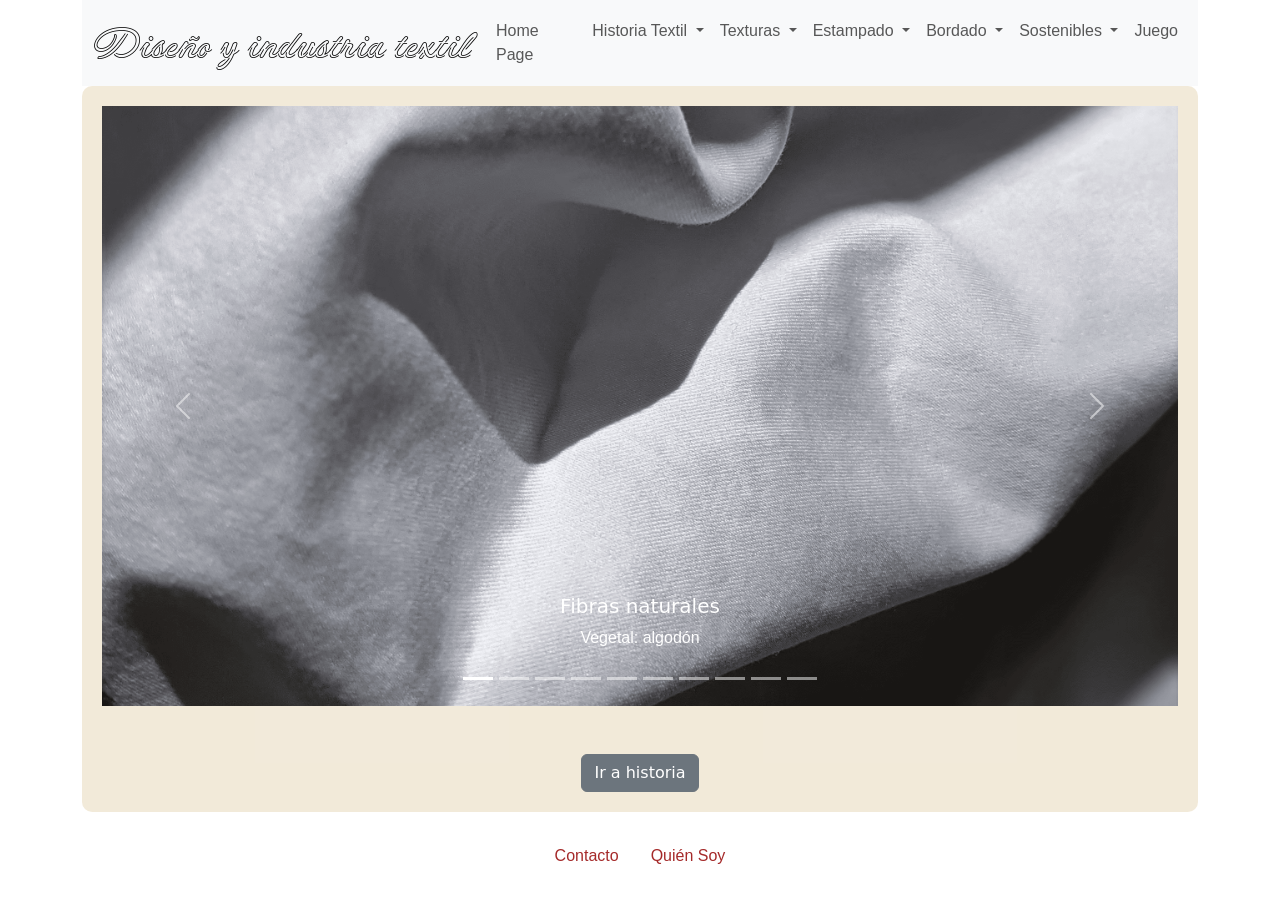
<file: texturas/galeriatexturas.html>
<!DOCTYPE html>
<html lang="es">
<head>
    <meta charset="UTF-8">
    <meta name="viewport" content="width=device-width, initial-scale=1.0">
    <link href="https://cdn.jsdelivr.net/npm/bootstrap@5.3.3/dist/css/bootstrap.min.css" rel="stylesheet" integrity="sha384-QWTKZyjpPEjISv5WaRU9OFeRpok6YctnYmDr5pNlyT2bRjXh0JMhjY6hW+ALEwIH" crossorigin="anonymous">
    <link rel="preconnect" href="https://fonts.googleapis.com">
    <link rel="preconnect" href="https://fonts.gstatic.com" crossorigin>
    <link href="https://fonts.googleapis.com/css2?family=Neonderthaw&display=swap" rel="stylesheet">
    <link rel="stylesheet" type="text/css" media="screen" href="../css/estilos.css">
</head>
    <title>Galeria de texturas</title>
<body>
    <div class="container">
    <header>
        <nav class="navbar navbar-expand-lg navbar-light bg-light">
            <div class="container-fluid">
              <a class="navbar-brand" href="#">Diseño y industria textil</a>
              <button class="navbar-toggler" type="button" data-bs-toggle="collapse" data-bs-target="#navbarNav" aria-controls="navbarNav" aria-expanded="false" aria-label="Alternar navegación">
                <span class="navbar-toggler-icon"></span>
              </button>
              <div class="collapse navbar-collapse" id="navbarNav">
                <ul class="navbar-nav ms-auto">
                  <li class="nav-item">
                    <a class="nav-link" href="../index.html">Home Page</a>
                  </li>
                  <!-- Diseño Textil -->
                  <li class="nav-item dropdown">
                    <a class="nav-link dropdown-toggle" href="#" id="disenoTextilDropdown" role="button" data-bs-toggle="dropdown" aria-expanded="false">
                      Historia Textil
                    </a>
                    <ul class="dropdown-menu" aria-labelledby="disenoTextilDropdown">
                      <li><a class="dropdown-item" href="../disenotextil/index.html">Comienzo</a></li>
                      <li><a class="dropdown-item" href="../disenotextil/documental.html">Documental</a></li>
                    </ul>
                  </li>
                  <!-- Texturas -->
                  <li class="nav-item dropdown">
                    <a class="nav-link dropdown-toggle" href="#" id="texturasDropdown" role="button" data-bs-toggle="dropdown" aria-expanded="false">
                      Texturas
                    </a>
                    <ul class="dropdown-menu" aria-labelledby="texturasDropdown">
                      <li><a class="dropdown-item" href="../texturas/index.html">Historia</a></li>
                    </ul>
                  </li>
                  <!-- Estampado -->
                  <li class="nav-item dropdown">
                    <a class="nav-link dropdown-toggle" href="#" id="estampadoDropdown" role="button" data-bs-toggle="dropdown" aria-expanded="false">
                      Estampado
                    </a>
                    <ul class="dropdown-menu" aria-labelledby="estampadoDropdown">
                      <li><a class="dropdown-item" href="../estampado/index.html">Historia</a></li>
                    </ul>
                  </li>
                  <!-- Bordado -->
                  <li class="nav-item dropdown">
                    <a class="nav-link dropdown-toggle" href="#" id="bordadoDropdown" role="button" data-bs-toggle="dropdown" aria-expanded="false">
                      Bordado
                    </a>
                    <ul class="dropdown-menu" aria-labelledby="bordadoDropdown">
                      <li><a class="dropdown-item" href="../bordado/index.html">Historia</a></li>
                    </ul>
                  </li>
                  <!-- Sostenibles -->
                  <li class="nav-item dropdown">
                    <a class="nav-link dropdown-toggle" href="#" id="sosteniblesDropdown" role="button" data-bs-toggle="dropdown" aria-expanded="false">
                      Sostenibles
                    </a>
                    <ul class="dropdown-menu" aria-labelledby="disenoTextilDropdown">
                      <li><a class="dropdown-item" href="../sostenibles/index.html">Tejido sustentable</a></li>
                      <li><a class="dropdown-item" href="../sostenibles/contaminacion.html">Contaminacion</a></li>
                      <li><a class="dropdown-item" href="../sostenibles/explotacion.html">Explotacion</a></li>
                    </ul>
                  </li>
                  <li class="nav-item">
                    <a class="nav-link" href="../juego/index.html">Juego</a>
                  </li>
                </ul>
              </div>
            </div>
          
    </header>
    <main>
         <!-- Galeria de texturas -->
      <div class="divconttext" >
        <div id="carouselExampleCaptions" class="carousel slide">
          <div class="carousel-indicators">
            <button type="button" data-bs-target="#carouselExampleCaptions" data-bs-slide-to="0" class="active" aria-current="true" aria-label="Slide 1"></button>
            <button type="button" data-bs-target="#carouselExampleCaptions" data-bs-slide-to="1" aria-label="Slide 2"></button>
            <button type="button" data-bs-target="#carouselExampleCaptions" data-bs-slide-to="2" aria-label="Slide 3"></button>
            <button type="button" data-bs-target="#carouselExampleCaptions" data-bs-slide-to="3" aria-label="Slide 4"></button>
            <button type="button" data-bs-target="#carouselExampleCaptions" data-bs-slide-to="4" aria-label="Slide 5"></button>
            <button type="button" data-bs-target="#carouselExampleCaptions" data-bs-slide-to="5" aria-label="Slide 6"></button>
            <button type="button" data-bs-target="#carouselExampleCaptions" data-bs-slide-to="6" aria-label="Slide 7"></button>
            <button type="button" data-bs-target="#carouselExampleCaptions" data-bs-slide-to="7" aria-label="Slide 8"></button>
            <button type="button" data-bs-target="#carouselExampleCaptions" data-bs-slide-to="8" aria-label="Slide 9"></button>
            <button type="button" data-bs-target="#carouselExampleCaptions" data-bs-slide-to="9" aria-label="Slide 10"></button>
          </div>
          <div class="carousel-inner">
            <!-- Estructura del carrusel -->
            <div class="carousel-item active">
              <img src="img/algodon.png" class="d-block w-100 mx-auto carousel-img" alt="algodon">
              <div class="carousel-caption d-none d-md-block">
                <h5>Fibras naturales</h5>
                <p>Vegetal: algodón</p>
              </div>
            </div>
            <div class="carousel-item">
              <img src="img/lino.jpg" class="d-block w-100 mx-auto carousel-img" alt="lino" >
              <div class="carousel-caption d-none d-md-block">
                <h5>Fibras naturales</h5>
                <p>Vegetal: lino</p>
              </div>
            </div>
            <div class="carousel-item">
              <img src="img/lana.png" class="d-block w-100 mx-auto carousel-img" alt="lana">
              <div class="carousel-caption d-none d-md-block">
                <h5>Fibras naturales</h5>
                <p>Animal: Lana</p>
              </div>
            </div>
            <div class="carousel-item">
              <img src="img/seda.png" class="d-block w-100 mx-auto carousel-img" alt="seda" >
              <div class="carousel-caption d-none d-md-block">
                <h5>Fibras naturales</h5>
                <p>Animal: Seda</p>
              </div>
            </div>
            <div class="carousel-item">
              <img src="img/cuero.png" class="d-block w-100 mx-auto carousel-img" alt="seda">
              <div class="carousel-caption d-none d-md-block">
                <h5>Fibras naturales</h5>
                <p>Animal: Cuero</p>
              </div>
            </div>
            <div class="carousel-item">
              <img src="img/tela-amianto.jpg" class="d-block w-100 mx-auto carousel-img" alt="seda" >
              <div class="carousel-caption d-none d-md-block">
                <h5>Fibras naturales</h5>
                <p>Minerales: Amianto</p>
              </div>
            </div>
            <div class="carousel-item">
              <img src="img/acetato.jpg" class="d-block w-100 mx-auto carousel-img" alt="seda">
              <div class="carousel-caption d-none d-md-block">
                <h5>Fibras artificiales</h5>
                <p>Acetato</p>
              </div>
            </div>
            <div class="carousel-item">
              <img src="img/acrilico.jpg" class="d-block w-100 mx-auto carousel-img" alt="seda" >
              <div class="carousel-caption d-none d-md-block">
                <h5>Fibras sinteticas</h5>
                <p>Acrilico</p>
              </div>
            </div>
            <div class="carousel-item">
              <img src="img/poliester.jpg" class="d-block w-100 mx-auto carousel-img" alt="seda">
              <div class="carousel-caption d-none d-md-block">
                <h5>Fibras sinteticas</h5>
                <p>Poliester</p>
              </div>
            </div>
            <div class="carousel-item">
              <img src="img/nylon.jpg" class="d-block w-100 mx-auto carousel-img" alt="seda" >
              <div class="carousel-caption d-none d-md-block">
                <h5>Fibras sinteticas</h5>
                <p>Nylon</p>
              </div>
            </div>
          </div>
          <button class="carousel-control-prev" type="button" data-bs-target="#carouselExampleCaptions" data-bs-slide="prev">
            <span class="carousel-control-prev-icon" aria-hidden="true"></span>
            <span class="visually-hidden">Previous</span>
          </button>
          <button class="carousel-control-next" type="button" data-bs-target="#carouselExampleCaptions" data-bs-slide="next">
            <span class="carousel-control-next-icon" aria-hidden="true"></span>
            <span class="visually-hidden">Next</span>
          </button>
        </div>
        <div class="d-flex justify-content-center mt-5">
          <a href="index.html" class="btn btn-secondary">Ir a historia</a>
        </div>
      </div>
      
    </main>
    <footer class="py-4">
      <div class="container text-center">
          <div class="row">
              <div class="col-md-12">
                  <nav>
                    <ul class="nav justify-content-center">
                      <li class="nav-item">
                          <a class="nav-link contacto-link"  href="../complementarias/contacto.html">Contacto</a>
                      </li>
                      <li class="nav-item">
                          <a class="nav-link quien-soy-link" href="../complementarias/datos.html">Quién Soy</a>
                      </li>
                  </ul>
                  </nav>
              </div>
          </div>
  </footer>   
    </div>
    <script src="https://cdn.jsdelivr.net/npm/bootstrap@5.3.0/dist/js/bootstrap.bundle.min.js"></script>
</body>
</html>
</file>
<file: css/estilos.css>
/*DESKTOP*/

/*tipografia H1*/
h1 {
  font-family: "Barlow Condensed", sans-serif;
  font-weight: 700;
  font-style: normal;
}
/*Tipografia P*/
p, li {
  font-family: 'Roboto', sans-serif;
  font-weight: 400; 
}
h2, h3 {
  font-family: 'Roboto', sans-serif;
  font-weight: 700; /* Negrita */
}

/*boton de comenzar index*/

.custom-btn {
    background-color: rgba(147, 170, 195, 0.7); 
    color: white; 
    border: 2px solid white;
    padding: 20px ; 
    font-size: 1.2rem; 
    border-radius: 10px; 
    cursor: pointer; 
  }
  
  .custom-btn:hover {
    background-color:rgba(213, 186, 131, 0.3); 
    color: white;
  }
  /*tipografia menu*/
  .navbar-brand {
    font-family: "Neonderthaw", cursive;
    font-weight: 500;
    font-size: 2.5rem;
    font-style: normal;
  }
  /*imagen datos*/
  .imagen-cortada {
    width: 80%; 
    height: 300px; 
            background-size: cover; 
            background-position: center; 
            background-repeat: no-repeat; 
        
         
   
}
/*body quien soy*/
#bodyfondo {
    background-image: url('img/fondo.jpg');
    background-size: cover;
    background-position: center; 
    background-repeat: no-repeat; 
    margin: 0; 
    padding: 0; 
}
/*color tipografia links navs footer*/
 
.contacto-link {
  color: brown;
}

.quien-soy-link {
  color: brown; 
}
/*img de texturas index*/
 .imgtext {max-height: 250px; border-radius: 10px;}
 /*galeria carousel texturas*/
 .carousel-img {
  height: 600px;
  object-fit: cover;
}
/*div texto index texturas*/
.divtext-index     {background-color: rgba(255, 255, 255, 0.8);
   border-radius: 10px;
    width: 100%;}
/*div contenedor fondo todos*/
.divconttext {background-color: rgba(213, 186, 131, 0.3); 
  border-radius: 10px; 
  padding: 20px;}
/*textoswhite*/
.textoswhite {
  background-color: white;
  padding: 2px;
}
/*section explotacion*/
.sectexpl {
  overflow: auto;
   padding: 10px;
    border-radius: 10px;
}
/*titulo explotacion*/
.h2expl{text-align:left;}
/*imgexpl*/
.imgexpl {float: left;
   margin-right: 15px;
    max-width: 50%;
     border-radius: 10px;}

/*img estampado*/
.imgest {width: 300px; height: auto;}
/*article diseño*/
.artdis 
.imgdis {background-color: rgba(255, 255, 255, 0.7);}

/*img diseño*/
.imgdis {max-width: 350px; border-radius: 10px;}
/*div doc index*/
.divdoc {background-color: rgba(213, 186, 131, 0.3); 
  border: 2px solid #e0874398;
   border-radius: 10px;
    max-width: 900px;
     height: auto;}
.artdoc {max-width: 800px;
   background-color: rgba(255, 255, 255, 0.7);}
.textodatos {
  color: white;
}
/*div datos*/
.divdatos {background-color: rgba(213, 186, 131, 0.8);
border: 3px solid #e0874398;}

/*Formulario*/
.formulario {
  background-color: #e7ce9d; 
  border: 2px solid #e08743; 
  border-radius: 10px;
  color: #4d342e; 
  box-shadow: 0 4px 6px rgba(0, 0, 0, 0.1);
}
.enviar-btn {
  background-color: #e08743; 
  color: white;
  font-weight: bold;
  border: none;
  border-radius: 5px;
}
.fondo-imagen {
  background-image: url('../complementarias/img/fondodatos.jpg'); 
  width: 70%;
  height: 50vh;

  display: flex; 
  position: relative;
}

.texto-superpuesto {
  background-color: rgba(195, 119, 65, 0.8); 
  color: white;
  border-radius: 10px; 
  padding: 20px; 
  max-width: 600px; 
}
/*juego*/
#cronometro {
  margin-top: 20px;
  font-weight: bold;
}


.jumbotron {
  background-color: #e8e0d8; /* Fondo del jumbotron en tono marrón claro */
  text-align: center; /* Centrar contenido dentro del jumbotron */
  border-radius: 10px;
  padding: 30px;
  margin-bottom: 20px;
}

#pregunta-container {
  background-color: #d2c6bc; /* Fondo del contenedor de preguntas en tono marrón medio */
}

#opciones {
  display: flex;
  flex-direction: column;
  align-items: center; /* Centrar las opciones horizontalmente */
}

.btn-group-vertical .btn {
  margin-bottom: 10px;
  width: 80%; /* Reducir el ancho de los botones */
  background-color: #bfa595; /* Fondo de los botones en tono marrón */
  border: none;
  color: #fff;
  padding: 10px 20px;
  border-radius: 5px;
  transition: background-color 0.3s ease;
}

.btn-group-vertical .btn:hover {
  background-color: #a68c7c; /* Tono marrón más oscuro al pasar el ratón */
}
.triviatextil {
  font-family: "Lobster", sans-serif;
  font-weight: 600;
  font-style: normal;
 
}


/*VERSION MOBILE*/
  @media (max-width: 768px) { 
    .horizontal-image {
      width: auto;
      height: 100vh; 
      object-fit: cover; 
    }
    .custom-btn {
     
        font-size: 1rem; 
     
  }
  .imagen-cortada {
    width: 80%; 
    height: 400px;}
    .imgexpl {
      max-width: 310px; 
      margin-right: 10px; 
    }
    .navbar-brand {
      white-space: normal; 
      text-align: center; 
    }
}
</file>
